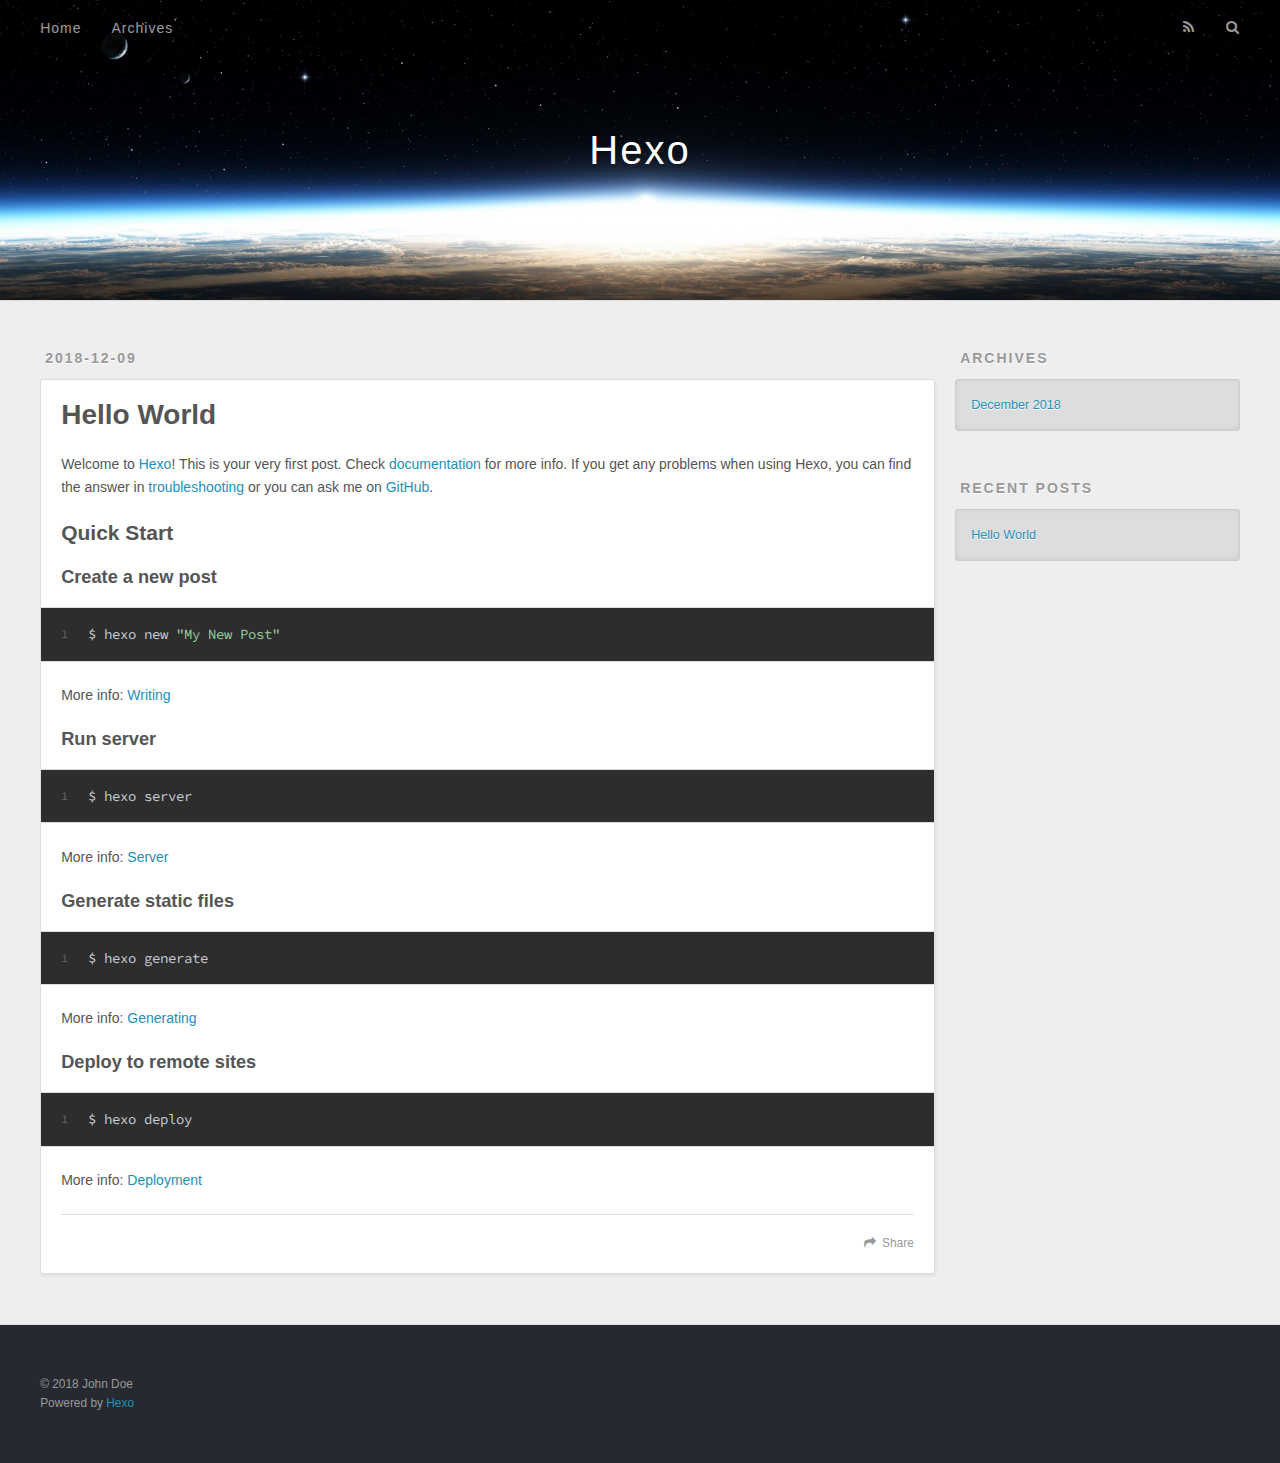
<file: index.html>
<!DOCTYPE html>
<html>
<head><meta name="generator" content="Hexo 3.8.0">
  <meta charset="utf-8">
  

  
  <title>Hexo</title>
  <meta name="viewport" content="width=device-width, initial-scale=1, maximum-scale=1">
  <meta property="og:type" content="website">
<meta property="og:title" content="Hexo">
<meta property="og:url" content="http://yoursite.com/index.html">
<meta property="og:site_name" content="Hexo">
<meta property="og:locale" content="default">
<meta name="twitter:card" content="summary">
<meta name="twitter:title" content="Hexo">
  
    <link rel="alternate" href="/atom.xml" title="Hexo" type="application/atom+xml">
  
  
    <link rel="icon" href="/favicon.png">
  
  
    <link href="//fonts.googleapis.com/css?family=Source+Code+Pro" rel="stylesheet" type="text/css">
  
  <link rel="stylesheet" href="/css/style.css">
</head>
</html>
<body>
  <div id="container">
    <div id="wrap">
      <header id="header">
  <div id="banner"></div>
  <div id="header-outer" class="outer">
    <div id="header-title" class="inner">
      <h1 id="logo-wrap">
        <a href="/" id="logo">Hexo</a>
      </h1>
      
    </div>
    <div id="header-inner" class="inner">
      <nav id="main-nav">
        <a id="main-nav-toggle" class="nav-icon"></a>
        
          <a class="main-nav-link" href="/">Home</a>
        
          <a class="main-nav-link" href="/archives">Archives</a>
        
      </nav>
      <nav id="sub-nav">
        
          <a id="nav-rss-link" class="nav-icon" href="/atom.xml" title="RSS Feed"></a>
        
        <a id="nav-search-btn" class="nav-icon" title="Search"></a>
      </nav>
      <div id="search-form-wrap">
        <form action="//google.com/search" method="get" accept-charset="UTF-8" class="search-form"><input type="search" name="q" class="search-form-input" placeholder="Search"><button type="submit" class="search-form-submit">&#xF002;</button><input type="hidden" name="sitesearch" value="http://yoursite.com"></form>
      </div>
    </div>
  </div>
</header>
      <div class="outer">
        <section id="main">
  
    <article id="post-hello-world" class="article article-type-post" itemscope="" itemprop="blogPost">
  <div class="article-meta">
    <a href="/2018/12/09/hello-world/" class="article-date">
  <time datetime="2018-12-09T13:39:58.000Z" itemprop="datePublished">2018-12-09</time>
</a>
    
  </div>
  <div class="article-inner">
    
    
      <header class="article-header">
        
  
    <h1 itemprop="name">
      <a class="article-title" href="/2018/12/09/hello-world/">Hello World</a>
    </h1>
  

      </header>
    
    <div class="article-entry" itemprop="articleBody">
      
        <p>Welcome to <a href="https://hexo.io/" target="_blank" rel="noopener">Hexo</a>! This is your very first post. Check <a href="https://hexo.io/docs/" target="_blank" rel="noopener">documentation</a> for more info. If you get any problems when using Hexo, you can find the answer in <a href="https://hexo.io/docs/troubleshooting.html" target="_blank" rel="noopener">troubleshooting</a> or you can ask me on <a href="https://github.com/hexojs/hexo/issues" target="_blank" rel="noopener">GitHub</a>.</p>
<h2 id="Quick-Start"><a href="#Quick-Start" class="headerlink" title="Quick Start"></a>Quick Start</h2><h3 id="Create-a-new-post"><a href="#Create-a-new-post" class="headerlink" title="Create a new post"></a>Create a new post</h3><figure class="highlight bash"><table><tr><td class="gutter"><pre><span class="line">1</span><br></pre></td><td class="code"><pre><span class="line">$ hexo new <span class="string">"My New Post"</span></span><br></pre></td></tr></table></figure>
<p>More info: <a href="https://hexo.io/docs/writing.html" target="_blank" rel="noopener">Writing</a></p>
<h3 id="Run-server"><a href="#Run-server" class="headerlink" title="Run server"></a>Run server</h3><figure class="highlight bash"><table><tr><td class="gutter"><pre><span class="line">1</span><br></pre></td><td class="code"><pre><span class="line">$ hexo server</span><br></pre></td></tr></table></figure>
<p>More info: <a href="https://hexo.io/docs/server.html" target="_blank" rel="noopener">Server</a></p>
<h3 id="Generate-static-files"><a href="#Generate-static-files" class="headerlink" title="Generate static files"></a>Generate static files</h3><figure class="highlight bash"><table><tr><td class="gutter"><pre><span class="line">1</span><br></pre></td><td class="code"><pre><span class="line">$ hexo generate</span><br></pre></td></tr></table></figure>
<p>More info: <a href="https://hexo.io/docs/generating.html" target="_blank" rel="noopener">Generating</a></p>
<h3 id="Deploy-to-remote-sites"><a href="#Deploy-to-remote-sites" class="headerlink" title="Deploy to remote sites"></a>Deploy to remote sites</h3><figure class="highlight bash"><table><tr><td class="gutter"><pre><span class="line">1</span><br></pre></td><td class="code"><pre><span class="line">$ hexo deploy</span><br></pre></td></tr></table></figure>
<p>More info: <a href="https://hexo.io/docs/deployment.html" target="_blank" rel="noopener">Deployment</a></p>

      
    </div>
    <footer class="article-footer">
      <a data-url="http://yoursite.com/2018/12/09/hello-world/" data-id="cjpgyeg9k0000259ks8e3qeiy" class="article-share-link">Share</a>
      
      
    </footer>
  </div>
  
</article>


  


</section>
        
          <aside id="sidebar">
  
    

  
    

  
    
  
    
  <div class="widget-wrap">
    <h3 class="widget-title">Archives</h3>
    <div class="widget">
      <ul class="archive-list"><li class="archive-list-item"><a class="archive-list-link" href="/archives/2018/12/">December 2018</a></li></ul>
    </div>
  </div>


  
    
  <div class="widget-wrap">
    <h3 class="widget-title">Recent Posts</h3>
    <div class="widget">
      <ul>
        
          <li>
            <a href="/2018/12/09/hello-world/">Hello World</a>
          </li>
        
      </ul>
    </div>
  </div>

  
</aside>
        
      </div>
      <footer id="footer">
  
  <div class="outer">
    <div id="footer-info" class="inner">
      &copy; 2018 John Doe<br>
      Powered by <a href="http://hexo.io/" target="_blank">Hexo</a>
    </div>
  </div>
</footer>
    </div>
    <nav id="mobile-nav">
  
    <a href="/" class="mobile-nav-link">Home</a>
  
    <a href="/archives" class="mobile-nav-link">Archives</a>
  
</nav>
    

<script src="//ajax.googleapis.com/ajax/libs/jquery/2.0.3/jquery.min.js"></script>


  <link rel="stylesheet" href="/fancybox/jquery.fancybox.css">
  <script src="/fancybox/jquery.fancybox.pack.js"></script>


<script src="/js/script.js"></script>



  </div>
</body>
</html>
</file>
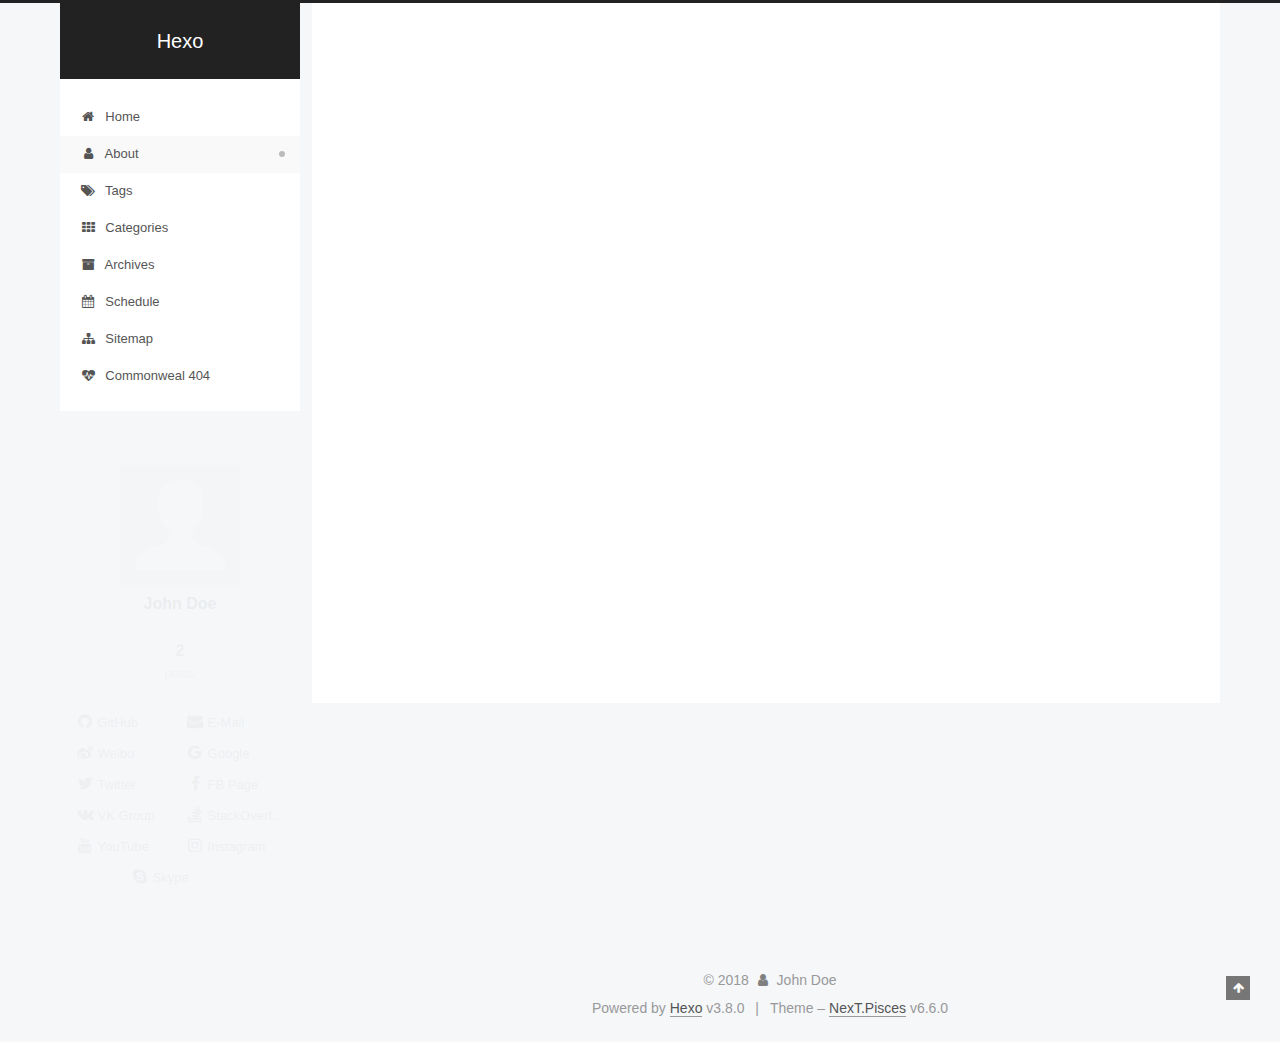
<file: about/index.html>
<!DOCTYPE html>












  


<html class="theme-next pisces use-motion" lang="">
<head><meta name="generator" content="Hexo 3.8.0">
  <meta charset="UTF-8">
<meta http-equiv="X-UA-Compatible" content="IE=edge">
<meta name="viewport" content="width=device-width, initial-scale=1, maximum-scale=2">
<meta name="theme-color" content="#222">












<meta http-equiv="Cache-Control" content="no-transform">
<meta http-equiv="Cache-Control" content="no-siteapp">






















<link href="/lib/font-awesome/css/font-awesome.min.css?v=4.6.2" rel="stylesheet" type="text/css">

<link href="/css/main.css?v=6.6.0" rel="stylesheet" type="text/css">


  <link rel="apple-touch-icon" sizes="180x180" href="/images/apple-touch-icon-next.png?v=6.6.0">


  <link rel="icon" type="image/png" sizes="32x32" href="/images/favicon-32x32-next.png?v=6.6.0">


  <link rel="icon" type="image/png" sizes="16x16" href="/images/favicon-16x16-next.png?v=6.6.0">


  <link rel="mask-icon" href="/images/logo.svg?v=6.6.0" color="#222">









<script type="text/javascript" id="hexo.configurations">
  var NexT = window.NexT || {};
  var CONFIG = {
    root: '/',
    scheme: 'Pisces',
    version: '6.6.0',
    sidebar: {"position":"left","display":"post","offset":12,"b2t":false,"scrollpercent":false,"onmobile":false},
    fancybox: false,
    fastclick: false,
    lazyload: false,
    tabs: true,
    motion: {"enable":true,"async":false,"transition":{"post_block":"fadeIn","post_header":"slideDownIn","post_body":"slideDownIn","coll_header":"slideLeftIn","sidebar":"slideUpIn"}},
    algolia: {
      applicationID: '',
      apiKey: '',
      indexName: '',
      hits: {"per_page":10},
      labels: {"input_placeholder":"Search for Posts","hits_empty":"We didn't find any results for the search: ${query}","hits_stats":"${hits} results found in ${time} ms"}
    }
  };
</script>


  




  <meta property="og:type" content="website">
<meta property="og:title" content="about">
<meta property="og:url" content="http://yoursite.com/about/index.html">
<meta property="og:site_name" content="Hexo">
<meta property="og:locale" content="default">
<meta property="og:updated_time" content="2018-12-09T14:28:44.000Z">
<meta name="twitter:card" content="summary">
<meta name="twitter:title" content="about">






  <link rel="canonical" href="http://yoursite.com/about/">



<script type="text/javascript" id="page.configurations">
  CONFIG.page = {
    sidebar: "",
  };
</script>

  <title>about | Hexo</title>
  











  <noscript>
  <style type="text/css">
    .use-motion .motion-element,
    .use-motion .brand,
    .use-motion .menu-item,
    .sidebar-inner,
    .use-motion .post-block,
    .use-motion .pagination,
    .use-motion .comments,
    .use-motion .post-header,
    .use-motion .post-body,
    .use-motion .collection-title { opacity: initial; }

    .use-motion .logo,
    .use-motion .site-title,
    .use-motion .site-subtitle {
      opacity: initial;
      top: initial;
    }

    .use-motion {
      .logo-line-before i { left: initial; }
      .logo-line-after i { right: initial; }
    }
  </style>
</noscript>

</head>

<body itemscope="" itemtype="http://schema.org/WebPage" lang="default">

  
  
    
  

  <div class="container sidebar-position-left page-post-detail">
    <div class="headband"></div>

    <header id="header" class="header" itemscope="" itemtype="http://schema.org/WPHeader">
      <div class="header-inner"><div class="site-brand-wrapper">
  <div class="site-meta ">
    

    <div class="custom-logo-site-title">
      <a href="/" class="brand" rel="start">
        <span class="logo-line-before"><i></i></span>
        <span class="site-title">Hexo</span>
        <span class="logo-line-after"><i></i></span>
      </a>
    </div>
    
  </div>

  <div class="site-nav-toggle">
    <button aria-label="Toggle navigation bar">
      <span class="btn-bar"></span>
      <span class="btn-bar"></span>
      <span class="btn-bar"></span>
    </button>
  </div>
</div>



<nav class="site-nav">
  
    <ul id="menu" class="menu">
      
        
        
        
          
          <li class="menu-item menu-item-home">

    
    
    
      
    

    

    <a href="/" rel="section"><i class="menu-item-icon fa fa-fw fa-home"></i> <br>Home</a>

  </li>
        
        
        
          
          <li class="menu-item menu-item-about menu-item-active">

    
    
    
      
    

    

    <a href="/about/" rel="section"><i class="menu-item-icon fa fa-fw fa-user"></i> <br>About</a>

  </li>
        
        
        
          
          <li class="menu-item menu-item-tags">

    
    
    
      
    

    

    <a href="/tags/" rel="section"><i class="menu-item-icon fa fa-fw fa-tags"></i> <br>Tags</a>

  </li>
        
        
        
          
          <li class="menu-item menu-item-categories">

    
    
    
      
    

    

    <a href="/categories/" rel="section"><i class="menu-item-icon fa fa-fw fa-th"></i> <br>Categories</a>

  </li>
        
        
        
          
          <li class="menu-item menu-item-archives">

    
    
    
      
    

    

    <a href="/archives/" rel="section"><i class="menu-item-icon fa fa-fw fa-archive"></i> <br>Archives</a>

  </li>
        
        
        
          
          <li class="menu-item menu-item-schedule">

    
    
    
      
    

    

    <a href="/schedule/" rel="section"><i class="menu-item-icon fa fa-fw fa-calendar"></i> <br>Schedule</a>

  </li>
        
        
        
          
          <li class="menu-item menu-item-sitemap">

    
    
    
      
    

    

    <a href="/sitemap.xml" rel="section"><i class="menu-item-icon fa fa-fw fa-sitemap"></i> <br>Sitemap</a>

  </li>
        
        
        
          
          <li class="menu-item menu-item-commonweal">

    
    
    
      
    

    

    <a href="/404/" rel="section"><i class="menu-item-icon fa fa-fw fa-heartbeat"></i> <br>Commonweal 404</a>

  </li>

      
      
    </ul>
  

  

  
</nav>



  



</div>
    </header>

    


    <main id="main" class="main">
      <div class="main-inner">
        <div class="content-wrap">
          
            

    
    
      
      
    
      
      
    
      
      
    
      
      
    
      
      
    
      
      
    
      
      
    
      
      
    
    

  


          
          <div id="content" class="content">
            

  <div id="posts" class="posts-expand">
    
    
    
    <div class="post-block page">
      <header class="post-header">

<h1 class="post-title" itemprop="name headline">about</h1>

<div class="post-meta">
  
  



</div>

</header>

      
      
      
      <div class="post-body">
        
        
          
        
      </div>
      
      
      
    </div>
    



    
    
    
  </div>


          </div>
          

  



        </div>
        
          
  
  <div class="sidebar-toggle">
    <div class="sidebar-toggle-line-wrap">
      <span class="sidebar-toggle-line sidebar-toggle-line-first"></span>
      <span class="sidebar-toggle-line sidebar-toggle-line-middle"></span>
      <span class="sidebar-toggle-line sidebar-toggle-line-last"></span>
    </div>
  </div>

  <aside id="sidebar" class="sidebar">
    
    <div class="sidebar-inner">

      

      

      <section class="site-overview-wrap sidebar-panel sidebar-panel-active">
        <div class="site-overview">
          <div class="site-author motion-element" itemprop="author" itemscope="" itemtype="http://schema.org/Person">
            
              <img class="site-author-image" itemprop="image" src="/images/avatar.gif" alt="John Doe">
            
              <p class="site-author-name" itemprop="name">John Doe</p>
              <p class="site-description motion-element" itemprop="description"></p>
          </div>

          
            <nav class="site-state motion-element">
              
                <div class="site-state-item site-state-posts">
                
                  <a href="/archives/">
                
                    <span class="site-state-item-count">2</span>
                    <span class="site-state-item-name">posts</span>
                  </a>
                </div>
              

              

              
            </nav>
          

          

          
            <div class="links-of-author motion-element">
              
                <span class="links-of-author-item">
                  
                  
                    
                  
                  
                    
                  
                  <a href="https://github.com/yourname" title="GitHub &rarr; https://github.com/yourname" rel="noopener" target="_blank"><i class="fa fa-fw fa-github"></i>GitHub</a>
                </span>
              
                <span class="links-of-author-item">
                  
                  
                    
                  
                  
                    
                  
                  <a href="mailto:yourname@gmail.com" title="E-Mail &rarr; mailto:yourname@gmail.com" rel="noopener" target="_blank"><i class="fa fa-fw fa-envelope"></i>E-Mail</a>
                </span>
              
                <span class="links-of-author-item">
                  
                  
                    
                  
                  
                    
                  
                  <a href="https://weibo.com/yourname" title="Weibo &rarr; https://weibo.com/yourname" rel="noopener" target="_blank"><i class="fa fa-fw fa-weibo"></i>Weibo</a>
                </span>
              
                <span class="links-of-author-item">
                  
                  
                    
                  
                  
                    
                  
                  <a href="https://plus.google.com/yourname" title="Google &rarr; https://plus.google.com/yourname" rel="noopener" target="_blank"><i class="fa fa-fw fa-google"></i>Google</a>
                </span>
              
                <span class="links-of-author-item">
                  
                  
                    
                  
                  
                    
                  
                  <a href="https://twitter.com/yourname" title="Twitter &rarr; https://twitter.com/yourname" rel="noopener" target="_blank"><i class="fa fa-fw fa-twitter"></i>Twitter</a>
                </span>
              
                <span class="links-of-author-item">
                  
                  
                    
                  
                  
                    
                  
                  <a href="https://www.facebook.com/yourname" title="FB Page &rarr; https://www.facebook.com/yourname" rel="noopener" target="_blank"><i class="fa fa-fw fa-facebook"></i>FB Page</a>
                </span>
              
                <span class="links-of-author-item">
                  
                  
                    
                  
                  
                    
                  
                  <a href="https://vk.com/yourname" title="VK Group &rarr; https://vk.com/yourname" rel="noopener" target="_blank"><i class="fa fa-fw fa-vk"></i>VK Group</a>
                </span>
              
                <span class="links-of-author-item">
                  
                  
                    
                  
                  
                    
                  
                  <a href="https://stackoverflow.com/yourname" title="StackOverflow &rarr; https://stackoverflow.com/yourname" rel="noopener" target="_blank"><i class="fa fa-fw fa-stack-overflow"></i>StackOverflow</a>
                </span>
              
                <span class="links-of-author-item">
                  
                  
                    
                  
                  
                    
                  
                  <a href="https://youtube.com/yourname" title="YouTube &rarr; https://youtube.com/yourname" rel="noopener" target="_blank"><i class="fa fa-fw fa-youtube"></i>YouTube</a>
                </span>
              
                <span class="links-of-author-item">
                  
                  
                    
                  
                  
                    
                  
                  <a href="https://instagram.com/yourname" title="Instagram &rarr; https://instagram.com/yourname" rel="noopener" target="_blank"><i class="fa fa-fw fa-instagram"></i>Instagram</a>
                </span>
              
                <span class="links-of-author-item">
                  
                  
                    
                  
                  
                    
                  
                  <a href="skype:yourname?call|chat" title="Skype &rarr; skype:yourname?call|chat" rel="noopener" target="_blank"><i class="fa fa-fw fa-skype"></i>Skype</a>
                </span>
              
            </div>
          

          

          
          

          
            
          
          

        </div>
      </section>

      

      

    </div>
  </aside>


        
      </div>
    </main>

    <footer id="footer" class="footer">
      <div class="footer-inner">
        <div class="copyright">&copy; <span itemprop="copyrightYear">2018</span>
  <span class="with-love" id="animate">
    <i class="fa fa-user"></i>
  </span>
  <span class="author" itemprop="copyrightHolder">John Doe</span>

  

  
</div>


  <div class="powered-by">Powered by <a href="https://hexo.io" class="theme-link" rel="noopener" target="_blank">Hexo</a> v3.8.0</div>



  <span class="post-meta-divider">|</span>



  <div class="theme-info">Theme – <a href="https://theme-next.org" class="theme-link" rel="noopener" target="_blank">NexT.Pisces</a> v6.6.0</div>




        








        
      </div>
    </footer>

    
      <div class="back-to-top">
        <i class="fa fa-arrow-up"></i>
        
      </div>
    

    
	
    

    
  </div>

  

<script type="text/javascript">
  if (Object.prototype.toString.call(window.Promise) !== '[object Function]') {
    window.Promise = null;
  }
</script>


























  
  
    <script type="text/javascript" src="/lib/jquery/index.js?v=2.1.3"></script>
  

  
  
    <script type="text/javascript" src="/lib/velocity/velocity.min.js?v=1.2.1"></script>
  

  
  
    <script type="text/javascript" src="/lib/velocity/velocity.ui.min.js?v=1.2.1"></script>
  


  


  <script type="text/javascript" src="/js/src/utils.js?v=6.6.0"></script>

  <script type="text/javascript" src="/js/src/motion.js?v=6.6.0"></script>



  
  


  <script type="text/javascript" src="/js/src/affix.js?v=6.6.0"></script>

  <script type="text/javascript" src="/js/src/schemes/pisces.js?v=6.6.0"></script>



  
  <script type="text/javascript" src="/js/src/scrollspy.js?v=6.6.0"></script>
<script type="text/javascript" src="/js/src/post-details.js?v=6.6.0"></script>



  


  <script type="text/javascript" src="/js/src/bootstrap.js?v=6.6.0"></script>



  



  










  





  

  

  

  

  

  
  

  

  

  

  

  

  

</body>
</html>
</file>
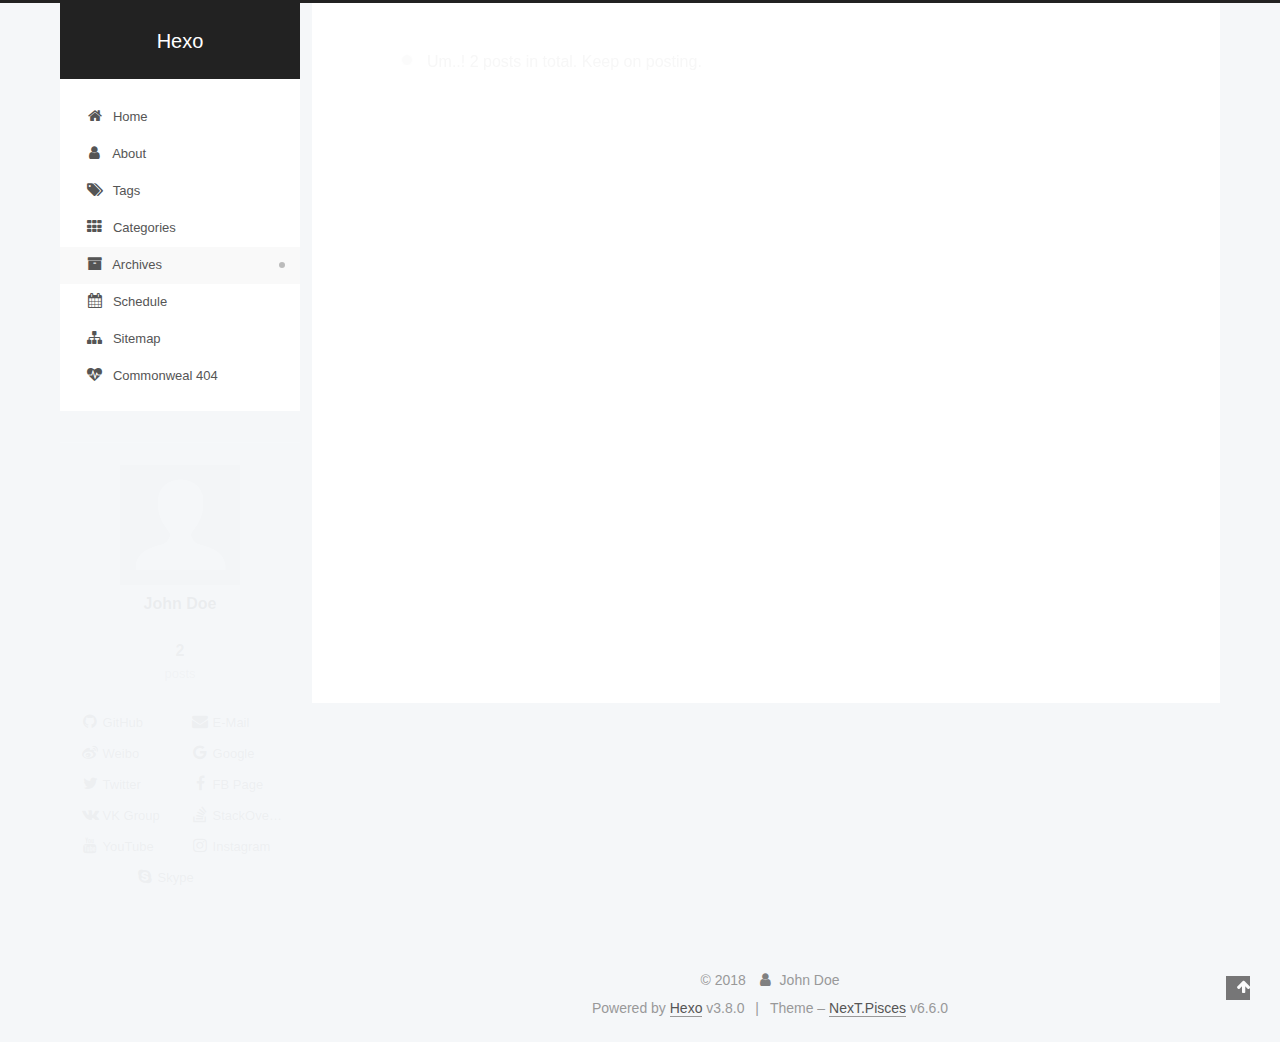
<file: archives/index.html>
<!DOCTYPE html>












  


<html class="theme-next pisces use-motion" lang="">
<head><meta name="generator" content="Hexo 3.8.0">
  <meta charset="UTF-8">
<meta http-equiv="X-UA-Compatible" content="IE=edge">
<meta name="viewport" content="width=device-width, initial-scale=1, maximum-scale=2">
<meta name="theme-color" content="#222">












<meta http-equiv="Cache-Control" content="no-transform">
<meta http-equiv="Cache-Control" content="no-siteapp">






















<link href="/lib/font-awesome/css/font-awesome.min.css?v=4.6.2" rel="stylesheet" type="text/css">

<link href="/css/main.css?v=6.6.0" rel="stylesheet" type="text/css">


  <link rel="apple-touch-icon" sizes="180x180" href="/images/apple-touch-icon-next.png?v=6.6.0">


  <link rel="icon" type="image/png" sizes="32x32" href="/images/favicon-32x32-next.png?v=6.6.0">


  <link rel="icon" type="image/png" sizes="16x16" href="/images/favicon-16x16-next.png?v=6.6.0">


  <link rel="mask-icon" href="/images/logo.svg?v=6.6.0" color="#222">









<script type="text/javascript" id="hexo.configurations">
  var NexT = window.NexT || {};
  var CONFIG = {
    root: '/',
    scheme: 'Pisces',
    version: '6.6.0',
    sidebar: {"position":"left","display":"post","offset":12,"b2t":false,"scrollpercent":false,"onmobile":false},
    fancybox: false,
    fastclick: false,
    lazyload: false,
    tabs: true,
    motion: {"enable":true,"async":false,"transition":{"post_block":"fadeIn","post_header":"slideDownIn","post_body":"slideDownIn","coll_header":"slideLeftIn","sidebar":"slideUpIn"}},
    algolia: {
      applicationID: '',
      apiKey: '',
      indexName: '',
      hits: {"per_page":10},
      labels: {"input_placeholder":"Search for Posts","hits_empty":"We didn't find any results for the search: ${query}","hits_stats":"${hits} results found in ${time} ms"}
    }
  };
</script>


  




  <meta property="og:type" content="website">
<meta property="og:title" content="Hexo">
<meta property="og:url" content="http://yoursite.com/archives/index.html">
<meta property="og:site_name" content="Hexo">
<meta property="og:locale" content="default">
<meta name="twitter:card" content="summary">
<meta name="twitter:title" content="Hexo">






  <link rel="canonical" href="http://yoursite.com/archives/">



<script type="text/javascript" id="page.configurations">
  CONFIG.page = {
    sidebar: "",
  };
</script>

  <title>Archive | Hexo</title>
  











  <noscript>
  <style type="text/css">
    .use-motion .motion-element,
    .use-motion .brand,
    .use-motion .menu-item,
    .sidebar-inner,
    .use-motion .post-block,
    .use-motion .pagination,
    .use-motion .comments,
    .use-motion .post-header,
    .use-motion .post-body,
    .use-motion .collection-title { opacity: initial; }

    .use-motion .logo,
    .use-motion .site-title,
    .use-motion .site-subtitle {
      opacity: initial;
      top: initial;
    }

    .use-motion {
      .logo-line-before i { left: initial; }
      .logo-line-after i { right: initial; }
    }
  </style>
</noscript>

</head>

<body itemscope="" itemtype="http://schema.org/WebPage" lang="default">

  
  
    
  

  <div class="container sidebar-position-left page-archive">
    <div class="headband"></div>

    <header id="header" class="header" itemscope="" itemtype="http://schema.org/WPHeader">
      <div class="header-inner"><div class="site-brand-wrapper">
  <div class="site-meta ">
    

    <div class="custom-logo-site-title">
      <a href="/" class="brand" rel="start">
        <span class="logo-line-before"><i></i></span>
        <span class="site-title">Hexo</span>
        <span class="logo-line-after"><i></i></span>
      </a>
    </div>
    
  </div>

  <div class="site-nav-toggle">
    <button aria-label="Toggle navigation bar">
      <span class="btn-bar"></span>
      <span class="btn-bar"></span>
      <span class="btn-bar"></span>
    </button>
  </div>
</div>



<nav class="site-nav">
  
    <ul id="menu" class="menu">
      
        
        
        
          
          <li class="menu-item menu-item-home">

    
    
    
      
    

    

    <a href="/" rel="section"><i class="menu-item-icon fa fa-fw fa-home"></i> <br>Home</a>

  </li>
        
        
        
          
          <li class="menu-item menu-item-about">

    
    
    
      
    

    

    <a href="/about/" rel="section"><i class="menu-item-icon fa fa-fw fa-user"></i> <br>About</a>

  </li>
        
        
        
          
          <li class="menu-item menu-item-tags">

    
    
    
      
    

    

    <a href="/tags/" rel="section"><i class="menu-item-icon fa fa-fw fa-tags"></i> <br>Tags</a>

  </li>
        
        
        
          
          <li class="menu-item menu-item-categories">

    
    
    
      
    

    

    <a href="/categories/" rel="section"><i class="menu-item-icon fa fa-fw fa-th"></i> <br>Categories</a>

  </li>
        
        
        
          
          <li class="menu-item menu-item-archives menu-item-active">

    
    
    
      
    

    

    <a href="/archives/" rel="section"><i class="menu-item-icon fa fa-fw fa-archive"></i> <br>Archives</a>

  </li>
        
        
        
          
          <li class="menu-item menu-item-schedule">

    
    
    
      
    

    

    <a href="/schedule/" rel="section"><i class="menu-item-icon fa fa-fw fa-calendar"></i> <br>Schedule</a>

  </li>
        
        
        
          
          <li class="menu-item menu-item-sitemap">

    
    
    
      
    

    

    <a href="/sitemap.xml" rel="section"><i class="menu-item-icon fa fa-fw fa-sitemap"></i> <br>Sitemap</a>

  </li>
        
        
        
          
          <li class="menu-item menu-item-commonweal">

    
    
    
      
    

    

    <a href="/404/" rel="section"><i class="menu-item-icon fa fa-fw fa-heartbeat"></i> <br>Commonweal 404</a>

  </li>

      
      
    </ul>
  

  

  
</nav>



  



</div>
    </header>

    


    <main id="main" class="main">
      <div class="main-inner">
        <div class="content-wrap">
          
            

    
    
      
      
    
      
      
    
      
      
    
      
      
    
      
      
    
      
      
    
      
      
    
      
      
    
    

  


          
          <div id="content" class="content">
            

  
  
  
  <div class="post-block archive">
    <div id="posts" class="posts-collapse">
      <span class="archive-move-on"></span>

      
      <span class="archive-page-counter">
        
        
        
          
        
        Um..! 2 posts in total. Keep on posting.
      </span>
      

      

        
        
        

        
          
          <div class="collection-title">
            <h1 class="archive-year" id="archive-year-2018">2018</h1>
          </div>
        
        

        

  <article class="post post-type-normal" itemscope="" itemtype="http://schema.org/Article">
    <header class="post-header">

      <h2 class="post-title">
        
            <a class="post-title-link" href="/2018/12/09/firstpage/" itemprop="url">
              
                <span itemprop="name">firstpage</span>
              
            </a>
        
      </h2>

      <div class="post-meta">
        <time class="post-time" itemprop="dateCreated" datetime="2018-12-09T22:34:16+08:00" content="2018-12-09">
          12-09
        </time>
      </div>

    </header>
  </article>



      

        
        
        

        
        

        

  <article class="post post-type-normal" itemscope="" itemtype="http://schema.org/Article">
    <header class="post-header">

      <h2 class="post-title">
        
            <a class="post-title-link" href="/2018/12/09/hello-world/" itemprop="url">
              
                <span itemprop="name">Hello World</span>
              
            </a>
        
      </h2>

      <div class="post-meta">
        <time class="post-time" itemprop="dateCreated" datetime="2018-12-09T21:39:58+08:00" content="2018-12-09">
          12-09
        </time>
      </div>

    </header>
  </article>



      

    </div>
  </div>
  
  
  

  



          </div>
          

        </div>
        
          
  
  <div class="sidebar-toggle">
    <div class="sidebar-toggle-line-wrap">
      <span class="sidebar-toggle-line sidebar-toggle-line-first"></span>
      <span class="sidebar-toggle-line sidebar-toggle-line-middle"></span>
      <span class="sidebar-toggle-line sidebar-toggle-line-last"></span>
    </div>
  </div>

  <aside id="sidebar" class="sidebar">
    
    <div class="sidebar-inner">

      

      

      <section class="site-overview-wrap sidebar-panel sidebar-panel-active">
        <div class="site-overview">
          <div class="site-author motion-element" itemprop="author" itemscope="" itemtype="http://schema.org/Person">
            
              <img class="site-author-image" itemprop="image" src="/images/avatar.gif" alt="John Doe">
            
              <p class="site-author-name" itemprop="name">John Doe</p>
              <p class="site-description motion-element" itemprop="description"></p>
          </div>

          
            <nav class="site-state motion-element">
              
                <div class="site-state-item site-state-posts">
                
                  <a href="/archives/">
                
                    <span class="site-state-item-count">2</span>
                    <span class="site-state-item-name">posts</span>
                  </a>
                </div>
              

              

              
            </nav>
          

          

          
            <div class="links-of-author motion-element">
              
                <span class="links-of-author-item">
                  
                  
                    
                  
                  
                    
                  
                  <a href="https://github.com/yourname" title="GitHub &rarr; https://github.com/yourname" rel="noopener" target="_blank"><i class="fa fa-fw fa-github"></i>GitHub</a>
                </span>
              
                <span class="links-of-author-item">
                  
                  
                    
                  
                  
                    
                  
                  <a href="mailto:yourname@gmail.com" title="E-Mail &rarr; mailto:yourname@gmail.com" rel="noopener" target="_blank"><i class="fa fa-fw fa-envelope"></i>E-Mail</a>
                </span>
              
                <span class="links-of-author-item">
                  
                  
                    
                  
                  
                    
                  
                  <a href="https://weibo.com/yourname" title="Weibo &rarr; https://weibo.com/yourname" rel="noopener" target="_blank"><i class="fa fa-fw fa-weibo"></i>Weibo</a>
                </span>
              
                <span class="links-of-author-item">
                  
                  
                    
                  
                  
                    
                  
                  <a href="https://plus.google.com/yourname" title="Google &rarr; https://plus.google.com/yourname" rel="noopener" target="_blank"><i class="fa fa-fw fa-google"></i>Google</a>
                </span>
              
                <span class="links-of-author-item">
                  
                  
                    
                  
                  
                    
                  
                  <a href="https://twitter.com/yourname" title="Twitter &rarr; https://twitter.com/yourname" rel="noopener" target="_blank"><i class="fa fa-fw fa-twitter"></i>Twitter</a>
                </span>
              
                <span class="links-of-author-item">
                  
                  
                    
                  
                  
                    
                  
                  <a href="https://www.facebook.com/yourname" title="FB Page &rarr; https://www.facebook.com/yourname" rel="noopener" target="_blank"><i class="fa fa-fw fa-facebook"></i>FB Page</a>
                </span>
              
                <span class="links-of-author-item">
                  
                  
                    
                  
                  
                    
                  
                  <a href="https://vk.com/yourname" title="VK Group &rarr; https://vk.com/yourname" rel="noopener" target="_blank"><i class="fa fa-fw fa-vk"></i>VK Group</a>
                </span>
              
                <span class="links-of-author-item">
                  
                  
                    
                  
                  
                    
                  
                  <a href="https://stackoverflow.com/yourname" title="StackOverflow &rarr; https://stackoverflow.com/yourname" rel="noopener" target="_blank"><i class="fa fa-fw fa-stack-overflow"></i>StackOverflow</a>
                </span>
              
                <span class="links-of-author-item">
                  
                  
                    
                  
                  
                    
                  
                  <a href="https://youtube.com/yourname" title="YouTube &rarr; https://youtube.com/yourname" rel="noopener" target="_blank"><i class="fa fa-fw fa-youtube"></i>YouTube</a>
                </span>
              
                <span class="links-of-author-item">
                  
                  
                    
                  
                  
                    
                  
                  <a href="https://instagram.com/yourname" title="Instagram &rarr; https://instagram.com/yourname" rel="noopener" target="_blank"><i class="fa fa-fw fa-instagram"></i>Instagram</a>
                </span>
              
                <span class="links-of-author-item">
                  
                  
                    
                  
                  
                    
                  
                  <a href="skype:yourname?call|chat" title="Skype &rarr; skype:yourname?call|chat" rel="noopener" target="_blank"><i class="fa fa-fw fa-skype"></i>Skype</a>
                </span>
              
            </div>
          

          

          
          

          
            
          
          

        </div>
      </section>

      

      

    </div>
  </aside>


        
      </div>
    </main>

    <footer id="footer" class="footer">
      <div class="footer-inner">
        <div class="copyright">&copy; <span itemprop="copyrightYear">2018</span>
  <span class="with-love" id="animate">
    <i class="fa fa-user"></i>
  </span>
  <span class="author" itemprop="copyrightHolder">John Doe</span>

  

  
</div>


  <div class="powered-by">Powered by <a href="https://hexo.io" class="theme-link" rel="noopener" target="_blank">Hexo</a> v3.8.0</div>



  <span class="post-meta-divider">|</span>



  <div class="theme-info">Theme – <a href="https://theme-next.org" class="theme-link" rel="noopener" target="_blank">NexT.Pisces</a> v6.6.0</div>




        








        
      </div>
    </footer>

    
      <div class="back-to-top">
        <i class="fa fa-arrow-up"></i>
        
      </div>
    

    
	
    

    
  </div>

  

<script type="text/javascript">
  if (Object.prototype.toString.call(window.Promise) !== '[object Function]') {
    window.Promise = null;
  }
</script>


























  
  
    <script type="text/javascript" src="/lib/jquery/index.js?v=2.1.3"></script>
  

  
  
    <script type="text/javascript" src="/lib/velocity/velocity.min.js?v=1.2.1"></script>
  

  
  
    <script type="text/javascript" src="/lib/velocity/velocity.ui.min.js?v=1.2.1"></script>
  


  


  <script type="text/javascript" src="/js/src/utils.js?v=6.6.0"></script>

  <script type="text/javascript" src="/js/src/motion.js?v=6.6.0"></script>



  
  


  <script type="text/javascript" src="/js/src/affix.js?v=6.6.0"></script>

  <script type="text/javascript" src="/js/src/schemes/pisces.js?v=6.6.0"></script>



  

  


  <script type="text/javascript" src="/js/src/bootstrap.js?v=6.6.0"></script>



  



  










  





  

  

  

  

  

  
  

  

  

  

  

  

  

</body>
</html>
</file>
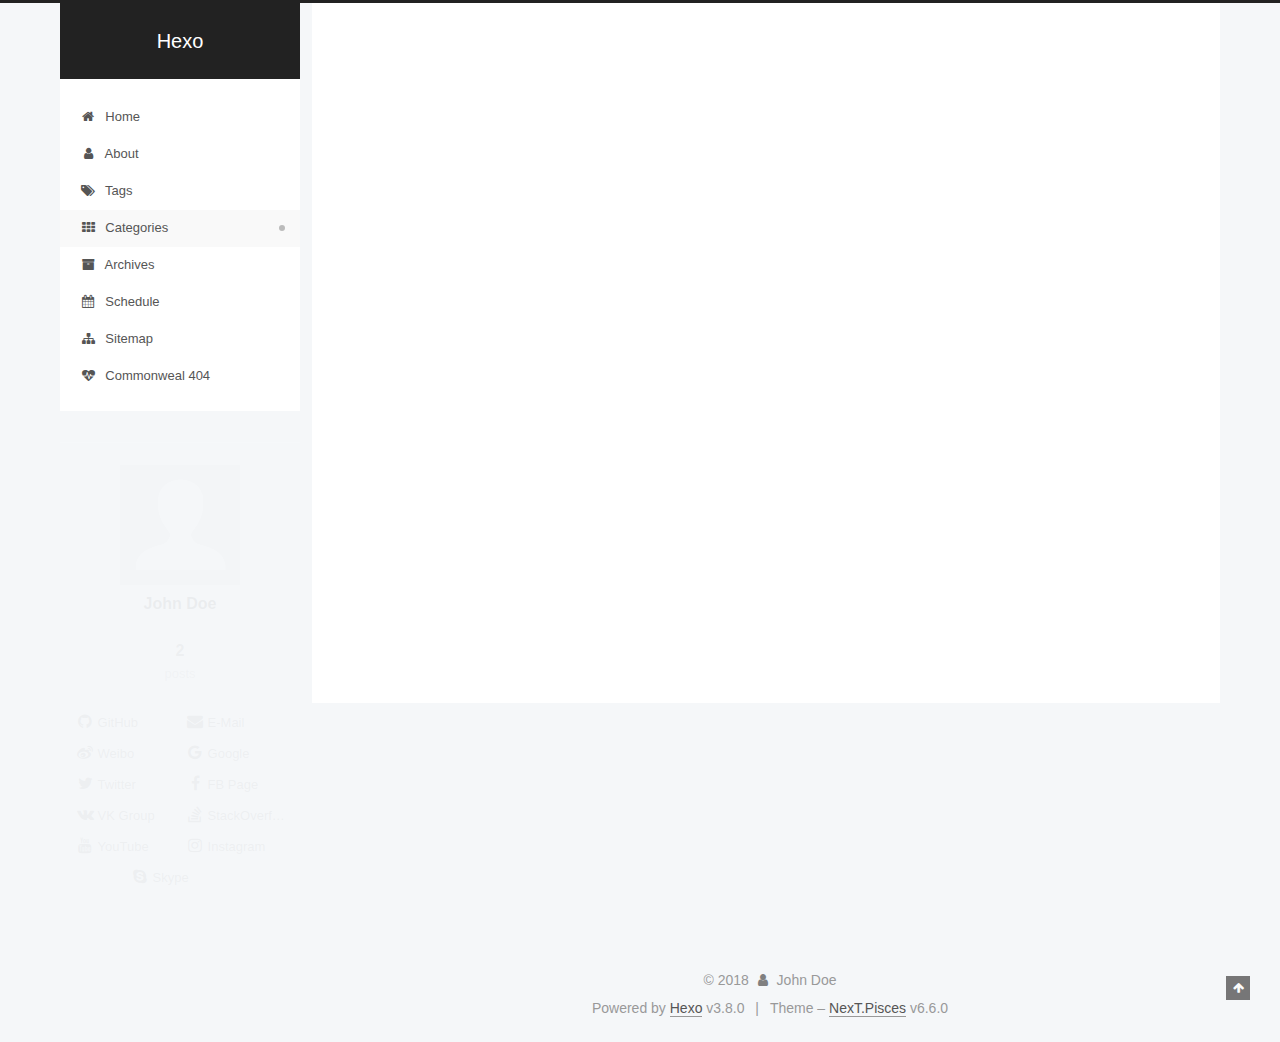
<file: categories/index.html>
<!DOCTYPE html>












  


<html class="theme-next pisces use-motion" lang="">
<head><meta name="generator" content="Hexo 3.8.0">
  <meta charset="UTF-8">
<meta http-equiv="X-UA-Compatible" content="IE=edge">
<meta name="viewport" content="width=device-width, initial-scale=1, maximum-scale=2">
<meta name="theme-color" content="#222">












<meta http-equiv="Cache-Control" content="no-transform">
<meta http-equiv="Cache-Control" content="no-siteapp">






















<link href="/lib/font-awesome/css/font-awesome.min.css?v=4.6.2" rel="stylesheet" type="text/css">

<link href="/css/main.css?v=6.6.0" rel="stylesheet" type="text/css">


  <link rel="apple-touch-icon" sizes="180x180" href="/images/apple-touch-icon-next.png?v=6.6.0">


  <link rel="icon" type="image/png" sizes="32x32" href="/images/favicon-32x32-next.png?v=6.6.0">


  <link rel="icon" type="image/png" sizes="16x16" href="/images/favicon-16x16-next.png?v=6.6.0">


  <link rel="mask-icon" href="/images/logo.svg?v=6.6.0" color="#222">









<script type="text/javascript" id="hexo.configurations">
  var NexT = window.NexT || {};
  var CONFIG = {
    root: '/',
    scheme: 'Pisces',
    version: '6.6.0',
    sidebar: {"position":"left","display":"post","offset":12,"b2t":false,"scrollpercent":false,"onmobile":false},
    fancybox: false,
    fastclick: false,
    lazyload: false,
    tabs: true,
    motion: {"enable":true,"async":false,"transition":{"post_block":"fadeIn","post_header":"slideDownIn","post_body":"slideDownIn","coll_header":"slideLeftIn","sidebar":"slideUpIn"}},
    algolia: {
      applicationID: '',
      apiKey: '',
      indexName: '',
      hits: {"per_page":10},
      labels: {"input_placeholder":"Search for Posts","hits_empty":"We didn't find any results for the search: ${query}","hits_stats":"${hits} results found in ${time} ms"}
    }
  };
</script>


  




  <meta property="og:type" content="website">
<meta property="og:title" content="categories">
<meta property="og:url" content="http://yoursite.com/categories/index.html">
<meta property="og:site_name" content="Hexo">
<meta property="og:locale" content="default">
<meta property="og:updated_time" content="2018-12-09T14:29:13.000Z">
<meta name="twitter:card" content="summary">
<meta name="twitter:title" content="categories">






  <link rel="canonical" href="http://yoursite.com/categories/">



<script type="text/javascript" id="page.configurations">
  CONFIG.page = {
    sidebar: "",
  };
</script>

  <title>categories | Hexo</title>
  











  <noscript>
  <style type="text/css">
    .use-motion .motion-element,
    .use-motion .brand,
    .use-motion .menu-item,
    .sidebar-inner,
    .use-motion .post-block,
    .use-motion .pagination,
    .use-motion .comments,
    .use-motion .post-header,
    .use-motion .post-body,
    .use-motion .collection-title { opacity: initial; }

    .use-motion .logo,
    .use-motion .site-title,
    .use-motion .site-subtitle {
      opacity: initial;
      top: initial;
    }

    .use-motion {
      .logo-line-before i { left: initial; }
      .logo-line-after i { right: initial; }
    }
  </style>
</noscript>

</head>

<body itemscope="" itemtype="http://schema.org/WebPage" lang="default">

  
  
    
  

  <div class="container sidebar-position-left page-post-detail">
    <div class="headband"></div>

    <header id="header" class="header" itemscope="" itemtype="http://schema.org/WPHeader">
      <div class="header-inner"><div class="site-brand-wrapper">
  <div class="site-meta ">
    

    <div class="custom-logo-site-title">
      <a href="/" class="brand" rel="start">
        <span class="logo-line-before"><i></i></span>
        <span class="site-title">Hexo</span>
        <span class="logo-line-after"><i></i></span>
      </a>
    </div>
    
  </div>

  <div class="site-nav-toggle">
    <button aria-label="Toggle navigation bar">
      <span class="btn-bar"></span>
      <span class="btn-bar"></span>
      <span class="btn-bar"></span>
    </button>
  </div>
</div>



<nav class="site-nav">
  
    <ul id="menu" class="menu">
      
        
        
        
          
          <li class="menu-item menu-item-home">

    
    
    
      
    

    

    <a href="/" rel="section"><i class="menu-item-icon fa fa-fw fa-home"></i> <br>Home</a>

  </li>
        
        
        
          
          <li class="menu-item menu-item-about">

    
    
    
      
    

    

    <a href="/about/" rel="section"><i class="menu-item-icon fa fa-fw fa-user"></i> <br>About</a>

  </li>
        
        
        
          
          <li class="menu-item menu-item-tags">

    
    
    
      
    

    

    <a href="/tags/" rel="section"><i class="menu-item-icon fa fa-fw fa-tags"></i> <br>Tags</a>

  </li>
        
        
        
          
          <li class="menu-item menu-item-categories menu-item-active">

    
    
    
      
    

    

    <a href="/categories/" rel="section"><i class="menu-item-icon fa fa-fw fa-th"></i> <br>Categories</a>

  </li>
        
        
        
          
          <li class="menu-item menu-item-archives">

    
    
    
      
    

    

    <a href="/archives/" rel="section"><i class="menu-item-icon fa fa-fw fa-archive"></i> <br>Archives</a>

  </li>
        
        
        
          
          <li class="menu-item menu-item-schedule">

    
    
    
      
    

    

    <a href="/schedule/" rel="section"><i class="menu-item-icon fa fa-fw fa-calendar"></i> <br>Schedule</a>

  </li>
        
        
        
          
          <li class="menu-item menu-item-sitemap">

    
    
    
      
    

    

    <a href="/sitemap.xml" rel="section"><i class="menu-item-icon fa fa-fw fa-sitemap"></i> <br>Sitemap</a>

  </li>
        
        
        
          
          <li class="menu-item menu-item-commonweal">

    
    
    
      
    

    

    <a href="/404/" rel="section"><i class="menu-item-icon fa fa-fw fa-heartbeat"></i> <br>Commonweal 404</a>

  </li>

      
      
    </ul>
  

  

  
</nav>



  



</div>
    </header>

    


    <main id="main" class="main">
      <div class="main-inner">
        <div class="content-wrap">
          
            

    
    
      
      
    
      
      
    
      
      
    
      
      
    
      
      
    
      
      
    
      
      
    
      
      
    
    

  


          
          <div id="content" class="content">
            

  <div id="posts" class="posts-expand">
    
    
    
    <div class="post-block page">
      <header class="post-header">

<h1 class="post-title" itemprop="name headline">categories</h1>

<div class="post-meta">
  
  



</div>

</header>

      
      
      
      <div class="post-body">
        
        
          
        
      </div>
      
      
      
    </div>
    



    
    
    
  </div>


          </div>
          

  



        </div>
        
          
  
  <div class="sidebar-toggle">
    <div class="sidebar-toggle-line-wrap">
      <span class="sidebar-toggle-line sidebar-toggle-line-first"></span>
      <span class="sidebar-toggle-line sidebar-toggle-line-middle"></span>
      <span class="sidebar-toggle-line sidebar-toggle-line-last"></span>
    </div>
  </div>

  <aside id="sidebar" class="sidebar">
    
    <div class="sidebar-inner">

      

      

      <section class="site-overview-wrap sidebar-panel sidebar-panel-active">
        <div class="site-overview">
          <div class="site-author motion-element" itemprop="author" itemscope="" itemtype="http://schema.org/Person">
            
              <img class="site-author-image" itemprop="image" src="/images/avatar.gif" alt="John Doe">
            
              <p class="site-author-name" itemprop="name">John Doe</p>
              <p class="site-description motion-element" itemprop="description"></p>
          </div>

          
            <nav class="site-state motion-element">
              
                <div class="site-state-item site-state-posts">
                
                  <a href="/archives/">
                
                    <span class="site-state-item-count">2</span>
                    <span class="site-state-item-name">posts</span>
                  </a>
                </div>
              

              

              
            </nav>
          

          

          
            <div class="links-of-author motion-element">
              
                <span class="links-of-author-item">
                  
                  
                    
                  
                  
                    
                  
                  <a href="https://github.com/yourname" title="GitHub &rarr; https://github.com/yourname" rel="noopener" target="_blank"><i class="fa fa-fw fa-github"></i>GitHub</a>
                </span>
              
                <span class="links-of-author-item">
                  
                  
                    
                  
                  
                    
                  
                  <a href="mailto:yourname@gmail.com" title="E-Mail &rarr; mailto:yourname@gmail.com" rel="noopener" target="_blank"><i class="fa fa-fw fa-envelope"></i>E-Mail</a>
                </span>
              
                <span class="links-of-author-item">
                  
                  
                    
                  
                  
                    
                  
                  <a href="https://weibo.com/yourname" title="Weibo &rarr; https://weibo.com/yourname" rel="noopener" target="_blank"><i class="fa fa-fw fa-weibo"></i>Weibo</a>
                </span>
              
                <span class="links-of-author-item">
                  
                  
                    
                  
                  
                    
                  
                  <a href="https://plus.google.com/yourname" title="Google &rarr; https://plus.google.com/yourname" rel="noopener" target="_blank"><i class="fa fa-fw fa-google"></i>Google</a>
                </span>
              
                <span class="links-of-author-item">
                  
                  
                    
                  
                  
                    
                  
                  <a href="https://twitter.com/yourname" title="Twitter &rarr; https://twitter.com/yourname" rel="noopener" target="_blank"><i class="fa fa-fw fa-twitter"></i>Twitter</a>
                </span>
              
                <span class="links-of-author-item">
                  
                  
                    
                  
                  
                    
                  
                  <a href="https://www.facebook.com/yourname" title="FB Page &rarr; https://www.facebook.com/yourname" rel="noopener" target="_blank"><i class="fa fa-fw fa-facebook"></i>FB Page</a>
                </span>
              
                <span class="links-of-author-item">
                  
                  
                    
                  
                  
                    
                  
                  <a href="https://vk.com/yourname" title="VK Group &rarr; https://vk.com/yourname" rel="noopener" target="_blank"><i class="fa fa-fw fa-vk"></i>VK Group</a>
                </span>
              
                <span class="links-of-author-item">
                  
                  
                    
                  
                  
                    
                  
                  <a href="https://stackoverflow.com/yourname" title="StackOverflow &rarr; https://stackoverflow.com/yourname" rel="noopener" target="_blank"><i class="fa fa-fw fa-stack-overflow"></i>StackOverflow</a>
                </span>
              
                <span class="links-of-author-item">
                  
                  
                    
                  
                  
                    
                  
                  <a href="https://youtube.com/yourname" title="YouTube &rarr; https://youtube.com/yourname" rel="noopener" target="_blank"><i class="fa fa-fw fa-youtube"></i>YouTube</a>
                </span>
              
                <span class="links-of-author-item">
                  
                  
                    
                  
                  
                    
                  
                  <a href="https://instagram.com/yourname" title="Instagram &rarr; https://instagram.com/yourname" rel="noopener" target="_blank"><i class="fa fa-fw fa-instagram"></i>Instagram</a>
                </span>
              
                <span class="links-of-author-item">
                  
                  
                    
                  
                  
                    
                  
                  <a href="skype:yourname?call|chat" title="Skype &rarr; skype:yourname?call|chat" rel="noopener" target="_blank"><i class="fa fa-fw fa-skype"></i>Skype</a>
                </span>
              
            </div>
          

          

          
          

          
            
          
          

        </div>
      </section>

      

      

    </div>
  </aside>


        
      </div>
    </main>

    <footer id="footer" class="footer">
      <div class="footer-inner">
        <div class="copyright">&copy; <span itemprop="copyrightYear">2018</span>
  <span class="with-love" id="animate">
    <i class="fa fa-user"></i>
  </span>
  <span class="author" itemprop="copyrightHolder">John Doe</span>

  

  
</div>


  <div class="powered-by">Powered by <a href="https://hexo.io" class="theme-link" rel="noopener" target="_blank">Hexo</a> v3.8.0</div>



  <span class="post-meta-divider">|</span>



  <div class="theme-info">Theme – <a href="https://theme-next.org" class="theme-link" rel="noopener" target="_blank">NexT.Pisces</a> v6.6.0</div>




        








        
      </div>
    </footer>

    
      <div class="back-to-top">
        <i class="fa fa-arrow-up"></i>
        
      </div>
    

    
	
    

    
  </div>

  

<script type="text/javascript">
  if (Object.prototype.toString.call(window.Promise) !== '[object Function]') {
    window.Promise = null;
  }
</script>


























  
  
    <script type="text/javascript" src="/lib/jquery/index.js?v=2.1.3"></script>
  

  
  
    <script type="text/javascript" src="/lib/velocity/velocity.min.js?v=1.2.1"></script>
  

  
  
    <script type="text/javascript" src="/lib/velocity/velocity.ui.min.js?v=1.2.1"></script>
  


  


  <script type="text/javascript" src="/js/src/utils.js?v=6.6.0"></script>

  <script type="text/javascript" src="/js/src/motion.js?v=6.6.0"></script>



  
  


  <script type="text/javascript" src="/js/src/affix.js?v=6.6.0"></script>

  <script type="text/javascript" src="/js/src/schemes/pisces.js?v=6.6.0"></script>



  
  <script type="text/javascript" src="/js/src/scrollspy.js?v=6.6.0"></script>
<script type="text/javascript" src="/js/src/post-details.js?v=6.6.0"></script>



  


  <script type="text/javascript" src="/js/src/bootstrap.js?v=6.6.0"></script>



  



  










  





  

  

  

  

  

  
  

  

  

  

  

  

  

</body>
</html>
</file>
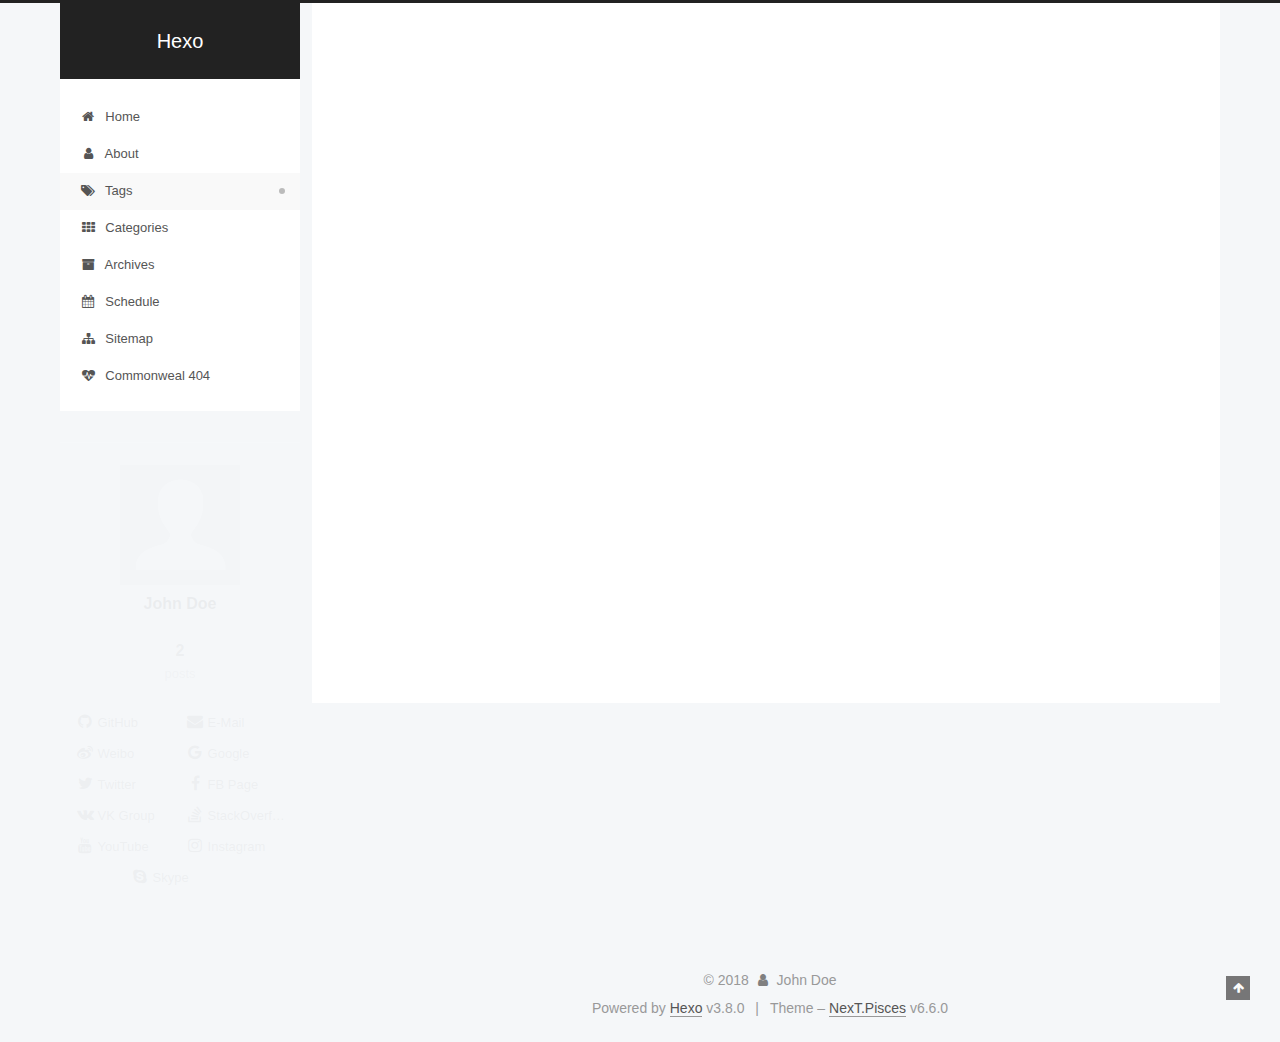
<file: tags/index.html>
<!DOCTYPE html>












  


<html class="theme-next pisces use-motion" lang="">
<head><meta name="generator" content="Hexo 3.8.0">
  <meta charset="UTF-8">
<meta http-equiv="X-UA-Compatible" content="IE=edge">
<meta name="viewport" content="width=device-width, initial-scale=1, maximum-scale=2">
<meta name="theme-color" content="#222">












<meta http-equiv="Cache-Control" content="no-transform">
<meta http-equiv="Cache-Control" content="no-siteapp">






















<link href="/lib/font-awesome/css/font-awesome.min.css?v=4.6.2" rel="stylesheet" type="text/css">

<link href="/css/main.css?v=6.6.0" rel="stylesheet" type="text/css">


  <link rel="apple-touch-icon" sizes="180x180" href="/images/apple-touch-icon-next.png?v=6.6.0">


  <link rel="icon" type="image/png" sizes="32x32" href="/images/favicon-32x32-next.png?v=6.6.0">


  <link rel="icon" type="image/png" sizes="16x16" href="/images/favicon-16x16-next.png?v=6.6.0">


  <link rel="mask-icon" href="/images/logo.svg?v=6.6.0" color="#222">









<script type="text/javascript" id="hexo.configurations">
  var NexT = window.NexT || {};
  var CONFIG = {
    root: '/',
    scheme: 'Pisces',
    version: '6.6.0',
    sidebar: {"position":"left","display":"post","offset":12,"b2t":false,"scrollpercent":false,"onmobile":false},
    fancybox: false,
    fastclick: false,
    lazyload: false,
    tabs: true,
    motion: {"enable":true,"async":false,"transition":{"post_block":"fadeIn","post_header":"slideDownIn","post_body":"slideDownIn","coll_header":"slideLeftIn","sidebar":"slideUpIn"}},
    algolia: {
      applicationID: '',
      apiKey: '',
      indexName: '',
      hits: {"per_page":10},
      labels: {"input_placeholder":"Search for Posts","hits_empty":"We didn't find any results for the search: ${query}","hits_stats":"${hits} results found in ${time} ms"}
    }
  };
</script>


  




  <meta property="og:type" content="website">
<meta property="og:title" content="tags">
<meta property="og:url" content="http://yoursite.com/tags/index.html">
<meta property="og:site_name" content="Hexo">
<meta property="og:locale" content="default">
<meta property="og:updated_time" content="2018-12-09T14:28:06.000Z">
<meta name="twitter:card" content="summary">
<meta name="twitter:title" content="tags">






  <link rel="canonical" href="http://yoursite.com/tags/">



<script type="text/javascript" id="page.configurations">
  CONFIG.page = {
    sidebar: "",
  };
</script>

  <title>tags | Hexo</title>
  











  <noscript>
  <style type="text/css">
    .use-motion .motion-element,
    .use-motion .brand,
    .use-motion .menu-item,
    .sidebar-inner,
    .use-motion .post-block,
    .use-motion .pagination,
    .use-motion .comments,
    .use-motion .post-header,
    .use-motion .post-body,
    .use-motion .collection-title { opacity: initial; }

    .use-motion .logo,
    .use-motion .site-title,
    .use-motion .site-subtitle {
      opacity: initial;
      top: initial;
    }

    .use-motion {
      .logo-line-before i { left: initial; }
      .logo-line-after i { right: initial; }
    }
  </style>
</noscript>

</head>

<body itemscope="" itemtype="http://schema.org/WebPage" lang="default">

  
  
    
  

  <div class="container sidebar-position-left page-post-detail">
    <div class="headband"></div>

    <header id="header" class="header" itemscope="" itemtype="http://schema.org/WPHeader">
      <div class="header-inner"><div class="site-brand-wrapper">
  <div class="site-meta ">
    

    <div class="custom-logo-site-title">
      <a href="/" class="brand" rel="start">
        <span class="logo-line-before"><i></i></span>
        <span class="site-title">Hexo</span>
        <span class="logo-line-after"><i></i></span>
      </a>
    </div>
    
  </div>

  <div class="site-nav-toggle">
    <button aria-label="Toggle navigation bar">
      <span class="btn-bar"></span>
      <span class="btn-bar"></span>
      <span class="btn-bar"></span>
    </button>
  </div>
</div>



<nav class="site-nav">
  
    <ul id="menu" class="menu">
      
        
        
        
          
          <li class="menu-item menu-item-home">

    
    
    
      
    

    

    <a href="/" rel="section"><i class="menu-item-icon fa fa-fw fa-home"></i> <br>Home</a>

  </li>
        
        
        
          
          <li class="menu-item menu-item-about">

    
    
    
      
    

    

    <a href="/about/" rel="section"><i class="menu-item-icon fa fa-fw fa-user"></i> <br>About</a>

  </li>
        
        
        
          
          <li class="menu-item menu-item-tags menu-item-active">

    
    
    
      
    

    

    <a href="/tags/" rel="section"><i class="menu-item-icon fa fa-fw fa-tags"></i> <br>Tags</a>

  </li>
        
        
        
          
          <li class="menu-item menu-item-categories">

    
    
    
      
    

    

    <a href="/categories/" rel="section"><i class="menu-item-icon fa fa-fw fa-th"></i> <br>Categories</a>

  </li>
        
        
        
          
          <li class="menu-item menu-item-archives">

    
    
    
      
    

    

    <a href="/archives/" rel="section"><i class="menu-item-icon fa fa-fw fa-archive"></i> <br>Archives</a>

  </li>
        
        
        
          
          <li class="menu-item menu-item-schedule">

    
    
    
      
    

    

    <a href="/schedule/" rel="section"><i class="menu-item-icon fa fa-fw fa-calendar"></i> <br>Schedule</a>

  </li>
        
        
        
          
          <li class="menu-item menu-item-sitemap">

    
    
    
      
    

    

    <a href="/sitemap.xml" rel="section"><i class="menu-item-icon fa fa-fw fa-sitemap"></i> <br>Sitemap</a>

  </li>
        
        
        
          
          <li class="menu-item menu-item-commonweal">

    
    
    
      
    

    

    <a href="/404/" rel="section"><i class="menu-item-icon fa fa-fw fa-heartbeat"></i> <br>Commonweal 404</a>

  </li>

      
      
    </ul>
  

  

  
</nav>



  



</div>
    </header>

    


    <main id="main" class="main">
      <div class="main-inner">
        <div class="content-wrap">
          
            

    
    
      
      
    
      
      
    
      
      
    
      
      
    
      
      
    
      
      
    
      
      
    
      
      
    
    

  


          
          <div id="content" class="content">
            

  <div id="posts" class="posts-expand">
    
    
    
    <div class="post-block page">
      <header class="post-header">

<h1 class="post-title" itemprop="name headline">tags</h1>

<div class="post-meta">
  
  



</div>

</header>

      
      
      
      <div class="post-body">
        
        
          
        
      </div>
      
      
      
    </div>
    



    
    
    
  </div>


          </div>
          

  



        </div>
        
          
  
  <div class="sidebar-toggle">
    <div class="sidebar-toggle-line-wrap">
      <span class="sidebar-toggle-line sidebar-toggle-line-first"></span>
      <span class="sidebar-toggle-line sidebar-toggle-line-middle"></span>
      <span class="sidebar-toggle-line sidebar-toggle-line-last"></span>
    </div>
  </div>

  <aside id="sidebar" class="sidebar">
    
    <div class="sidebar-inner">

      

      

      <section class="site-overview-wrap sidebar-panel sidebar-panel-active">
        <div class="site-overview">
          <div class="site-author motion-element" itemprop="author" itemscope="" itemtype="http://schema.org/Person">
            
              <img class="site-author-image" itemprop="image" src="/images/avatar.gif" alt="John Doe">
            
              <p class="site-author-name" itemprop="name">John Doe</p>
              <p class="site-description motion-element" itemprop="description"></p>
          </div>

          
            <nav class="site-state motion-element">
              
                <div class="site-state-item site-state-posts">
                
                  <a href="/archives/">
                
                    <span class="site-state-item-count">2</span>
                    <span class="site-state-item-name">posts</span>
                  </a>
                </div>
              

              

              
            </nav>
          

          

          
            <div class="links-of-author motion-element">
              
                <span class="links-of-author-item">
                  
                  
                    
                  
                  
                    
                  
                  <a href="https://github.com/yourname" title="GitHub &rarr; https://github.com/yourname" rel="noopener" target="_blank"><i class="fa fa-fw fa-github"></i>GitHub</a>
                </span>
              
                <span class="links-of-author-item">
                  
                  
                    
                  
                  
                    
                  
                  <a href="mailto:yourname@gmail.com" title="E-Mail &rarr; mailto:yourname@gmail.com" rel="noopener" target="_blank"><i class="fa fa-fw fa-envelope"></i>E-Mail</a>
                </span>
              
                <span class="links-of-author-item">
                  
                  
                    
                  
                  
                    
                  
                  <a href="https://weibo.com/yourname" title="Weibo &rarr; https://weibo.com/yourname" rel="noopener" target="_blank"><i class="fa fa-fw fa-weibo"></i>Weibo</a>
                </span>
              
                <span class="links-of-author-item">
                  
                  
                    
                  
                  
                    
                  
                  <a href="https://plus.google.com/yourname" title="Google &rarr; https://plus.google.com/yourname" rel="noopener" target="_blank"><i class="fa fa-fw fa-google"></i>Google</a>
                </span>
              
                <span class="links-of-author-item">
                  
                  
                    
                  
                  
                    
                  
                  <a href="https://twitter.com/yourname" title="Twitter &rarr; https://twitter.com/yourname" rel="noopener" target="_blank"><i class="fa fa-fw fa-twitter"></i>Twitter</a>
                </span>
              
                <span class="links-of-author-item">
                  
                  
                    
                  
                  
                    
                  
                  <a href="https://www.facebook.com/yourname" title="FB Page &rarr; https://www.facebook.com/yourname" rel="noopener" target="_blank"><i class="fa fa-fw fa-facebook"></i>FB Page</a>
                </span>
              
                <span class="links-of-author-item">
                  
                  
                    
                  
                  
                    
                  
                  <a href="https://vk.com/yourname" title="VK Group &rarr; https://vk.com/yourname" rel="noopener" target="_blank"><i class="fa fa-fw fa-vk"></i>VK Group</a>
                </span>
              
                <span class="links-of-author-item">
                  
                  
                    
                  
                  
                    
                  
                  <a href="https://stackoverflow.com/yourname" title="StackOverflow &rarr; https://stackoverflow.com/yourname" rel="noopener" target="_blank"><i class="fa fa-fw fa-stack-overflow"></i>StackOverflow</a>
                </span>
              
                <span class="links-of-author-item">
                  
                  
                    
                  
                  
                    
                  
                  <a href="https://youtube.com/yourname" title="YouTube &rarr; https://youtube.com/yourname" rel="noopener" target="_blank"><i class="fa fa-fw fa-youtube"></i>YouTube</a>
                </span>
              
                <span class="links-of-author-item">
                  
                  
                    
                  
                  
                    
                  
                  <a href="https://instagram.com/yourname" title="Instagram &rarr; https://instagram.com/yourname" rel="noopener" target="_blank"><i class="fa fa-fw fa-instagram"></i>Instagram</a>
                </span>
              
                <span class="links-of-author-item">
                  
                  
                    
                  
                  
                    
                  
                  <a href="skype:yourname?call|chat" title="Skype &rarr; skype:yourname?call|chat" rel="noopener" target="_blank"><i class="fa fa-fw fa-skype"></i>Skype</a>
                </span>
              
            </div>
          

          

          
          

          
            
          
          

        </div>
      </section>

      

      

    </div>
  </aside>


        
      </div>
    </main>

    <footer id="footer" class="footer">
      <div class="footer-inner">
        <div class="copyright">&copy; <span itemprop="copyrightYear">2018</span>
  <span class="with-love" id="animate">
    <i class="fa fa-user"></i>
  </span>
  <span class="author" itemprop="copyrightHolder">John Doe</span>

  

  
</div>


  <div class="powered-by">Powered by <a href="https://hexo.io" class="theme-link" rel="noopener" target="_blank">Hexo</a> v3.8.0</div>



  <span class="post-meta-divider">|</span>



  <div class="theme-info">Theme – <a href="https://theme-next.org" class="theme-link" rel="noopener" target="_blank">NexT.Pisces</a> v6.6.0</div>




        








        
      </div>
    </footer>

    
      <div class="back-to-top">
        <i class="fa fa-arrow-up"></i>
        
      </div>
    

    
	
    

    
  </div>

  

<script type="text/javascript">
  if (Object.prototype.toString.call(window.Promise) !== '[object Function]') {
    window.Promise = null;
  }
</script>


























  
  
    <script type="text/javascript" src="/lib/jquery/index.js?v=2.1.3"></script>
  

  
  
    <script type="text/javascript" src="/lib/velocity/velocity.min.js?v=1.2.1"></script>
  

  
  
    <script type="text/javascript" src="/lib/velocity/velocity.ui.min.js?v=1.2.1"></script>
  


  


  <script type="text/javascript" src="/js/src/utils.js?v=6.6.0"></script>

  <script type="text/javascript" src="/js/src/motion.js?v=6.6.0"></script>



  
  


  <script type="text/javascript" src="/js/src/affix.js?v=6.6.0"></script>

  <script type="text/javascript" src="/js/src/schemes/pisces.js?v=6.6.0"></script>



  
  <script type="text/javascript" src="/js/src/scrollspy.js?v=6.6.0"></script>
<script type="text/javascript" src="/js/src/post-details.js?v=6.6.0"></script>



  


  <script type="text/javascript" src="/js/src/bootstrap.js?v=6.6.0"></script>



  



  










  





  

  

  

  

  

  
  

  

  

  

  

  

  

</body>
</html>
</file>
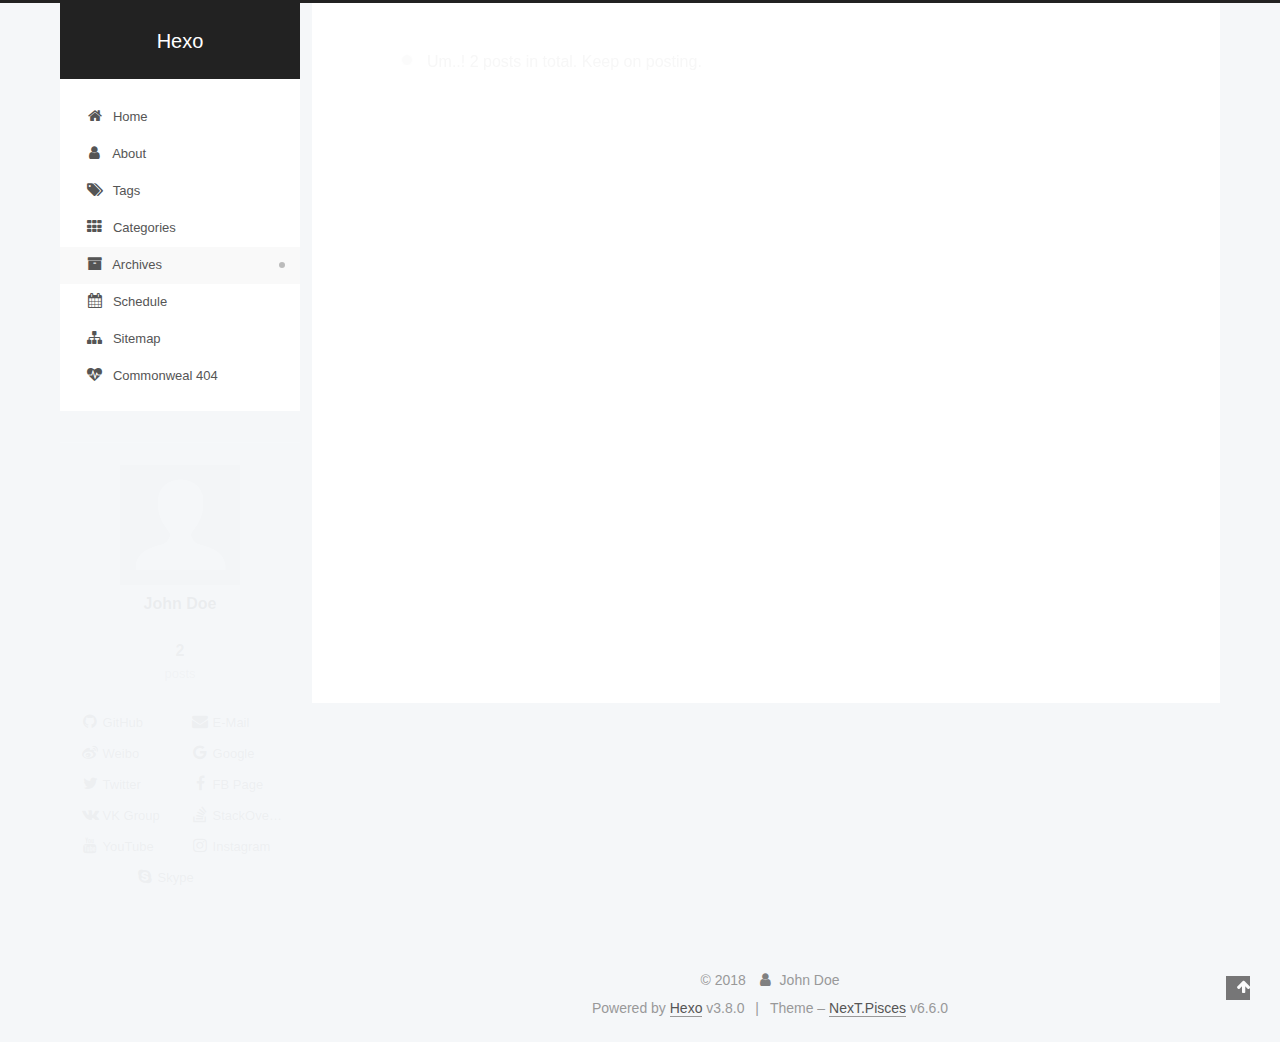
<file: archives/2018/index.html>
<!DOCTYPE html>












  


<html class="theme-next pisces use-motion" lang="">
<head><meta name="generator" content="Hexo 3.8.0">
  <meta charset="UTF-8">
<meta http-equiv="X-UA-Compatible" content="IE=edge">
<meta name="viewport" content="width=device-width, initial-scale=1, maximum-scale=2">
<meta name="theme-color" content="#222">












<meta http-equiv="Cache-Control" content="no-transform">
<meta http-equiv="Cache-Control" content="no-siteapp">






















<link href="/lib/font-awesome/css/font-awesome.min.css?v=4.6.2" rel="stylesheet" type="text/css">

<link href="/css/main.css?v=6.6.0" rel="stylesheet" type="text/css">


  <link rel="apple-touch-icon" sizes="180x180" href="/images/apple-touch-icon-next.png?v=6.6.0">


  <link rel="icon" type="image/png" sizes="32x32" href="/images/favicon-32x32-next.png?v=6.6.0">


  <link rel="icon" type="image/png" sizes="16x16" href="/images/favicon-16x16-next.png?v=6.6.0">


  <link rel="mask-icon" href="/images/logo.svg?v=6.6.0" color="#222">









<script type="text/javascript" id="hexo.configurations">
  var NexT = window.NexT || {};
  var CONFIG = {
    root: '/',
    scheme: 'Pisces',
    version: '6.6.0',
    sidebar: {"position":"left","display":"post","offset":12,"b2t":false,"scrollpercent":false,"onmobile":false},
    fancybox: false,
    fastclick: false,
    lazyload: false,
    tabs: true,
    motion: {"enable":true,"async":false,"transition":{"post_block":"fadeIn","post_header":"slideDownIn","post_body":"slideDownIn","coll_header":"slideLeftIn","sidebar":"slideUpIn"}},
    algolia: {
      applicationID: '',
      apiKey: '',
      indexName: '',
      hits: {"per_page":10},
      labels: {"input_placeholder":"Search for Posts","hits_empty":"We didn't find any results for the search: ${query}","hits_stats":"${hits} results found in ${time} ms"}
    }
  };
</script>


  




  <meta property="og:type" content="website">
<meta property="og:title" content="Hexo">
<meta property="og:url" content="http://yoursite.com/archives/2018/index.html">
<meta property="og:site_name" content="Hexo">
<meta property="og:locale" content="default">
<meta name="twitter:card" content="summary">
<meta name="twitter:title" content="Hexo">






  <link rel="canonical" href="http://yoursite.com/archives/2018/">



<script type="text/javascript" id="page.configurations">
  CONFIG.page = {
    sidebar: "",
  };
</script>

  <title>Archive | Hexo</title>
  











  <noscript>
  <style type="text/css">
    .use-motion .motion-element,
    .use-motion .brand,
    .use-motion .menu-item,
    .sidebar-inner,
    .use-motion .post-block,
    .use-motion .pagination,
    .use-motion .comments,
    .use-motion .post-header,
    .use-motion .post-body,
    .use-motion .collection-title { opacity: initial; }

    .use-motion .logo,
    .use-motion .site-title,
    .use-motion .site-subtitle {
      opacity: initial;
      top: initial;
    }

    .use-motion {
      .logo-line-before i { left: initial; }
      .logo-line-after i { right: initial; }
    }
  </style>
</noscript>

</head>

<body itemscope="" itemtype="http://schema.org/WebPage" lang="default">

  
  
    
  

  <div class="container sidebar-position-left page-archive">
    <div class="headband"></div>

    <header id="header" class="header" itemscope="" itemtype="http://schema.org/WPHeader">
      <div class="header-inner"><div class="site-brand-wrapper">
  <div class="site-meta ">
    

    <div class="custom-logo-site-title">
      <a href="/" class="brand" rel="start">
        <span class="logo-line-before"><i></i></span>
        <span class="site-title">Hexo</span>
        <span class="logo-line-after"><i></i></span>
      </a>
    </div>
    
  </div>

  <div class="site-nav-toggle">
    <button aria-label="Toggle navigation bar">
      <span class="btn-bar"></span>
      <span class="btn-bar"></span>
      <span class="btn-bar"></span>
    </button>
  </div>
</div>



<nav class="site-nav">
  
    <ul id="menu" class="menu">
      
        
        
        
          
          <li class="menu-item menu-item-home">

    
    
    
      
    

    

    <a href="/" rel="section"><i class="menu-item-icon fa fa-fw fa-home"></i> <br>Home</a>

  </li>
        
        
        
          
          <li class="menu-item menu-item-about">

    
    
    
      
    

    

    <a href="/about/" rel="section"><i class="menu-item-icon fa fa-fw fa-user"></i> <br>About</a>

  </li>
        
        
        
          
          <li class="menu-item menu-item-tags">

    
    
    
      
    

    

    <a href="/tags/" rel="section"><i class="menu-item-icon fa fa-fw fa-tags"></i> <br>Tags</a>

  </li>
        
        
        
          
          <li class="menu-item menu-item-categories">

    
    
    
      
    

    

    <a href="/categories/" rel="section"><i class="menu-item-icon fa fa-fw fa-th"></i> <br>Categories</a>

  </li>
        
        
        
          
          <li class="menu-item menu-item-archives menu-item-active">

    
    
    
      
    

    

    <a href="/archives/" rel="section"><i class="menu-item-icon fa fa-fw fa-archive"></i> <br>Archives</a>

  </li>
        
        
        
          
          <li class="menu-item menu-item-schedule">

    
    
    
      
    

    

    <a href="/schedule/" rel="section"><i class="menu-item-icon fa fa-fw fa-calendar"></i> <br>Schedule</a>

  </li>
        
        
        
          
          <li class="menu-item menu-item-sitemap">

    
    
    
      
    

    

    <a href="/sitemap.xml" rel="section"><i class="menu-item-icon fa fa-fw fa-sitemap"></i> <br>Sitemap</a>

  </li>
        
        
        
          
          <li class="menu-item menu-item-commonweal">

    
    
    
      
    

    

    <a href="/404/" rel="section"><i class="menu-item-icon fa fa-fw fa-heartbeat"></i> <br>Commonweal 404</a>

  </li>

      
      
    </ul>
  

  

  
</nav>



  



</div>
    </header>

    


    <main id="main" class="main">
      <div class="main-inner">
        <div class="content-wrap">
          
            

    
    
      
      
    
      
      
    
      
      
    
      
      
    
      
      
    
      
      
    
      
      
    
      
      
    
    

  


          
          <div id="content" class="content">
            

  
  
  
  <div class="post-block archive">
    <div id="posts" class="posts-collapse">
      <span class="archive-move-on"></span>

      
      <span class="archive-page-counter">
        
        
        
          
        
        Um..! 2 posts in total. Keep on posting.
      </span>
      

      

        
        
        

        
          
          <div class="collection-title">
            <h1 class="archive-year" id="archive-year-2018">2018</h1>
          </div>
        
        

        

  <article class="post post-type-normal" itemscope="" itemtype="http://schema.org/Article">
    <header class="post-header">

      <h2 class="post-title">
        
            <a class="post-title-link" href="/2018/12/09/firstpage/" itemprop="url">
              
                <span itemprop="name">firstpage</span>
              
            </a>
        
      </h2>

      <div class="post-meta">
        <time class="post-time" itemprop="dateCreated" datetime="2018-12-09T22:34:16+08:00" content="2018-12-09">
          12-09
        </time>
      </div>

    </header>
  </article>



      

        
        
        

        
        

        

  <article class="post post-type-normal" itemscope="" itemtype="http://schema.org/Article">
    <header class="post-header">

      <h2 class="post-title">
        
            <a class="post-title-link" href="/2018/12/09/hello-world/" itemprop="url">
              
                <span itemprop="name">Hello World</span>
              
            </a>
        
      </h2>

      <div class="post-meta">
        <time class="post-time" itemprop="dateCreated" datetime="2018-12-09T21:39:58+08:00" content="2018-12-09">
          12-09
        </time>
      </div>

    </header>
  </article>



      

    </div>
  </div>
  
  
  

  



          </div>
          

        </div>
        
          
  
  <div class="sidebar-toggle">
    <div class="sidebar-toggle-line-wrap">
      <span class="sidebar-toggle-line sidebar-toggle-line-first"></span>
      <span class="sidebar-toggle-line sidebar-toggle-line-middle"></span>
      <span class="sidebar-toggle-line sidebar-toggle-line-last"></span>
    </div>
  </div>

  <aside id="sidebar" class="sidebar">
    
    <div class="sidebar-inner">

      

      

      <section class="site-overview-wrap sidebar-panel sidebar-panel-active">
        <div class="site-overview">
          <div class="site-author motion-element" itemprop="author" itemscope="" itemtype="http://schema.org/Person">
            
              <img class="site-author-image" itemprop="image" src="/images/avatar.gif" alt="John Doe">
            
              <p class="site-author-name" itemprop="name">John Doe</p>
              <p class="site-description motion-element" itemprop="description"></p>
          </div>

          
            <nav class="site-state motion-element">
              
                <div class="site-state-item site-state-posts">
                
                  <a href="/archives/">
                
                    <span class="site-state-item-count">2</span>
                    <span class="site-state-item-name">posts</span>
                  </a>
                </div>
              

              

              
            </nav>
          

          

          
            <div class="links-of-author motion-element">
              
                <span class="links-of-author-item">
                  
                  
                    
                  
                  
                    
                  
                  <a href="https://github.com/yourname" title="GitHub &rarr; https://github.com/yourname" rel="noopener" target="_blank"><i class="fa fa-fw fa-github"></i>GitHub</a>
                </span>
              
                <span class="links-of-author-item">
                  
                  
                    
                  
                  
                    
                  
                  <a href="mailto:yourname@gmail.com" title="E-Mail &rarr; mailto:yourname@gmail.com" rel="noopener" target="_blank"><i class="fa fa-fw fa-envelope"></i>E-Mail</a>
                </span>
              
                <span class="links-of-author-item">
                  
                  
                    
                  
                  
                    
                  
                  <a href="https://weibo.com/yourname" title="Weibo &rarr; https://weibo.com/yourname" rel="noopener" target="_blank"><i class="fa fa-fw fa-weibo"></i>Weibo</a>
                </span>
              
                <span class="links-of-author-item">
                  
                  
                    
                  
                  
                    
                  
                  <a href="https://plus.google.com/yourname" title="Google &rarr; https://plus.google.com/yourname" rel="noopener" target="_blank"><i class="fa fa-fw fa-google"></i>Google</a>
                </span>
              
                <span class="links-of-author-item">
                  
                  
                    
                  
                  
                    
                  
                  <a href="https://twitter.com/yourname" title="Twitter &rarr; https://twitter.com/yourname" rel="noopener" target="_blank"><i class="fa fa-fw fa-twitter"></i>Twitter</a>
                </span>
              
                <span class="links-of-author-item">
                  
                  
                    
                  
                  
                    
                  
                  <a href="https://www.facebook.com/yourname" title="FB Page &rarr; https://www.facebook.com/yourname" rel="noopener" target="_blank"><i class="fa fa-fw fa-facebook"></i>FB Page</a>
                </span>
              
                <span class="links-of-author-item">
                  
                  
                    
                  
                  
                    
                  
                  <a href="https://vk.com/yourname" title="VK Group &rarr; https://vk.com/yourname" rel="noopener" target="_blank"><i class="fa fa-fw fa-vk"></i>VK Group</a>
                </span>
              
                <span class="links-of-author-item">
                  
                  
                    
                  
                  
                    
                  
                  <a href="https://stackoverflow.com/yourname" title="StackOverflow &rarr; https://stackoverflow.com/yourname" rel="noopener" target="_blank"><i class="fa fa-fw fa-stack-overflow"></i>StackOverflow</a>
                </span>
              
                <span class="links-of-author-item">
                  
                  
                    
                  
                  
                    
                  
                  <a href="https://youtube.com/yourname" title="YouTube &rarr; https://youtube.com/yourname" rel="noopener" target="_blank"><i class="fa fa-fw fa-youtube"></i>YouTube</a>
                </span>
              
                <span class="links-of-author-item">
                  
                  
                    
                  
                  
                    
                  
                  <a href="https://instagram.com/yourname" title="Instagram &rarr; https://instagram.com/yourname" rel="noopener" target="_blank"><i class="fa fa-fw fa-instagram"></i>Instagram</a>
                </span>
              
                <span class="links-of-author-item">
                  
                  
                    
                  
                  
                    
                  
                  <a href="skype:yourname?call|chat" title="Skype &rarr; skype:yourname?call|chat" rel="noopener" target="_blank"><i class="fa fa-fw fa-skype"></i>Skype</a>
                </span>
              
            </div>
          

          

          
          

          
            
          
          

        </div>
      </section>

      

      

    </div>
  </aside>


        
      </div>
    </main>

    <footer id="footer" class="footer">
      <div class="footer-inner">
        <div class="copyright">&copy; <span itemprop="copyrightYear">2018</span>
  <span class="with-love" id="animate">
    <i class="fa fa-user"></i>
  </span>
  <span class="author" itemprop="copyrightHolder">John Doe</span>

  

  
</div>


  <div class="powered-by">Powered by <a href="https://hexo.io" class="theme-link" rel="noopener" target="_blank">Hexo</a> v3.8.0</div>



  <span class="post-meta-divider">|</span>



  <div class="theme-info">Theme – <a href="https://theme-next.org" class="theme-link" rel="noopener" target="_blank">NexT.Pisces</a> v6.6.0</div>




        








        
      </div>
    </footer>

    
      <div class="back-to-top">
        <i class="fa fa-arrow-up"></i>
        
      </div>
    

    
	
    

    
  </div>

  

<script type="text/javascript">
  if (Object.prototype.toString.call(window.Promise) !== '[object Function]') {
    window.Promise = null;
  }
</script>


























  
  
    <script type="text/javascript" src="/lib/jquery/index.js?v=2.1.3"></script>
  

  
  
    <script type="text/javascript" src="/lib/velocity/velocity.min.js?v=1.2.1"></script>
  

  
  
    <script type="text/javascript" src="/lib/velocity/velocity.ui.min.js?v=1.2.1"></script>
  


  


  <script type="text/javascript" src="/js/src/utils.js?v=6.6.0"></script>

  <script type="text/javascript" src="/js/src/motion.js?v=6.6.0"></script>



  
  


  <script type="text/javascript" src="/js/src/affix.js?v=6.6.0"></script>

  <script type="text/javascript" src="/js/src/schemes/pisces.js?v=6.6.0"></script>



  

  


  <script type="text/javascript" src="/js/src/bootstrap.js?v=6.6.0"></script>



  



  










  





  

  

  

  

  

  
  

  

  

  

  

  

  

</body>
</html>
</file>
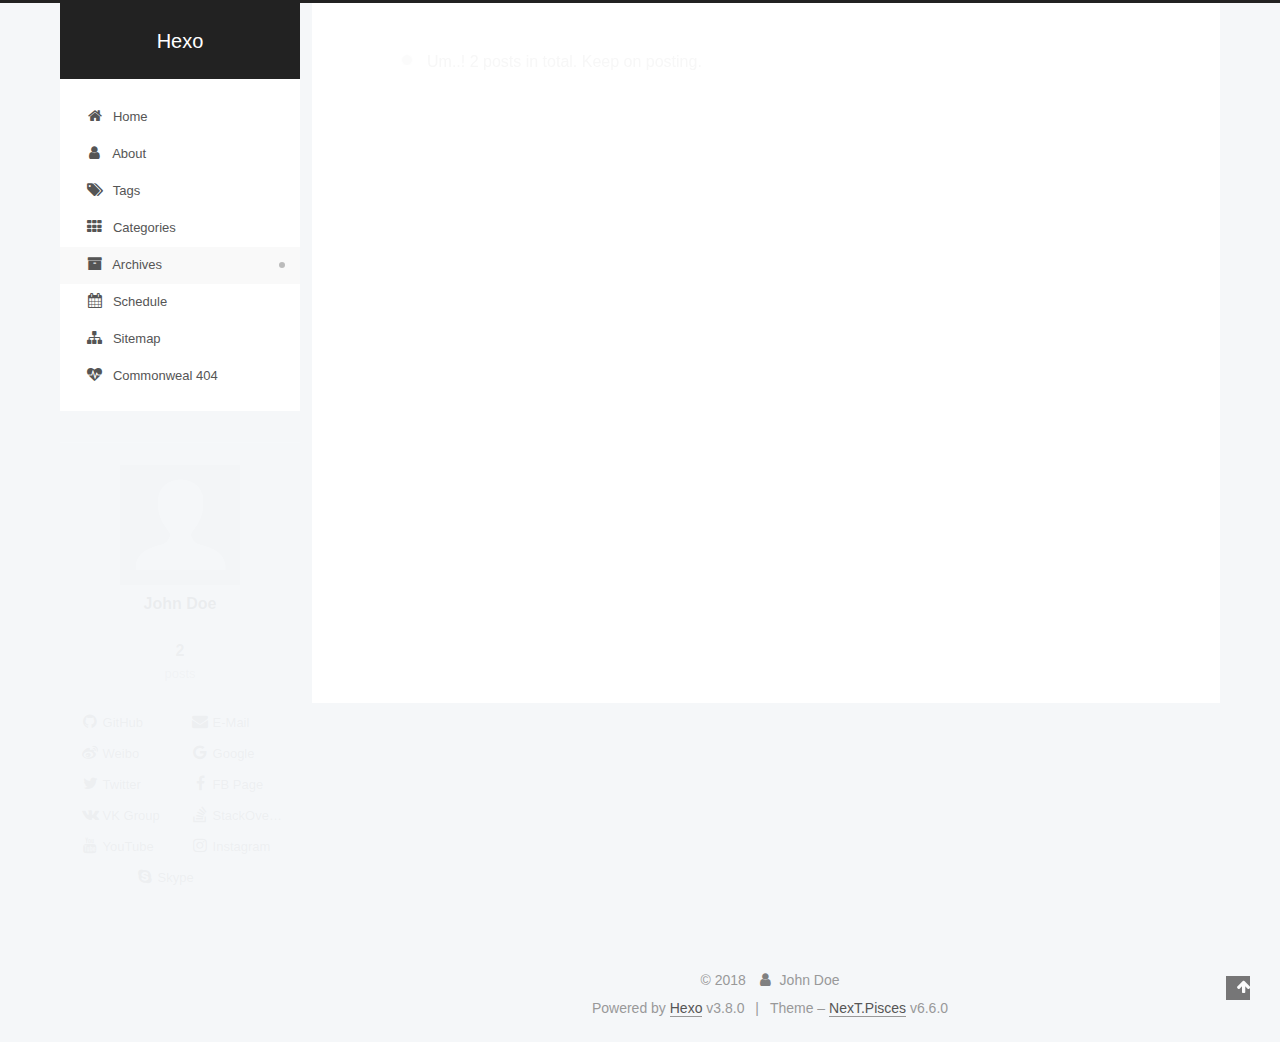
<file: archives/2018/12/index.html>
<!DOCTYPE html>












  


<html class="theme-next pisces use-motion" lang="">
<head><meta name="generator" content="Hexo 3.8.0">
  <meta charset="UTF-8">
<meta http-equiv="X-UA-Compatible" content="IE=edge">
<meta name="viewport" content="width=device-width, initial-scale=1, maximum-scale=2">
<meta name="theme-color" content="#222">












<meta http-equiv="Cache-Control" content="no-transform">
<meta http-equiv="Cache-Control" content="no-siteapp">






















<link href="/lib/font-awesome/css/font-awesome.min.css?v=4.6.2" rel="stylesheet" type="text/css">

<link href="/css/main.css?v=6.6.0" rel="stylesheet" type="text/css">


  <link rel="apple-touch-icon" sizes="180x180" href="/images/apple-touch-icon-next.png?v=6.6.0">


  <link rel="icon" type="image/png" sizes="32x32" href="/images/favicon-32x32-next.png?v=6.6.0">


  <link rel="icon" type="image/png" sizes="16x16" href="/images/favicon-16x16-next.png?v=6.6.0">


  <link rel="mask-icon" href="/images/logo.svg?v=6.6.0" color="#222">









<script type="text/javascript" id="hexo.configurations">
  var NexT = window.NexT || {};
  var CONFIG = {
    root: '/',
    scheme: 'Pisces',
    version: '6.6.0',
    sidebar: {"position":"left","display":"post","offset":12,"b2t":false,"scrollpercent":false,"onmobile":false},
    fancybox: false,
    fastclick: false,
    lazyload: false,
    tabs: true,
    motion: {"enable":true,"async":false,"transition":{"post_block":"fadeIn","post_header":"slideDownIn","post_body":"slideDownIn","coll_header":"slideLeftIn","sidebar":"slideUpIn"}},
    algolia: {
      applicationID: '',
      apiKey: '',
      indexName: '',
      hits: {"per_page":10},
      labels: {"input_placeholder":"Search for Posts","hits_empty":"We didn't find any results for the search: ${query}","hits_stats":"${hits} results found in ${time} ms"}
    }
  };
</script>


  




  <meta property="og:type" content="website">
<meta property="og:title" content="Hexo">
<meta property="og:url" content="http://yoursite.com/archives/2018/12/index.html">
<meta property="og:site_name" content="Hexo">
<meta property="og:locale" content="default">
<meta name="twitter:card" content="summary">
<meta name="twitter:title" content="Hexo">






  <link rel="canonical" href="http://yoursite.com/archives/2018/12/">



<script type="text/javascript" id="page.configurations">
  CONFIG.page = {
    sidebar: "",
  };
</script>

  <title>Archive | Hexo</title>
  











  <noscript>
  <style type="text/css">
    .use-motion .motion-element,
    .use-motion .brand,
    .use-motion .menu-item,
    .sidebar-inner,
    .use-motion .post-block,
    .use-motion .pagination,
    .use-motion .comments,
    .use-motion .post-header,
    .use-motion .post-body,
    .use-motion .collection-title { opacity: initial; }

    .use-motion .logo,
    .use-motion .site-title,
    .use-motion .site-subtitle {
      opacity: initial;
      top: initial;
    }

    .use-motion {
      .logo-line-before i { left: initial; }
      .logo-line-after i { right: initial; }
    }
  </style>
</noscript>

</head>

<body itemscope="" itemtype="http://schema.org/WebPage" lang="default">

  
  
    
  

  <div class="container sidebar-position-left page-archive">
    <div class="headband"></div>

    <header id="header" class="header" itemscope="" itemtype="http://schema.org/WPHeader">
      <div class="header-inner"><div class="site-brand-wrapper">
  <div class="site-meta ">
    

    <div class="custom-logo-site-title">
      <a href="/" class="brand" rel="start">
        <span class="logo-line-before"><i></i></span>
        <span class="site-title">Hexo</span>
        <span class="logo-line-after"><i></i></span>
      </a>
    </div>
    
  </div>

  <div class="site-nav-toggle">
    <button aria-label="Toggle navigation bar">
      <span class="btn-bar"></span>
      <span class="btn-bar"></span>
      <span class="btn-bar"></span>
    </button>
  </div>
</div>



<nav class="site-nav">
  
    <ul id="menu" class="menu">
      
        
        
        
          
          <li class="menu-item menu-item-home">

    
    
    
      
    

    

    <a href="/" rel="section"><i class="menu-item-icon fa fa-fw fa-home"></i> <br>Home</a>

  </li>
        
        
        
          
          <li class="menu-item menu-item-about">

    
    
    
      
    

    

    <a href="/about/" rel="section"><i class="menu-item-icon fa fa-fw fa-user"></i> <br>About</a>

  </li>
        
        
        
          
          <li class="menu-item menu-item-tags">

    
    
    
      
    

    

    <a href="/tags/" rel="section"><i class="menu-item-icon fa fa-fw fa-tags"></i> <br>Tags</a>

  </li>
        
        
        
          
          <li class="menu-item menu-item-categories">

    
    
    
      
    

    

    <a href="/categories/" rel="section"><i class="menu-item-icon fa fa-fw fa-th"></i> <br>Categories</a>

  </li>
        
        
        
          
          <li class="menu-item menu-item-archives menu-item-active">

    
    
    
      
    

    

    <a href="/archives/" rel="section"><i class="menu-item-icon fa fa-fw fa-archive"></i> <br>Archives</a>

  </li>
        
        
        
          
          <li class="menu-item menu-item-schedule">

    
    
    
      
    

    

    <a href="/schedule/" rel="section"><i class="menu-item-icon fa fa-fw fa-calendar"></i> <br>Schedule</a>

  </li>
        
        
        
          
          <li class="menu-item menu-item-sitemap">

    
    
    
      
    

    

    <a href="/sitemap.xml" rel="section"><i class="menu-item-icon fa fa-fw fa-sitemap"></i> <br>Sitemap</a>

  </li>
        
        
        
          
          <li class="menu-item menu-item-commonweal">

    
    
    
      
    

    

    <a href="/404/" rel="section"><i class="menu-item-icon fa fa-fw fa-heartbeat"></i> <br>Commonweal 404</a>

  </li>

      
      
    </ul>
  

  

  
</nav>



  



</div>
    </header>

    


    <main id="main" class="main">
      <div class="main-inner">
        <div class="content-wrap">
          
            

    
    
      
      
    
      
      
    
      
      
    
      
      
    
      
      
    
      
      
    
      
      
    
      
      
    
    

  


          
          <div id="content" class="content">
            

  
  
  
  <div class="post-block archive">
    <div id="posts" class="posts-collapse">
      <span class="archive-move-on"></span>

      
      <span class="archive-page-counter">
        
        
        
          
        
        Um..! 2 posts in total. Keep on posting.
      </span>
      

      

        
        
        

        
          
          <div class="collection-title">
            <h1 class="archive-year" id="archive-year-2018">2018</h1>
          </div>
        
        

        

  <article class="post post-type-normal" itemscope="" itemtype="http://schema.org/Article">
    <header class="post-header">

      <h2 class="post-title">
        
            <a class="post-title-link" href="/2018/12/09/firstpage/" itemprop="url">
              
                <span itemprop="name">firstpage</span>
              
            </a>
        
      </h2>

      <div class="post-meta">
        <time class="post-time" itemprop="dateCreated" datetime="2018-12-09T22:34:16+08:00" content="2018-12-09">
          12-09
        </time>
      </div>

    </header>
  </article>



      

        
        
        

        
        

        

  <article class="post post-type-normal" itemscope="" itemtype="http://schema.org/Article">
    <header class="post-header">

      <h2 class="post-title">
        
            <a class="post-title-link" href="/2018/12/09/hello-world/" itemprop="url">
              
                <span itemprop="name">Hello World</span>
              
            </a>
        
      </h2>

      <div class="post-meta">
        <time class="post-time" itemprop="dateCreated" datetime="2018-12-09T21:39:58+08:00" content="2018-12-09">
          12-09
        </time>
      </div>

    </header>
  </article>



      

    </div>
  </div>
  
  
  

  



          </div>
          

        </div>
        
          
  
  <div class="sidebar-toggle">
    <div class="sidebar-toggle-line-wrap">
      <span class="sidebar-toggle-line sidebar-toggle-line-first"></span>
      <span class="sidebar-toggle-line sidebar-toggle-line-middle"></span>
      <span class="sidebar-toggle-line sidebar-toggle-line-last"></span>
    </div>
  </div>

  <aside id="sidebar" class="sidebar">
    
    <div class="sidebar-inner">

      

      

      <section class="site-overview-wrap sidebar-panel sidebar-panel-active">
        <div class="site-overview">
          <div class="site-author motion-element" itemprop="author" itemscope="" itemtype="http://schema.org/Person">
            
              <img class="site-author-image" itemprop="image" src="/images/avatar.gif" alt="John Doe">
            
              <p class="site-author-name" itemprop="name">John Doe</p>
              <p class="site-description motion-element" itemprop="description"></p>
          </div>

          
            <nav class="site-state motion-element">
              
                <div class="site-state-item site-state-posts">
                
                  <a href="/archives/">
                
                    <span class="site-state-item-count">2</span>
                    <span class="site-state-item-name">posts</span>
                  </a>
                </div>
              

              

              
            </nav>
          

          

          
            <div class="links-of-author motion-element">
              
                <span class="links-of-author-item">
                  
                  
                    
                  
                  
                    
                  
                  <a href="https://github.com/yourname" title="GitHub &rarr; https://github.com/yourname" rel="noopener" target="_blank"><i class="fa fa-fw fa-github"></i>GitHub</a>
                </span>
              
                <span class="links-of-author-item">
                  
                  
                    
                  
                  
                    
                  
                  <a href="mailto:yourname@gmail.com" title="E-Mail &rarr; mailto:yourname@gmail.com" rel="noopener" target="_blank"><i class="fa fa-fw fa-envelope"></i>E-Mail</a>
                </span>
              
                <span class="links-of-author-item">
                  
                  
                    
                  
                  
                    
                  
                  <a href="https://weibo.com/yourname" title="Weibo &rarr; https://weibo.com/yourname" rel="noopener" target="_blank"><i class="fa fa-fw fa-weibo"></i>Weibo</a>
                </span>
              
                <span class="links-of-author-item">
                  
                  
                    
                  
                  
                    
                  
                  <a href="https://plus.google.com/yourname" title="Google &rarr; https://plus.google.com/yourname" rel="noopener" target="_blank"><i class="fa fa-fw fa-google"></i>Google</a>
                </span>
              
                <span class="links-of-author-item">
                  
                  
                    
                  
                  
                    
                  
                  <a href="https://twitter.com/yourname" title="Twitter &rarr; https://twitter.com/yourname" rel="noopener" target="_blank"><i class="fa fa-fw fa-twitter"></i>Twitter</a>
                </span>
              
                <span class="links-of-author-item">
                  
                  
                    
                  
                  
                    
                  
                  <a href="https://www.facebook.com/yourname" title="FB Page &rarr; https://www.facebook.com/yourname" rel="noopener" target="_blank"><i class="fa fa-fw fa-facebook"></i>FB Page</a>
                </span>
              
                <span class="links-of-author-item">
                  
                  
                    
                  
                  
                    
                  
                  <a href="https://vk.com/yourname" title="VK Group &rarr; https://vk.com/yourname" rel="noopener" target="_blank"><i class="fa fa-fw fa-vk"></i>VK Group</a>
                </span>
              
                <span class="links-of-author-item">
                  
                  
                    
                  
                  
                    
                  
                  <a href="https://stackoverflow.com/yourname" title="StackOverflow &rarr; https://stackoverflow.com/yourname" rel="noopener" target="_blank"><i class="fa fa-fw fa-stack-overflow"></i>StackOverflow</a>
                </span>
              
                <span class="links-of-author-item">
                  
                  
                    
                  
                  
                    
                  
                  <a href="https://youtube.com/yourname" title="YouTube &rarr; https://youtube.com/yourname" rel="noopener" target="_blank"><i class="fa fa-fw fa-youtube"></i>YouTube</a>
                </span>
              
                <span class="links-of-author-item">
                  
                  
                    
                  
                  
                    
                  
                  <a href="https://instagram.com/yourname" title="Instagram &rarr; https://instagram.com/yourname" rel="noopener" target="_blank"><i class="fa fa-fw fa-instagram"></i>Instagram</a>
                </span>
              
                <span class="links-of-author-item">
                  
                  
                    
                  
                  
                    
                  
                  <a href="skype:yourname?call|chat" title="Skype &rarr; skype:yourname?call|chat" rel="noopener" target="_blank"><i class="fa fa-fw fa-skype"></i>Skype</a>
                </span>
              
            </div>
          

          

          
          

          
            
          
          

        </div>
      </section>

      

      

    </div>
  </aside>


        
      </div>
    </main>

    <footer id="footer" class="footer">
      <div class="footer-inner">
        <div class="copyright">&copy; <span itemprop="copyrightYear">2018</span>
  <span class="with-love" id="animate">
    <i class="fa fa-user"></i>
  </span>
  <span class="author" itemprop="copyrightHolder">John Doe</span>

  

  
</div>


  <div class="powered-by">Powered by <a href="https://hexo.io" class="theme-link" rel="noopener" target="_blank">Hexo</a> v3.8.0</div>



  <span class="post-meta-divider">|</span>



  <div class="theme-info">Theme – <a href="https://theme-next.org" class="theme-link" rel="noopener" target="_blank">NexT.Pisces</a> v6.6.0</div>




        








        
      </div>
    </footer>

    
      <div class="back-to-top">
        <i class="fa fa-arrow-up"></i>
        
      </div>
    

    
	
    

    
  </div>

  

<script type="text/javascript">
  if (Object.prototype.toString.call(window.Promise) !== '[object Function]') {
    window.Promise = null;
  }
</script>


























  
  
    <script type="text/javascript" src="/lib/jquery/index.js?v=2.1.3"></script>
  

  
  
    <script type="text/javascript" src="/lib/velocity/velocity.min.js?v=1.2.1"></script>
  

  
  
    <script type="text/javascript" src="/lib/velocity/velocity.ui.min.js?v=1.2.1"></script>
  


  


  <script type="text/javascript" src="/js/src/utils.js?v=6.6.0"></script>

  <script type="text/javascript" src="/js/src/motion.js?v=6.6.0"></script>



  
  


  <script type="text/javascript" src="/js/src/affix.js?v=6.6.0"></script>

  <script type="text/javascript" src="/js/src/schemes/pisces.js?v=6.6.0"></script>



  

  


  <script type="text/javascript" src="/js/src/bootstrap.js?v=6.6.0"></script>



  



  










  





  

  

  

  

  

  
  

  

  

  

  

  

  

</body>
</html>
</file>
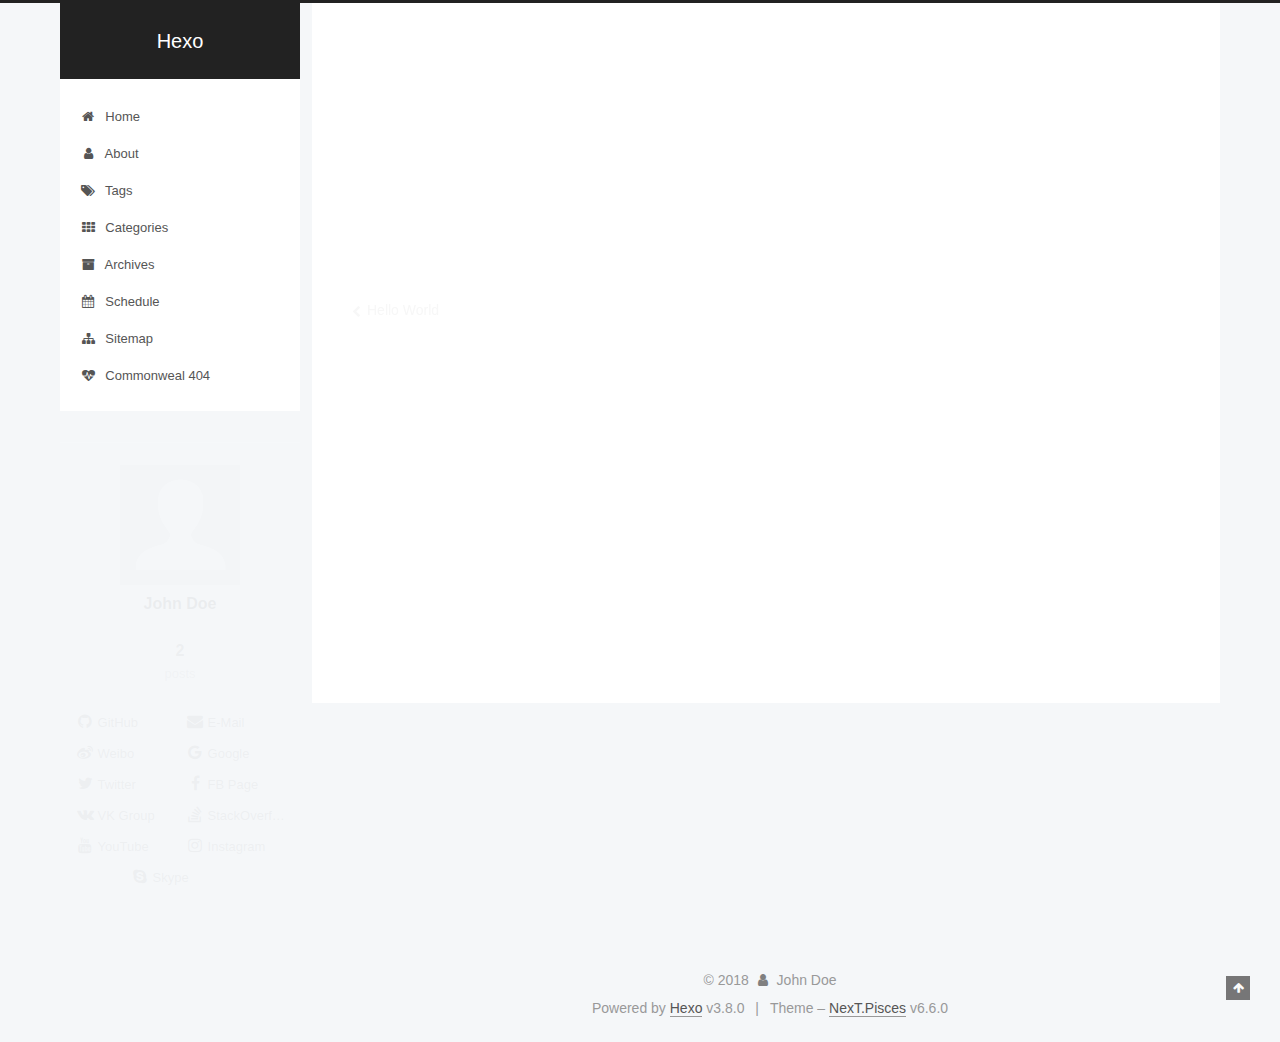
<file: 2018/12/09/firstpage/index.html>
<!DOCTYPE html>












  


<html class="theme-next pisces use-motion" lang="">
<head><meta name="generator" content="Hexo 3.8.0">
  <meta charset="UTF-8">
<meta http-equiv="X-UA-Compatible" content="IE=edge">
<meta name="viewport" content="width=device-width, initial-scale=1, maximum-scale=2">
<meta name="theme-color" content="#222">












<meta http-equiv="Cache-Control" content="no-transform">
<meta http-equiv="Cache-Control" content="no-siteapp">






















<link href="/lib/font-awesome/css/font-awesome.min.css?v=4.6.2" rel="stylesheet" type="text/css">

<link href="/css/main.css?v=6.6.0" rel="stylesheet" type="text/css">


  <link rel="apple-touch-icon" sizes="180x180" href="/images/apple-touch-icon-next.png?v=6.6.0">


  <link rel="icon" type="image/png" sizes="32x32" href="/images/favicon-32x32-next.png?v=6.6.0">


  <link rel="icon" type="image/png" sizes="16x16" href="/images/favicon-16x16-next.png?v=6.6.0">


  <link rel="mask-icon" href="/images/logo.svg?v=6.6.0" color="#222">









<script type="text/javascript" id="hexo.configurations">
  var NexT = window.NexT || {};
  var CONFIG = {
    root: '/',
    scheme: 'Pisces',
    version: '6.6.0',
    sidebar: {"position":"left","display":"post","offset":12,"b2t":false,"scrollpercent":false,"onmobile":false},
    fancybox: false,
    fastclick: false,
    lazyload: false,
    tabs: true,
    motion: {"enable":true,"async":false,"transition":{"post_block":"fadeIn","post_header":"slideDownIn","post_body":"slideDownIn","coll_header":"slideLeftIn","sidebar":"slideUpIn"}},
    algolia: {
      applicationID: '',
      apiKey: '',
      indexName: '',
      hits: {"per_page":10},
      labels: {"input_placeholder":"Search for Posts","hits_empty":"We didn't find any results for the search: ${query}","hits_stats":"${hits} results found in ${time} ms"}
    }
  };
</script>


  




  <meta name="description" content="hello">
<meta property="og:type" content="article">
<meta property="og:title" content="firstpage">
<meta property="og:url" content="http://yoursite.com/2018/12/09/firstpage/index.html">
<meta property="og:site_name" content="Hexo">
<meta property="og:description" content="hello">
<meta property="og:locale" content="default">
<meta property="og:updated_time" content="2018-12-09T14:34:44.000Z">
<meta name="twitter:card" content="summary">
<meta name="twitter:title" content="firstpage">
<meta name="twitter:description" content="hello">






  <link rel="canonical" href="http://yoursite.com/2018/12/09/firstpage/">



<script type="text/javascript" id="page.configurations">
  CONFIG.page = {
    sidebar: "",
  };
</script>

  <title>firstpage | Hexo</title>
  











  <noscript>
  <style type="text/css">
    .use-motion .motion-element,
    .use-motion .brand,
    .use-motion .menu-item,
    .sidebar-inner,
    .use-motion .post-block,
    .use-motion .pagination,
    .use-motion .comments,
    .use-motion .post-header,
    .use-motion .post-body,
    .use-motion .collection-title { opacity: initial; }

    .use-motion .logo,
    .use-motion .site-title,
    .use-motion .site-subtitle {
      opacity: initial;
      top: initial;
    }

    .use-motion {
      .logo-line-before i { left: initial; }
      .logo-line-after i { right: initial; }
    }
  </style>
</noscript>

</head>

<body itemscope="" itemtype="http://schema.org/WebPage" lang="default">

  
  
    
  

  <div class="container sidebar-position-left page-post-detail">
    <div class="headband"></div>

    <header id="header" class="header" itemscope="" itemtype="http://schema.org/WPHeader">
      <div class="header-inner"><div class="site-brand-wrapper">
  <div class="site-meta ">
    

    <div class="custom-logo-site-title">
      <a href="/" class="brand" rel="start">
        <span class="logo-line-before"><i></i></span>
        <span class="site-title">Hexo</span>
        <span class="logo-line-after"><i></i></span>
      </a>
    </div>
    
  </div>

  <div class="site-nav-toggle">
    <button aria-label="Toggle navigation bar">
      <span class="btn-bar"></span>
      <span class="btn-bar"></span>
      <span class="btn-bar"></span>
    </button>
  </div>
</div>



<nav class="site-nav">
  
    <ul id="menu" class="menu">
      
        
        
        
          
          <li class="menu-item menu-item-home">

    
    
    
      
    

    

    <a href="/" rel="section"><i class="menu-item-icon fa fa-fw fa-home"></i> <br>Home</a>

  </li>
        
        
        
          
          <li class="menu-item menu-item-about">

    
    
    
      
    

    

    <a href="/about/" rel="section"><i class="menu-item-icon fa fa-fw fa-user"></i> <br>About</a>

  </li>
        
        
        
          
          <li class="menu-item menu-item-tags">

    
    
    
      
    

    

    <a href="/tags/" rel="section"><i class="menu-item-icon fa fa-fw fa-tags"></i> <br>Tags</a>

  </li>
        
        
        
          
          <li class="menu-item menu-item-categories">

    
    
    
      
    

    

    <a href="/categories/" rel="section"><i class="menu-item-icon fa fa-fw fa-th"></i> <br>Categories</a>

  </li>
        
        
        
          
          <li class="menu-item menu-item-archives">

    
    
    
      
    

    

    <a href="/archives/" rel="section"><i class="menu-item-icon fa fa-fw fa-archive"></i> <br>Archives</a>

  </li>
        
        
        
          
          <li class="menu-item menu-item-schedule">

    
    
    
      
    

    

    <a href="/schedule/" rel="section"><i class="menu-item-icon fa fa-fw fa-calendar"></i> <br>Schedule</a>

  </li>
        
        
        
          
          <li class="menu-item menu-item-sitemap">

    
    
    
      
    

    

    <a href="/sitemap.xml" rel="section"><i class="menu-item-icon fa fa-fw fa-sitemap"></i> <br>Sitemap</a>

  </li>
        
        
        
          
          <li class="menu-item menu-item-commonweal">

    
    
    
      
    

    

    <a href="/404/" rel="section"><i class="menu-item-icon fa fa-fw fa-heartbeat"></i> <br>Commonweal 404</a>

  </li>

      
      
    </ul>
  

  

  
</nav>



  



</div>
    </header>

    


    <main id="main" class="main">
      <div class="main-inner">
        <div class="content-wrap">
          
            

          
          <div id="content" class="content">
            

  <div id="posts" class="posts-expand">
    

  

  
  
  

  

  <article class="post post-type-normal" itemscope="" itemtype="http://schema.org/Article">
  
  
  
  <div class="post-block">
    <link itemprop="mainEntityOfPage" href="http://yoursite.com/2018/12/09/firstpage/">

    <span hidden itemprop="author" itemscope="" itemtype="http://schema.org/Person">
      <meta itemprop="name" content="John Doe">
      <meta itemprop="description" content="">
      <meta itemprop="image" content="/images/avatar.gif">
    </span>

    <span hidden itemprop="publisher" itemscope="" itemtype="http://schema.org/Organization">
      <meta itemprop="name" content="Hexo">
    </span>

    
      <header class="post-header">

        
        
          <h1 class="post-title" itemprop="name headline">firstpage
              
            
          </h1>
        

        <div class="post-meta">
          <span class="post-time">

            
            
            

            
              <span class="post-meta-item-icon">
                <i class="fa fa-calendar-o"></i>
              </span>
              
                <span class="post-meta-item-text">Posted on</span>
              

              
                
              

              <time title="Created: 2018-12-09 22:34:16 / Modified: 22:34:44" itemprop="dateCreated datePublished" datetime="2018-12-09T22:34:16+08:00">2018-12-09</time>
            

            
              

              
            
          </span>

          

          
            
          

          
          

          

          

          

        </div>
      </header>
    

    
    
    
    <div class="post-body" itemprop="articleBody">

      
      

      
        <p>hello</p>

      
    </div>

    

    
    
    

    

    
       
    
    

    

    <footer class="post-footer">
      

      
      
      

      
        <div class="post-nav">
          <div class="post-nav-next post-nav-item">
            
              <a href="/2018/12/09/hello-world/" rel="next" title="Hello World">
                <i class="fa fa-chevron-left"></i> Hello World
              </a>
            
          </div>

          <span class="post-nav-divider"></span>

          <div class="post-nav-prev post-nav-item">
            
          </div>
        </div>
      

      
      
    </footer>
  </div>
  
  
  
  </article>


  </div>


          </div>
          

  



        </div>
        
          
  
  <div class="sidebar-toggle">
    <div class="sidebar-toggle-line-wrap">
      <span class="sidebar-toggle-line sidebar-toggle-line-first"></span>
      <span class="sidebar-toggle-line sidebar-toggle-line-middle"></span>
      <span class="sidebar-toggle-line sidebar-toggle-line-last"></span>
    </div>
  </div>

  <aside id="sidebar" class="sidebar">
    
    <div class="sidebar-inner">

      

      

      <section class="site-overview-wrap sidebar-panel sidebar-panel-active">
        <div class="site-overview">
          <div class="site-author motion-element" itemprop="author" itemscope="" itemtype="http://schema.org/Person">
            
              <img class="site-author-image" itemprop="image" src="/images/avatar.gif" alt="John Doe">
            
              <p class="site-author-name" itemprop="name">John Doe</p>
              <p class="site-description motion-element" itemprop="description"></p>
          </div>

          
            <nav class="site-state motion-element">
              
                <div class="site-state-item site-state-posts">
                
                  <a href="/archives/">
                
                    <span class="site-state-item-count">2</span>
                    <span class="site-state-item-name">posts</span>
                  </a>
                </div>
              

              

              
            </nav>
          

          

          
            <div class="links-of-author motion-element">
              
                <span class="links-of-author-item">
                  
                  
                    
                  
                  
                    
                  
                  <a href="https://github.com/yourname" title="GitHub &rarr; https://github.com/yourname" rel="noopener" target="_blank"><i class="fa fa-fw fa-github"></i>GitHub</a>
                </span>
              
                <span class="links-of-author-item">
                  
                  
                    
                  
                  
                    
                  
                  <a href="mailto:yourname@gmail.com" title="E-Mail &rarr; mailto:yourname@gmail.com" rel="noopener" target="_blank"><i class="fa fa-fw fa-envelope"></i>E-Mail</a>
                </span>
              
                <span class="links-of-author-item">
                  
                  
                    
                  
                  
                    
                  
                  <a href="https://weibo.com/yourname" title="Weibo &rarr; https://weibo.com/yourname" rel="noopener" target="_blank"><i class="fa fa-fw fa-weibo"></i>Weibo</a>
                </span>
              
                <span class="links-of-author-item">
                  
                  
                    
                  
                  
                    
                  
                  <a href="https://plus.google.com/yourname" title="Google &rarr; https://plus.google.com/yourname" rel="noopener" target="_blank"><i class="fa fa-fw fa-google"></i>Google</a>
                </span>
              
                <span class="links-of-author-item">
                  
                  
                    
                  
                  
                    
                  
                  <a href="https://twitter.com/yourname" title="Twitter &rarr; https://twitter.com/yourname" rel="noopener" target="_blank"><i class="fa fa-fw fa-twitter"></i>Twitter</a>
                </span>
              
                <span class="links-of-author-item">
                  
                  
                    
                  
                  
                    
                  
                  <a href="https://www.facebook.com/yourname" title="FB Page &rarr; https://www.facebook.com/yourname" rel="noopener" target="_blank"><i class="fa fa-fw fa-facebook"></i>FB Page</a>
                </span>
              
                <span class="links-of-author-item">
                  
                  
                    
                  
                  
                    
                  
                  <a href="https://vk.com/yourname" title="VK Group &rarr; https://vk.com/yourname" rel="noopener" target="_blank"><i class="fa fa-fw fa-vk"></i>VK Group</a>
                </span>
              
                <span class="links-of-author-item">
                  
                  
                    
                  
                  
                    
                  
                  <a href="https://stackoverflow.com/yourname" title="StackOverflow &rarr; https://stackoverflow.com/yourname" rel="noopener" target="_blank"><i class="fa fa-fw fa-stack-overflow"></i>StackOverflow</a>
                </span>
              
                <span class="links-of-author-item">
                  
                  
                    
                  
                  
                    
                  
                  <a href="https://youtube.com/yourname" title="YouTube &rarr; https://youtube.com/yourname" rel="noopener" target="_blank"><i class="fa fa-fw fa-youtube"></i>YouTube</a>
                </span>
              
                <span class="links-of-author-item">
                  
                  
                    
                  
                  
                    
                  
                  <a href="https://instagram.com/yourname" title="Instagram &rarr; https://instagram.com/yourname" rel="noopener" target="_blank"><i class="fa fa-fw fa-instagram"></i>Instagram</a>
                </span>
              
                <span class="links-of-author-item">
                  
                  
                    
                  
                  
                    
                  
                  <a href="skype:yourname?call|chat" title="Skype &rarr; skype:yourname?call|chat" rel="noopener" target="_blank"><i class="fa fa-fw fa-skype"></i>Skype</a>
                </span>
              
            </div>
          

          

          
          

          
            
          
          

        </div>
      </section>

      

      

    </div>
  </aside>


        
      </div>
    </main>

    <footer id="footer" class="footer">
      <div class="footer-inner">
        <div class="copyright">&copy; <span itemprop="copyrightYear">2018</span>
  <span class="with-love" id="animate">
    <i class="fa fa-user"></i>
  </span>
  <span class="author" itemprop="copyrightHolder">John Doe</span>

  

  
</div>


  <div class="powered-by">Powered by <a href="https://hexo.io" class="theme-link" rel="noopener" target="_blank">Hexo</a> v3.8.0</div>



  <span class="post-meta-divider">|</span>



  <div class="theme-info">Theme – <a href="https://theme-next.org" class="theme-link" rel="noopener" target="_blank">NexT.Pisces</a> v6.6.0</div>




        








        
      </div>
    </footer>

    
      <div class="back-to-top">
        <i class="fa fa-arrow-up"></i>
        
      </div>
    

    
	
    

    
  </div>

  

<script type="text/javascript">
  if (Object.prototype.toString.call(window.Promise) !== '[object Function]') {
    window.Promise = null;
  }
</script>


























  
  
    <script type="text/javascript" src="/lib/jquery/index.js?v=2.1.3"></script>
  

  
  
    <script type="text/javascript" src="/lib/velocity/velocity.min.js?v=1.2.1"></script>
  

  
  
    <script type="text/javascript" src="/lib/velocity/velocity.ui.min.js?v=1.2.1"></script>
  


  


  <script type="text/javascript" src="/js/src/utils.js?v=6.6.0"></script>

  <script type="text/javascript" src="/js/src/motion.js?v=6.6.0"></script>



  
  


  <script type="text/javascript" src="/js/src/affix.js?v=6.6.0"></script>

  <script type="text/javascript" src="/js/src/schemes/pisces.js?v=6.6.0"></script>



  
  <script type="text/javascript" src="/js/src/scrollspy.js?v=6.6.0"></script>
<script type="text/javascript" src="/js/src/post-details.js?v=6.6.0"></script>



  


  <script type="text/javascript" src="/js/src/bootstrap.js?v=6.6.0"></script>



  



  










  





  

  

  

  

  

  
  

  

  

  

  

  

  

</body>
</html>
</file>
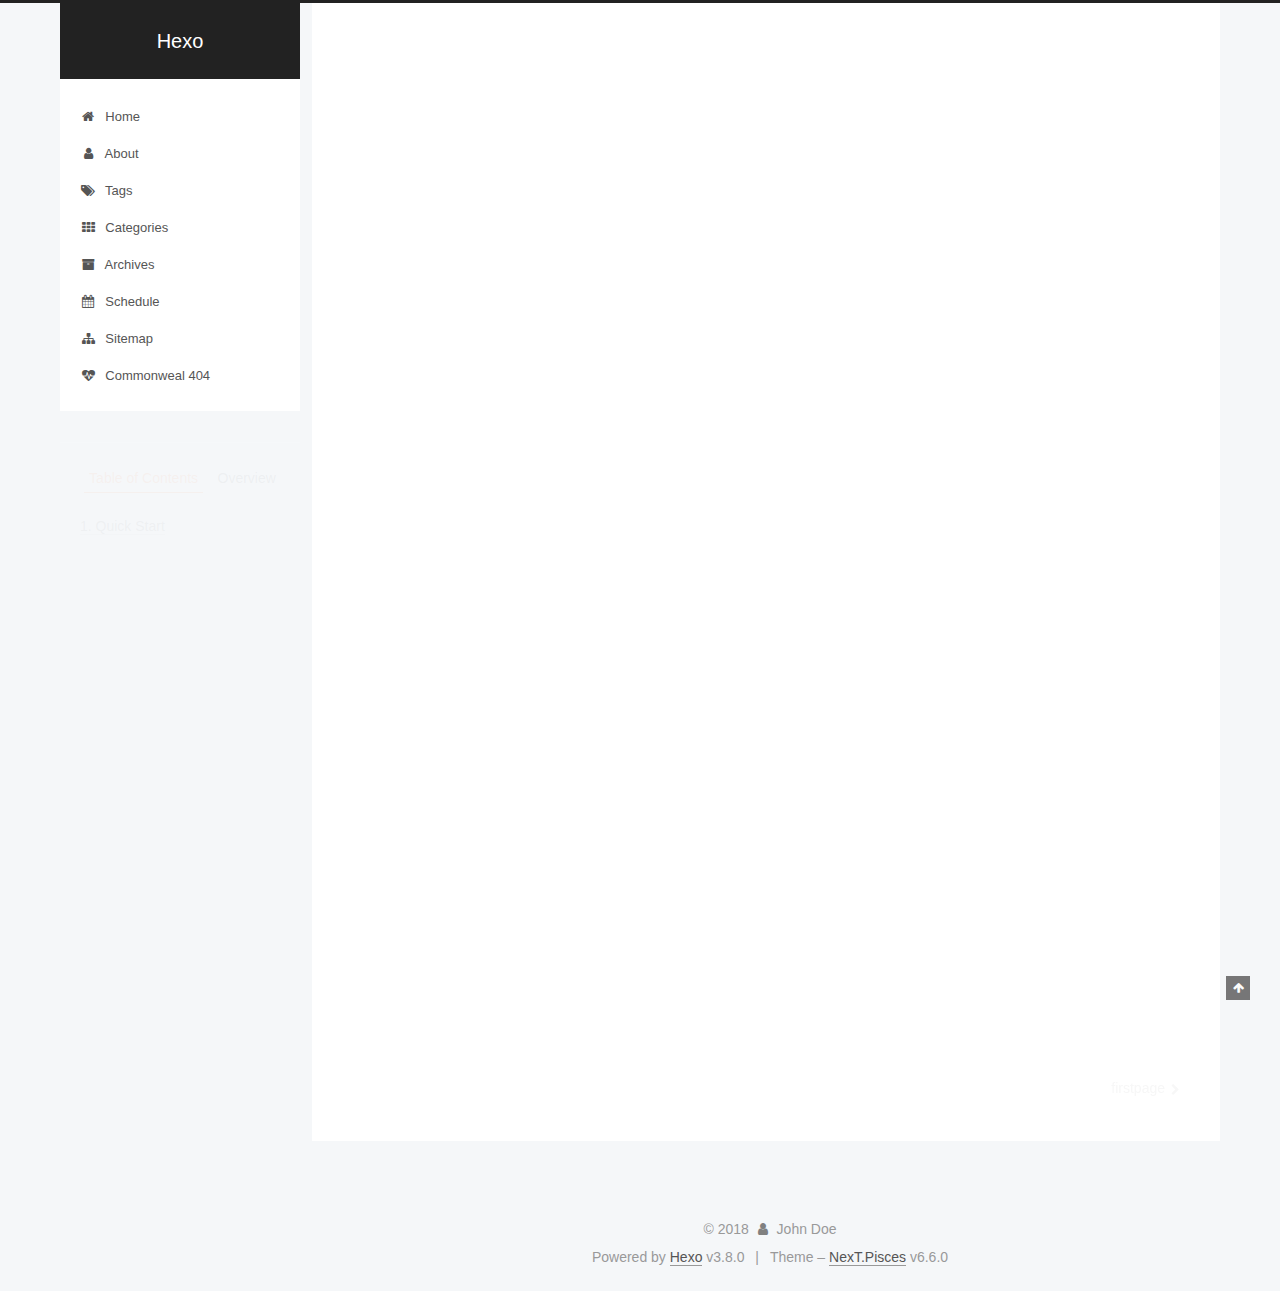
<file: 2018/12/09/hello-world/index.html>
<!DOCTYPE html>












  


<html class="theme-next pisces use-motion" lang="">
<head><meta name="generator" content="Hexo 3.8.0">
  <meta charset="UTF-8">
<meta http-equiv="X-UA-Compatible" content="IE=edge">
<meta name="viewport" content="width=device-width, initial-scale=1, maximum-scale=2">
<meta name="theme-color" content="#222">












<meta http-equiv="Cache-Control" content="no-transform">
<meta http-equiv="Cache-Control" content="no-siteapp">






















<link href="/lib/font-awesome/css/font-awesome.min.css?v=4.6.2" rel="stylesheet" type="text/css">

<link href="/css/main.css?v=6.6.0" rel="stylesheet" type="text/css">


  <link rel="apple-touch-icon" sizes="180x180" href="/images/apple-touch-icon-next.png?v=6.6.0">


  <link rel="icon" type="image/png" sizes="32x32" href="/images/favicon-32x32-next.png?v=6.6.0">


  <link rel="icon" type="image/png" sizes="16x16" href="/images/favicon-16x16-next.png?v=6.6.0">


  <link rel="mask-icon" href="/images/logo.svg?v=6.6.0" color="#222">









<script type="text/javascript" id="hexo.configurations">
  var NexT = window.NexT || {};
  var CONFIG = {
    root: '/',
    scheme: 'Pisces',
    version: '6.6.0',
    sidebar: {"position":"left","display":"post","offset":12,"b2t":false,"scrollpercent":false,"onmobile":false},
    fancybox: false,
    fastclick: false,
    lazyload: false,
    tabs: true,
    motion: {"enable":true,"async":false,"transition":{"post_block":"fadeIn","post_header":"slideDownIn","post_body":"slideDownIn","coll_header":"slideLeftIn","sidebar":"slideUpIn"}},
    algolia: {
      applicationID: '',
      apiKey: '',
      indexName: '',
      hits: {"per_page":10},
      labels: {"input_placeholder":"Search for Posts","hits_empty":"We didn't find any results for the search: ${query}","hits_stats":"${hits} results found in ${time} ms"}
    }
  };
</script>


  




  <meta name="description" content="Welcome to Hexo! This is your very first post. Check documentation for more info. If you get any problems when using Hexo, you can find the answer in troubleshooting or you can ask me on GitHub. Quick">
<meta property="og:type" content="article">
<meta property="og:title" content="Hello World">
<meta property="og:url" content="http://yoursite.com/2018/12/09/hello-world/index.html">
<meta property="og:site_name" content="Hexo">
<meta property="og:description" content="Welcome to Hexo! This is your very first post. Check documentation for more info. If you get any problems when using Hexo, you can find the answer in troubleshooting or you can ask me on GitHub. Quick">
<meta property="og:locale" content="default">
<meta property="og:updated_time" content="2018-12-09T13:39:58.000Z">
<meta name="twitter:card" content="summary">
<meta name="twitter:title" content="Hello World">
<meta name="twitter:description" content="Welcome to Hexo! This is your very first post. Check documentation for more info. If you get any problems when using Hexo, you can find the answer in troubleshooting or you can ask me on GitHub. Quick">






  <link rel="canonical" href="http://yoursite.com/2018/12/09/hello-world/">



<script type="text/javascript" id="page.configurations">
  CONFIG.page = {
    sidebar: "",
  };
</script>

  <title>Hello World | Hexo</title>
  











  <noscript>
  <style type="text/css">
    .use-motion .motion-element,
    .use-motion .brand,
    .use-motion .menu-item,
    .sidebar-inner,
    .use-motion .post-block,
    .use-motion .pagination,
    .use-motion .comments,
    .use-motion .post-header,
    .use-motion .post-body,
    .use-motion .collection-title { opacity: initial; }

    .use-motion .logo,
    .use-motion .site-title,
    .use-motion .site-subtitle {
      opacity: initial;
      top: initial;
    }

    .use-motion {
      .logo-line-before i { left: initial; }
      .logo-line-after i { right: initial; }
    }
  </style>
</noscript>

</head>

<body itemscope="" itemtype="http://schema.org/WebPage" lang="default">

  
  
    
  

  <div class="container sidebar-position-left page-post-detail">
    <div class="headband"></div>

    <header id="header" class="header" itemscope="" itemtype="http://schema.org/WPHeader">
      <div class="header-inner"><div class="site-brand-wrapper">
  <div class="site-meta ">
    

    <div class="custom-logo-site-title">
      <a href="/" class="brand" rel="start">
        <span class="logo-line-before"><i></i></span>
        <span class="site-title">Hexo</span>
        <span class="logo-line-after"><i></i></span>
      </a>
    </div>
    
  </div>

  <div class="site-nav-toggle">
    <button aria-label="Toggle navigation bar">
      <span class="btn-bar"></span>
      <span class="btn-bar"></span>
      <span class="btn-bar"></span>
    </button>
  </div>
</div>



<nav class="site-nav">
  
    <ul id="menu" class="menu">
      
        
        
        
          
          <li class="menu-item menu-item-home">

    
    
    
      
    

    

    <a href="/" rel="section"><i class="menu-item-icon fa fa-fw fa-home"></i> <br>Home</a>

  </li>
        
        
        
          
          <li class="menu-item menu-item-about">

    
    
    
      
    

    

    <a href="/about/" rel="section"><i class="menu-item-icon fa fa-fw fa-user"></i> <br>About</a>

  </li>
        
        
        
          
          <li class="menu-item menu-item-tags">

    
    
    
      
    

    

    <a href="/tags/" rel="section"><i class="menu-item-icon fa fa-fw fa-tags"></i> <br>Tags</a>

  </li>
        
        
        
          
          <li class="menu-item menu-item-categories">

    
    
    
      
    

    

    <a href="/categories/" rel="section"><i class="menu-item-icon fa fa-fw fa-th"></i> <br>Categories</a>

  </li>
        
        
        
          
          <li class="menu-item menu-item-archives">

    
    
    
      
    

    

    <a href="/archives/" rel="section"><i class="menu-item-icon fa fa-fw fa-archive"></i> <br>Archives</a>

  </li>
        
        
        
          
          <li class="menu-item menu-item-schedule">

    
    
    
      
    

    

    <a href="/schedule/" rel="section"><i class="menu-item-icon fa fa-fw fa-calendar"></i> <br>Schedule</a>

  </li>
        
        
        
          
          <li class="menu-item menu-item-sitemap">

    
    
    
      
    

    

    <a href="/sitemap.xml" rel="section"><i class="menu-item-icon fa fa-fw fa-sitemap"></i> <br>Sitemap</a>

  </li>
        
        
        
          
          <li class="menu-item menu-item-commonweal">

    
    
    
      
    

    

    <a href="/404/" rel="section"><i class="menu-item-icon fa fa-fw fa-heartbeat"></i> <br>Commonweal 404</a>

  </li>

      
      
    </ul>
  

  

  
</nav>



  



</div>
    </header>

    


    <main id="main" class="main">
      <div class="main-inner">
        <div class="content-wrap">
          
            

          
          <div id="content" class="content">
            

  <div id="posts" class="posts-expand">
    

  

  
  
  

  

  <article class="post post-type-normal" itemscope="" itemtype="http://schema.org/Article">
  
  
  
  <div class="post-block">
    <link itemprop="mainEntityOfPage" href="http://yoursite.com/2018/12/09/hello-world/">

    <span hidden itemprop="author" itemscope="" itemtype="http://schema.org/Person">
      <meta itemprop="name" content="John Doe">
      <meta itemprop="description" content="">
      <meta itemprop="image" content="/images/avatar.gif">
    </span>

    <span hidden itemprop="publisher" itemscope="" itemtype="http://schema.org/Organization">
      <meta itemprop="name" content="Hexo">
    </span>

    
      <header class="post-header">

        
        
          <h1 class="post-title" itemprop="name headline">Hello World
              
            
          </h1>
        

        <div class="post-meta">
          <span class="post-time">

            
            
            

            
              <span class="post-meta-item-icon">
                <i class="fa fa-calendar-o"></i>
              </span>
              
                <span class="post-meta-item-text">Posted on</span>
              

              
                
              

              <time title="Created: 2018-12-09 21:39:58" itemprop="dateCreated datePublished" datetime="2018-12-09T21:39:58+08:00">2018-12-09</time>
            

            
          </span>

          

          
            
          

          
          

          

          

          

        </div>
      </header>
    

    
    
    
    <div class="post-body" itemprop="articleBody">

      
      

      
        <p>Welcome to <a href="https://hexo.io/" target="_blank" rel="noopener">Hexo</a>! This is your very first post. Check <a href="https://hexo.io/docs/" target="_blank" rel="noopener">documentation</a> for more info. If you get any problems when using Hexo, you can find the answer in <a href="https://hexo.io/docs/troubleshooting.html" target="_blank" rel="noopener">troubleshooting</a> or you can ask me on <a href="https://github.com/hexojs/hexo/issues" target="_blank" rel="noopener">GitHub</a>.</p>
<h2 id="Quick-Start"><a href="#Quick-Start" class="headerlink" title="Quick Start"></a>Quick Start</h2><h3 id="Create-a-new-post"><a href="#Create-a-new-post" class="headerlink" title="Create a new post"></a>Create a new post</h3><figure class="highlight bash"><table><tr><td class="gutter"><pre><span class="line">1</span><br></pre></td><td class="code"><pre><span class="line">$ hexo new <span class="string">"My New Post"</span></span><br></pre></td></tr></table></figure>
<p>More info: <a href="https://hexo.io/docs/writing.html" target="_blank" rel="noopener">Writing</a></p>
<h3 id="Run-server"><a href="#Run-server" class="headerlink" title="Run server"></a>Run server</h3><figure class="highlight bash"><table><tr><td class="gutter"><pre><span class="line">1</span><br></pre></td><td class="code"><pre><span class="line">$ hexo server</span><br></pre></td></tr></table></figure>
<p>More info: <a href="https://hexo.io/docs/server.html" target="_blank" rel="noopener">Server</a></p>
<h3 id="Generate-static-files"><a href="#Generate-static-files" class="headerlink" title="Generate static files"></a>Generate static files</h3><figure class="highlight bash"><table><tr><td class="gutter"><pre><span class="line">1</span><br></pre></td><td class="code"><pre><span class="line">$ hexo generate</span><br></pre></td></tr></table></figure>
<p>More info: <a href="https://hexo.io/docs/generating.html" target="_blank" rel="noopener">Generating</a></p>
<h3 id="Deploy-to-remote-sites"><a href="#Deploy-to-remote-sites" class="headerlink" title="Deploy to remote sites"></a>Deploy to remote sites</h3><figure class="highlight bash"><table><tr><td class="gutter"><pre><span class="line">1</span><br></pre></td><td class="code"><pre><span class="line">$ hexo deploy</span><br></pre></td></tr></table></figure>
<p>More info: <a href="https://hexo.io/docs/deployment.html" target="_blank" rel="noopener">Deployment</a></p>

      
    </div>

    

    
    
    

    

    
       
    
    

    

    <footer class="post-footer">
      

      
      
      

      
        <div class="post-nav">
          <div class="post-nav-next post-nav-item">
            
          </div>

          <span class="post-nav-divider"></span>

          <div class="post-nav-prev post-nav-item">
            
              <a href="/2018/12/09/firstpage/" rel="prev" title="firstpage">
                firstpage <i class="fa fa-chevron-right"></i>
              </a>
            
          </div>
        </div>
      

      
      
    </footer>
  </div>
  
  
  
  </article>


  </div>


          </div>
          

  



        </div>
        
          
  
  <div class="sidebar-toggle">
    <div class="sidebar-toggle-line-wrap">
      <span class="sidebar-toggle-line sidebar-toggle-line-first"></span>
      <span class="sidebar-toggle-line sidebar-toggle-line-middle"></span>
      <span class="sidebar-toggle-line sidebar-toggle-line-last"></span>
    </div>
  </div>

  <aside id="sidebar" class="sidebar">
    
    <div class="sidebar-inner">

      

      
        <ul class="sidebar-nav motion-element">
          <li class="sidebar-nav-toc sidebar-nav-active" data-target="post-toc-wrap">
            Table of Contents
          </li>
          <li class="sidebar-nav-overview" data-target="site-overview-wrap">
            Overview
          </li>
        </ul>
      

      <section class="site-overview-wrap sidebar-panel">
        <div class="site-overview">
          <div class="site-author motion-element" itemprop="author" itemscope="" itemtype="http://schema.org/Person">
            
              <img class="site-author-image" itemprop="image" src="/images/avatar.gif" alt="John Doe">
            
              <p class="site-author-name" itemprop="name">John Doe</p>
              <p class="site-description motion-element" itemprop="description"></p>
          </div>

          
            <nav class="site-state motion-element">
              
                <div class="site-state-item site-state-posts">
                
                  <a href="/archives/">
                
                    <span class="site-state-item-count">2</span>
                    <span class="site-state-item-name">posts</span>
                  </a>
                </div>
              

              

              
            </nav>
          

          

          
            <div class="links-of-author motion-element">
              
                <span class="links-of-author-item">
                  
                  
                    
                  
                  
                    
                  
                  <a href="https://github.com/yourname" title="GitHub &rarr; https://github.com/yourname" rel="noopener" target="_blank"><i class="fa fa-fw fa-github"></i>GitHub</a>
                </span>
              
                <span class="links-of-author-item">
                  
                  
                    
                  
                  
                    
                  
                  <a href="mailto:yourname@gmail.com" title="E-Mail &rarr; mailto:yourname@gmail.com" rel="noopener" target="_blank"><i class="fa fa-fw fa-envelope"></i>E-Mail</a>
                </span>
              
                <span class="links-of-author-item">
                  
                  
                    
                  
                  
                    
                  
                  <a href="https://weibo.com/yourname" title="Weibo &rarr; https://weibo.com/yourname" rel="noopener" target="_blank"><i class="fa fa-fw fa-weibo"></i>Weibo</a>
                </span>
              
                <span class="links-of-author-item">
                  
                  
                    
                  
                  
                    
                  
                  <a href="https://plus.google.com/yourname" title="Google &rarr; https://plus.google.com/yourname" rel="noopener" target="_blank"><i class="fa fa-fw fa-google"></i>Google</a>
                </span>
              
                <span class="links-of-author-item">
                  
                  
                    
                  
                  
                    
                  
                  <a href="https://twitter.com/yourname" title="Twitter &rarr; https://twitter.com/yourname" rel="noopener" target="_blank"><i class="fa fa-fw fa-twitter"></i>Twitter</a>
                </span>
              
                <span class="links-of-author-item">
                  
                  
                    
                  
                  
                    
                  
                  <a href="https://www.facebook.com/yourname" title="FB Page &rarr; https://www.facebook.com/yourname" rel="noopener" target="_blank"><i class="fa fa-fw fa-facebook"></i>FB Page</a>
                </span>
              
                <span class="links-of-author-item">
                  
                  
                    
                  
                  
                    
                  
                  <a href="https://vk.com/yourname" title="VK Group &rarr; https://vk.com/yourname" rel="noopener" target="_blank"><i class="fa fa-fw fa-vk"></i>VK Group</a>
                </span>
              
                <span class="links-of-author-item">
                  
                  
                    
                  
                  
                    
                  
                  <a href="https://stackoverflow.com/yourname" title="StackOverflow &rarr; https://stackoverflow.com/yourname" rel="noopener" target="_blank"><i class="fa fa-fw fa-stack-overflow"></i>StackOverflow</a>
                </span>
              
                <span class="links-of-author-item">
                  
                  
                    
                  
                  
                    
                  
                  <a href="https://youtube.com/yourname" title="YouTube &rarr; https://youtube.com/yourname" rel="noopener" target="_blank"><i class="fa fa-fw fa-youtube"></i>YouTube</a>
                </span>
              
                <span class="links-of-author-item">
                  
                  
                    
                  
                  
                    
                  
                  <a href="https://instagram.com/yourname" title="Instagram &rarr; https://instagram.com/yourname" rel="noopener" target="_blank"><i class="fa fa-fw fa-instagram"></i>Instagram</a>
                </span>
              
                <span class="links-of-author-item">
                  
                  
                    
                  
                  
                    
                  
                  <a href="skype:yourname?call|chat" title="Skype &rarr; skype:yourname?call|chat" rel="noopener" target="_blank"><i class="fa fa-fw fa-skype"></i>Skype</a>
                </span>
              
            </div>
          

          

          
          

          
            
          
          

        </div>
      </section>

      
      <!--noindex-->
        <section class="post-toc-wrap motion-element sidebar-panel sidebar-panel-active">
          <div class="post-toc">

            
              
            

            
              <div class="post-toc-content"><ol class="nav"><li class="nav-item nav-level-2"><a class="nav-link" href="#Quick-Start"><span class="nav-number">1.</span> <span class="nav-text">Quick Start</span></a><ol class="nav-child"><li class="nav-item nav-level-3"><a class="nav-link" href="#Create-a-new-post"><span class="nav-number">1.1.</span> <span class="nav-text">Create a new post</span></a></li><li class="nav-item nav-level-3"><a class="nav-link" href="#Run-server"><span class="nav-number">1.2.</span> <span class="nav-text">Run server</span></a></li><li class="nav-item nav-level-3"><a class="nav-link" href="#Generate-static-files"><span class="nav-number">1.3.</span> <span class="nav-text">Generate static files</span></a></li><li class="nav-item nav-level-3"><a class="nav-link" href="#Deploy-to-remote-sites"><span class="nav-number">1.4.</span> <span class="nav-text">Deploy to remote sites</span></a></li></ol></li></ol></div>
            

          </div>
        </section>
      <!--/noindex-->
      

      

    </div>
  </aside>


        
      </div>
    </main>

    <footer id="footer" class="footer">
      <div class="footer-inner">
        <div class="copyright">&copy; <span itemprop="copyrightYear">2018</span>
  <span class="with-love" id="animate">
    <i class="fa fa-user"></i>
  </span>
  <span class="author" itemprop="copyrightHolder">John Doe</span>

  

  
</div>


  <div class="powered-by">Powered by <a href="https://hexo.io" class="theme-link" rel="noopener" target="_blank">Hexo</a> v3.8.0</div>



  <span class="post-meta-divider">|</span>



  <div class="theme-info">Theme – <a href="https://theme-next.org" class="theme-link" rel="noopener" target="_blank">NexT.Pisces</a> v6.6.0</div>




        








        
      </div>
    </footer>

    
      <div class="back-to-top">
        <i class="fa fa-arrow-up"></i>
        
      </div>
    

    
	
    

    
  </div>

  

<script type="text/javascript">
  if (Object.prototype.toString.call(window.Promise) !== '[object Function]') {
    window.Promise = null;
  }
</script>


























  
  
    <script type="text/javascript" src="/lib/jquery/index.js?v=2.1.3"></script>
  

  
  
    <script type="text/javascript" src="/lib/velocity/velocity.min.js?v=1.2.1"></script>
  

  
  
    <script type="text/javascript" src="/lib/velocity/velocity.ui.min.js?v=1.2.1"></script>
  


  


  <script type="text/javascript" src="/js/src/utils.js?v=6.6.0"></script>

  <script type="text/javascript" src="/js/src/motion.js?v=6.6.0"></script>



  
  


  <script type="text/javascript" src="/js/src/affix.js?v=6.6.0"></script>

  <script type="text/javascript" src="/js/src/schemes/pisces.js?v=6.6.0"></script>



  
  <script type="text/javascript" src="/js/src/scrollspy.js?v=6.6.0"></script>
<script type="text/javascript" src="/js/src/post-details.js?v=6.6.0"></script>



  


  <script type="text/javascript" src="/js/src/bootstrap.js?v=6.6.0"></script>



  



  










  





  

  

  

  

  

  
  

  

  

  

  

  

  

</body>
</html>
</file>
<file: css/style.css>
body {
  width: 100%;
}
body:before,
body:after {
  content: "";
  display: table;
}
body:after {
  clear: both;
}
html,
body,
div,
span,
applet,
object,
iframe,
h1,
h2,
h3,
h4,
h5,
h6,
p,
blockquote,
pre,
a,
abbr,
acronym,
address,
big,
cite,
code,
del,
dfn,
em,
img,
ins,
kbd,
q,
s,
samp,
small,
strike,
strong,
sub,
sup,
tt,
var,
dl,
dt,
dd,
ol,
ul,
li,
fieldset,
form,
label,
legend,
table,
caption,
tbody,
tfoot,
thead,
tr,
th,
td {
  margin: 0;
  padding: 0;
  border: 0;
  outline: 0;
  font-weight: inherit;
  font-style: inherit;
  font-family: inherit;
  font-size: 100%;
  vertical-align: baseline;
}
body {
  line-height: 1;
  color: #000;
  background: #fff;
}
ol,
ul {
  list-style: none;
}
table {
  border-collapse: separate;
  border-spacing: 0;
  vertical-align: middle;
}
caption,
th,
td {
  text-align: left;
  font-weight: normal;
  vertical-align: middle;
}
a img {
  border: none;
}
input,
button {
  margin: 0;
  padding: 0;
}
input::-moz-focus-inner,
button::-moz-focus-inner {
  border: 0;
  padding: 0;
}
@font-face {
  font-family: FontAwesome;
  font-style: normal;
  font-weight: normal;
  src: url("fonts/fontawesome-webfont.eot?v=#4.0.3");
  src: url("fonts/fontawesome-webfont.eot?#iefix&v=#4.0.3") format("embedded-opentype"), url("fonts/fontawesome-webfont.woff?v=#4.0.3") format("woff"), url("fonts/fontawesome-webfont.ttf?v=#4.0.3") format("truetype"), url("fonts/fontawesome-webfont.svg#fontawesomeregular?v=#4.0.3") format("svg");
}
html,
body,
#container {
  height: 100%;
}
body {
  background: #eee;
  font: 14px -apple-system, BlinkMacSystemFont, "Segoe UI", "Roboto", "Oxygen", "Ubuntu", "Cantarell", "Fira Sans", "Droid Sans", "Helvetica Neue", sans-serif;
  -webkit-text-size-adjust: 100%;
}
.outer {
  max-width: 1220px;
  margin: 0 auto;
  padding: 0 20px;
}
.outer:before,
.outer:after {
  content: "";
  display: table;
}
.outer:after {
  clear: both;
}
.inner {
  display: inline;
  float: left;
  width: 98.33333333333333%;
  margin: 0 0.833333333333333%;
}
.left,
.alignleft {
  float: left;
}
.right,
.alignright {
  float: right;
}
.clear {
  clear: both;
}
#container {
  position: relative;
}
.mobile-nav-on {
  overflow: hidden;
}
#wrap {
  height: 100%;
  width: 100%;
  position: absolute;
  top: 0;
  left: 0;
  -webkit-transition: 0.2s ease-out;
  -moz-transition: 0.2s ease-out;
  -ms-transition: 0.2s ease-out;
  transition: 0.2s ease-out;
  z-index: 1;
  background: #eee;
}
.mobile-nav-on #wrap {
  left: 280px;
}
@media screen and (min-width: 768px) {
  #main {
    display: inline;
    float: left;
    width: 73.33333333333333%;
    margin: 0 0.833333333333333%;
  }
}
.article-date,
.article-category-link,
.archive-year,
.widget-title {
  text-decoration: none;
  text-transform: uppercase;
  letter-spacing: 2px;
  color: #999;
  margin-bottom: 1em;
  margin-left: 5px;
  line-height: 1em;
  text-shadow: 0 1px #fff;
  font-weight: bold;
}
.article-inner,
.archive-article-inner {
  background: #fff;
  -webkit-box-shadow: 1px 2px 3px #ddd;
  box-shadow: 1px 2px 3px #ddd;
  border: 1px solid #ddd;
  border-radius: 3px;
}
.article-entry h1,
.widget h1 {
  font-size: 2em;
}
.article-entry h2,
.widget h2 {
  font-size: 1.5em;
}
.article-entry h3,
.widget h3 {
  font-size: 1.3em;
}
.article-entry h4,
.widget h4 {
  font-size: 1.2em;
}
.article-entry h5,
.widget h5 {
  font-size: 1em;
}
.article-entry h6,
.widget h6 {
  font-size: 1em;
  color: #999;
}
.article-entry hr,
.widget hr {
  border: 1px dashed #ddd;
}
.article-entry strong,
.widget strong {
  font-weight: bold;
}
.article-entry em,
.widget em,
.article-entry cite,
.widget cite {
  font-style: italic;
}
.article-entry sup,
.widget sup,
.article-entry sub,
.widget sub {
  font-size: 0.75em;
  line-height: 0;
  position: relative;
  vertical-align: baseline;
}
.article-entry sup,
.widget sup {
  top: -0.5em;
}
.article-entry sub,
.widget sub {
  bottom: -0.2em;
}
.article-entry small,
.widget small {
  font-size: 0.85em;
}
.article-entry acronym,
.widget acronym,
.article-entry abbr,
.widget abbr {
  border-bottom: 1px dotted;
}
.article-entry ul,
.widget ul,
.article-entry ol,
.widget ol,
.article-entry dl,
.widget dl {
  margin: 0 20px;
  line-height: 1.6em;
}
.article-entry ul ul,
.widget ul ul,
.article-entry ol ul,
.widget ol ul,
.article-entry ul ol,
.widget ul ol,
.article-entry ol ol,
.widget ol ol {
  margin-top: 0;
  margin-bottom: 0;
}
.article-entry ul,
.widget ul {
  list-style: disc;
}
.article-entry ol,
.widget ol {
  list-style: decimal;
}
.article-entry dt,
.widget dt {
  font-weight: bold;
}
#header {
  height: 300px;
  position: relative;
  border-bottom: 1px solid #ddd;
}
#header:before,
#header:after {
  content: "";
  position: absolute;
  left: 0;
  right: 0;
  height: 40px;
}
#header:before {
  top: 0;
  background: -webkit-linear-gradient(rgba(0,0,0,0.2), transparent);
  background: -moz-linear-gradient(rgba(0,0,0,0.2), transparent);
  background: -ms-linear-gradient(rgba(0,0,0,0.2), transparent);
  background: linear-gradient(rgba(0,0,0,0.2), transparent);
}
#header:after {
  bottom: 0;
  background: -webkit-linear-gradient(transparent, rgba(0,0,0,0.2));
  background: -moz-linear-gradient(transparent, rgba(0,0,0,0.2));
  background: -ms-linear-gradient(transparent, rgba(0,0,0,0.2));
  background: linear-gradient(transparent, rgba(0,0,0,0.2));
}
#header-outer {
  height: 100%;
  position: relative;
}
#header-inner {
  position: relative;
  overflow: hidden;
}
#banner {
  position: absolute;
  top: 0;
  left: 0;
  width: 100%;
  height: 100%;
  background: url("images/banner.jpg") center #000;
  -webkit-background-size: cover;
  -moz-background-size: cover;
  background-size: cover;
  z-index: -1;
}
#header-title {
  text-align: center;
  height: 40px;
  position: absolute;
  top: 50%;
  left: 0;
  margin-top: -20px;
}
#logo,
#subtitle {
  text-decoration: none;
  color: #fff;
  font-weight: 300;
  text-shadow: 0 1px 4px rgba(0,0,0,0.3);
}
#logo {
  font-size: 40px;
  line-height: 40px;
  letter-spacing: 2px;
}
#subtitle {
  font-size: 16px;
  line-height: 16px;
  letter-spacing: 1px;
}
#subtitle-wrap {
  margin-top: 16px;
}
#main-nav {
  float: left;
  margin-left: -15px;
}
.nav-icon,
.main-nav-link {
  float: left;
  color: #fff;
  opacity: 0.6;
  text-decoration: none;
  text-shadow: 0 1px rgba(0,0,0,0.2);
  -webkit-transition: opacity 0.2s;
  -moz-transition: opacity 0.2s;
  -ms-transition: opacity 0.2s;
  transition: opacity 0.2s;
  display: block;
  padding: 20px 15px;
}
.nav-icon:hover,
.main-nav-link:hover {
  opacity: 1;
}
.nav-icon {
  font-family: FontAwesome;
  text-align: center;
  font-size: 14px;
  width: 14px;
  height: 14px;
  padding: 20px 15px;
  position: relative;
  cursor: pointer;
}
.main-nav-link {
  font-weight: 300;
  letter-spacing: 1px;
}
@media screen and (max-width: 479px) {
  .main-nav-link {
    display: none;
  }
}
#main-nav-toggle {
  display: none;
}
#main-nav-toggle:before {
  content: "\f0c9";
}
@media screen and (max-width: 479px) {
  #main-nav-toggle {
    display: block;
  }
}
#sub-nav {
  float: right;
  margin-right: -15px;
}
#nav-rss-link:before {
  content: "\f09e";
}
#nav-search-btn:before {
  content: "\f002";
}
#search-form-wrap {
  position: absolute;
  top: 15px;
  width: 150px;
  height: 30px;
  right: -150px;
  opacity: 0;
  -webkit-transition: 0.2s ease-out;
  -moz-transition: 0.2s ease-out;
  -ms-transition: 0.2s ease-out;
  transition: 0.2s ease-out;
}
#search-form-wrap.on {
  opacity: 1;
  right: 0;
}
@media screen and (max-width: 479px) {
  #search-form-wrap {
    width: 100%;
    right: -100%;
  }
}
.search-form {
  position: absolute;
  top: 0;
  left: 0;
  right: 0;
  background: #fff;
  padding: 5px 15px;
  border-radius: 15px;
  -webkit-box-shadow: 0 0 10px rgba(0,0,0,0.3);
  box-shadow: 0 0 10px rgba(0,0,0,0.3);
}
.search-form-input {
  border: none;
  background: none;
  color: #555;
  width: 100%;
  font: 13px -apple-system, BlinkMacSystemFont, "Segoe UI", "Roboto", "Oxygen", "Ubuntu", "Cantarell", "Fira Sans", "Droid Sans", "Helvetica Neue", sans-serif;
  outline: none;
}
.search-form-input::-webkit-search-results-decoration,
.search-form-input::-webkit-search-cancel-button {
  -webkit-appearance: none;
}
.search-form-submit {
  position: absolute;
  top: 50%;
  right: 10px;
  margin-top: -7px;
  font: 13px FontAwesome;
  border: none;
  background: none;
  color: #bbb;
  cursor: pointer;
}
.search-form-submit:hover,
.search-form-submit:focus {
  color: #777;
}
.article {
  margin: 50px 0;
}
.article-inner {
  overflow: hidden;
}
.article-meta:before,
.article-meta:after {
  content: "";
  display: table;
}
.article-meta:after {
  clear: both;
}
.article-date {
  float: left;
}
.article-category {
  float: left;
  line-height: 1em;
  color: #ccc;
  text-shadow: 0 1px #fff;
  margin-left: 8px;
}
.article-category:before {
  content: "\2022";
}
.article-category-link {
  margin: 0 12px 1em;
}
.article-header {
  padding: 20px 20px 0;
}
.article-title {
  text-decoration: none;
  font-size: 2em;
  font-weight: bold;
  color: #555;
  line-height: 1.1em;
  -webkit-transition: color 0.2s;
  -moz-transition: color 0.2s;
  -ms-transition: color 0.2s;
  transition: color 0.2s;
}
a.article-title:hover {
  color: #258fb8;
}
.article-entry {
  color: #555;
  padding: 0 20px;
}
.article-entry:before,
.article-entry:after {
  content: "";
  display: table;
}
.article-entry:after {
  clear: both;
}
.article-entry p,
.article-entry table {
  line-height: 1.6em;
  margin: 1.6em 0;
}
.article-entry h1,
.article-entry h2,
.article-entry h3,
.article-entry h4,
.article-entry h5,
.article-entry h6 {
  font-weight: bold;
}
.article-entry h1,
.article-entry h2,
.article-entry h3,
.article-entry h4,
.article-entry h5,
.article-entry h6 {
  line-height: 1.1em;
  margin: 1.1em 0;
}
.article-entry a {
  color: #258fb8;
  text-decoration: none;
}
.article-entry a:hover {
  text-decoration: underline;
}
.article-entry ul,
.article-entry ol,
.article-entry dl {
  margin-top: 1.6em;
  margin-bottom: 1.6em;
}
.article-entry img,
.article-entry video {
  max-width: 100%;
  height: auto;
  display: block;
  margin: auto;
}
.article-entry iframe {
  border: none;
}
.article-entry table {
  width: 100%;
  border-collapse: collapse;
  border-spacing: 0;
}
.article-entry th {
  font-weight: bold;
  border-bottom: 3px solid #ddd;
  padding-bottom: 0.5em;
}
.article-entry td {
  border-bottom: 1px solid #ddd;
  padding: 10px 0;
}
.article-entry blockquote {
  font-family: Georgia, "Times New Roman", serif;
  font-size: 1.4em;
  margin: 1.6em 20px;
  text-align: center;
}
.article-entry blockquote footer {
  font-size: 14px;
  margin: 1.6em 0;
  font-family: -apple-system, BlinkMacSystemFont, "Segoe UI", "Roboto", "Oxygen", "Ubuntu", "Cantarell", "Fira Sans", "Droid Sans", "Helvetica Neue", sans-serif;
}
.article-entry blockquote footer cite:before {
  content: "—";
  padding: 0 0.5em;
}
.article-entry .pullquote {
  text-align: left;
  width: 45%;
  margin: 0;
}
.article-entry .pullquote.left {
  margin-left: 0.5em;
  margin-right: 1em;
}
.article-entry .pullquote.right {
  margin-right: 0.5em;
  margin-left: 1em;
}
.article-entry .caption {
  color: #999;
  display: block;
  font-size: 0.9em;
  margin-top: 0.5em;
  position: relative;
  text-align: center;
}
.article-entry .video-container {
  position: relative;
  padding-top: 56.25%;
  height: 0;
  overflow: hidden;
}
.article-entry .video-container iframe,
.article-entry .video-container object,
.article-entry .video-container embed {
  position: absolute;
  top: 0;
  left: 0;
  width: 100%;
  height: 100%;
  margin-top: 0;
}
.article-more-link a {
  display: inline-block;
  line-height: 1em;
  padding: 6px 15px;
  border-radius: 15px;
  background: #eee;
  color: #999;
  text-shadow: 0 1px #fff;
  text-decoration: none;
}
.article-more-link a:hover {
  background: #258fb8;
  color: #fff;
  text-decoration: none;
  text-shadow: 0 1px #1e7293;
}
.article-footer {
  font-size: 0.85em;
  line-height: 1.6em;
  border-top: 1px solid #ddd;
  padding-top: 1.6em;
  margin: 0 20px 20px;
}
.article-footer:before,
.article-footer:after {
  content: "";
  display: table;
}
.article-footer:after {
  clear: both;
}
.article-footer a {
  color: #999;
  text-decoration: none;
}
.article-footer a:hover {
  color: #555;
}
.article-tag-list-item {
  float: left;
  margin-right: 10px;
}
.article-tag-list-link:before {
  content: "#";
}
.article-comment-link {
  float: right;
}
.article-comment-link:before {
  content: "\f075";
  font-family: FontAwesome;
  padding-right: 8px;
}
.article-share-link {
  cursor: pointer;
  float: right;
  margin-left: 20px;
}
.article-share-link:before {
  content: "\f064";
  font-family: FontAwesome;
  padding-right: 6px;
}
#article-nav {
  position: relative;
}
#article-nav:before,
#article-nav:after {
  content: "";
  display: table;
}
#article-nav:after {
  clear: both;
}
@media screen and (min-width: 768px) {
  #article-nav {
    margin: 50px 0;
  }
  #article-nav:before {
    width: 8px;
    height: 8px;
    position: absolute;
    top: 50%;
    left: 50%;
    margin-top: -4px;
    margin-left: -4px;
    content: "";
    border-radius: 50%;
    background: #ddd;
    -webkit-box-shadow: 0 1px 2px #fff;
    box-shadow: 0 1px 2px #fff;
  }
}
.article-nav-link-wrap {
  text-decoration: none;
  text-shadow: 0 1px #fff;
  color: #999;
  -webkit-box-sizing: border-box;
  -moz-box-sizing: border-box;
  box-sizing: border-box;
  margin-top: 50px;
  text-align: center;
  display: block;
}
.article-nav-link-wrap:hover {
  color: #555;
}
@media screen and (min-width: 768px) {
  .article-nav-link-wrap {
    width: 50%;
    margin-top: 0;
  }
}
@media screen and (min-width: 768px) {
  #article-nav-newer {
    float: left;
    text-align: right;
    padding-right: 20px;
  }
}
@media screen and (min-width: 768px) {
  #article-nav-older {
    float: right;
    text-align: left;
    padding-left: 20px;
  }
}
.article-nav-caption {
  text-transform: uppercase;
  letter-spacing: 2px;
  color: #ddd;
  line-height: 1em;
  font-weight: bold;
}
#article-nav-newer .article-nav-caption {
  margin-right: -2px;
}
.article-nav-title {
  font-size: 0.85em;
  line-height: 1.6em;
  margin-top: 0.5em;
}
.article-share-box {
  position: absolute;
  display: none;
  background: #fff;
  -webkit-box-shadow: 1px 2px 10px rgba(0,0,0,0.2);
  box-shadow: 1px 2px 10px rgba(0,0,0,0.2);
  border-radius: 3px;
  margin-left: -145px;
  overflow: hidden;
  z-index: 1;
}
.article-share-box.on {
  display: block;
}
.article-share-input {
  width: 100%;
  background: none;
  -webkit-box-sizing: border-box;
  -moz-box-sizing: border-box;
  box-sizing: border-box;
  font: 14px -apple-system, BlinkMacSystemFont, "Segoe UI", "Roboto", "Oxygen", "Ubuntu", "Cantarell", "Fira Sans", "Droid Sans", "Helvetica Neue", sans-serif;
  padding: 0 15px;
  color: #555;
  outline: none;
  border: 1px solid #ddd;
  border-radius: 3px 3px 0 0;
  height: 36px;
  line-height: 36px;
}
.article-share-links {
  background: #eee;
}
.article-share-links:before,
.article-share-links:after {
  content: "";
  display: table;
}
.article-share-links:after {
  clear: both;
}
.article-share-twitter,
.article-share-facebook,
.article-share-pinterest,
.article-share-google {
  width: 50px;
  height: 36px;
  display: block;
  float: left;
  position: relative;
  color: #999;
  text-shadow: 0 1px #fff;
}
.article-share-twitter:before,
.article-share-facebook:before,
.article-share-pinterest:before,
.article-share-google:before {
  font-size: 20px;
  font-family: FontAwesome;
  width: 20px;
  height: 20px;
  position: absolute;
  top: 50%;
  left: 50%;
  margin-top: -10px;
  margin-left: -10px;
  text-align: center;
}
.article-share-twitter:hover,
.article-share-facebook:hover,
.article-share-pinterest:hover,
.article-share-google:hover {
  color: #fff;
}
.article-share-twitter:before {
  content: "\f099";
}
.article-share-twitter:hover {
  background: #00aced;
  text-shadow: 0 1px #008abe;
}
.article-share-facebook:before {
  content: "\f09a";
}
.article-share-facebook:hover {
  background: #3b5998;
  text-shadow: 0 1px #2f477a;
}
.article-share-pinterest:before {
  content: "\f0d2";
}
.article-share-pinterest:hover {
  background: #cb2027;
  text-shadow: 0 1px #a21a1f;
}
.article-share-google:before {
  content: "\f0d5";
}
.article-share-google:hover {
  background: #dd4b39;
  text-shadow: 0 1px #be3221;
}
.article-gallery {
  background: #000;
  position: relative;
}
.article-gallery-photos {
  position: relative;
  overflow: hidden;
}
.article-gallery-img {
  display: none;
  max-width: 100%;
}
.article-gallery-img:first-child {
  display: block;
}
.article-gallery-img.loaded {
  position: absolute;
  display: block;
}
.article-gallery-img img {
  display: block;
  max-width: 100%;
  margin: 0 auto;
}
#comments {
  background: #fff;
  -webkit-box-shadow: 1px 2px 3px #ddd;
  box-shadow: 1px 2px 3px #ddd;
  padding: 20px;
  border: 1px solid #ddd;
  border-radius: 3px;
  margin: 50px 0;
}
#comments a {
  color: #258fb8;
}
.archives-wrap {
  margin: 50px 0;
}
.archives:before,
.archives:after {
  content: "";
  display: table;
}
.archives:after {
  clear: both;
}
.archive-year-wrap {
  margin-bottom: 1em;
}
.archives {
  -webkit-column-gap: 10px;
  -moz-column-gap: 10px;
  column-gap: 10px;
}
@media screen and (min-width: 480px) and (max-width: 767px) {
  .archives {
    -webkit-column-count: 2;
    -moz-column-count: 2;
    column-count: 2;
  }
}
@media screen and (min-width: 768px) {
  .archives {
    -webkit-column-count: 3;
    -moz-column-count: 3;
    column-count: 3;
  }
}
.archive-article {
  -webkit-column-break-inside: avoid;
  page-break-inside: avoid;
  overflow: hidden;
  break-inside: avoid-column;
}
.archive-article-inner {
  padding: 10px;
  margin-bottom: 15px;
}
.archive-article-title {
  text-decoration: none;
  font-weight: bold;
  color: #555;
  -webkit-transition: color 0.2s;
  -moz-transition: color 0.2s;
  -ms-transition: color 0.2s;
  transition: color 0.2s;
  line-height: 1.6em;
}
.archive-article-title:hover {
  color: #258fb8;
}
.archive-article-footer {
  margin-top: 1em;
}
.archive-article-date {
  color: #999;
  text-decoration: none;
  font-size: 0.85em;
  line-height: 1em;
  margin-bottom: 0.5em;
  display: block;
}
#page-nav {
  margin: 50px auto;
  background: #fff;
  -webkit-box-shadow: 1px 2px 3px #ddd;
  box-shadow: 1px 2px 3px #ddd;
  border: 1px solid #ddd;
  border-radius: 3px;
  text-align: center;
  color: #999;
  overflow: hidden;
}
#page-nav:before,
#page-nav:after {
  content: "";
  display: table;
}
#page-nav:after {
  clear: both;
}
#page-nav a,
#page-nav span {
  padding: 10px 20px;
  line-height: 1;
  height: 2ex;
}
#page-nav a {
  color: #999;
  text-decoration: none;
}
#page-nav a:hover {
  background: #999;
  color: #fff;
}
#page-nav .prev {
  float: left;
}
#page-nav .next {
  float: right;
}
#page-nav .page-number {
  display: inline-block;
}
@media screen and (max-width: 479px) {
  #page-nav .page-number {
    display: none;
  }
}
#page-nav .current {
  color: #555;
  font-weight: bold;
}
#page-nav .space {
  color: #ddd;
}
#footer {
  background: #262a30;
  padding: 50px 0;
  border-top: 1px solid #ddd;
  color: #999;
}
#footer a {
  color: #258fb8;
  text-decoration: none;
}
#footer a:hover {
  text-decoration: underline;
}
#footer-info {
  line-height: 1.6em;
  font-size: 0.85em;
}
.article-entry pre,
.article-entry .highlight {
  background: #2d2d2d;
  margin: 0 -20px;
  padding: 15px 20px;
  border-style: solid;
  border-color: #ddd;
  border-width: 1px 0;
  overflow: auto;
  color: #ccc;
  line-height: 22.400000000000002px;
}
.article-entry .highlight .gutter pre,
.article-entry .gist .gist-file .gist-data .line-numbers {
  color: #666;
  font-size: 0.85em;
}
.article-entry pre,
.article-entry code {
  font-family: "Source Code Pro", Consolas, Monaco, Menlo, Consolas, monospace;
}
.article-entry code {
  background: #eee;
  text-shadow: 0 1px #fff;
  padding: 0 0.3em;
}
.article-entry pre code {
  background: none;
  text-shadow: none;
  padding: 0;
}
.article-entry .highlight pre {
  border: none;
  margin: 0;
  padding: 0;
}
.article-entry .highlight table {
  margin: 0;
  width: auto;
}
.article-entry .highlight td {
  border: none;
  padding: 0;
}
.article-entry .highlight figcaption {
  font-size: 0.85em;
  color: #999;
  line-height: 1em;
  margin-bottom: 1em;
}
.article-entry .highlight figcaption:before,
.article-entry .highlight figcaption:after {
  content: "";
  display: table;
}
.article-entry .highlight figcaption:after {
  clear: both;
}
.article-entry .highlight figcaption a {
  float: right;
}
.article-entry .highlight .gutter pre {
  text-align: right;
  padding-right: 20px;
}
.article-entry .highlight .line {
  height: 22.400000000000002px;
}
.article-entry .highlight .line.marked {
  background: #515151;
}
.article-entry .gist {
  margin: 0 -20px;
  border-style: solid;
  border-color: #ddd;
  border-width: 1px 0;
  background: #2d2d2d;
  padding: 15px 20px 15px 0;
}
.article-entry .gist .gist-file {
  border: none;
  font-family: "Source Code Pro", Consolas, Monaco, Menlo, Consolas, monospace;
  margin: 0;
}
.article-entry .gist .gist-file .gist-data {
  background: none;
  border: none;
}
.article-entry .gist .gist-file .gist-data .line-numbers {
  background: none;
  border: none;
  padding: 0 20px 0 0;
}
.article-entry .gist .gist-file .gist-data .line-data {
  padding: 0 !important;
}
.article-entry .gist .gist-file .highlight {
  margin: 0;
  padding: 0;
  border: none;
}
.article-entry .gist .gist-file .gist-meta {
  background: #2d2d2d;
  color: #999;
  font: 0.85em -apple-system, BlinkMacSystemFont, "Segoe UI", "Roboto", "Oxygen", "Ubuntu", "Cantarell", "Fira Sans", "Droid Sans", "Helvetica Neue", sans-serif;
  text-shadow: 0 0;
  padding: 0;
  margin-top: 1em;
  margin-left: 20px;
}
.article-entry .gist .gist-file .gist-meta a {
  color: #258fb8;
  font-weight: normal;
}
.article-entry .gist .gist-file .gist-meta a:hover {
  text-decoration: underline;
}
pre .comment,
pre .title {
  color: #999;
}
pre .variable,
pre .attribute,
pre .tag,
pre .regexp,
pre .ruby .constant,
pre .xml .tag .title,
pre .xml .pi,
pre .xml .doctype,
pre .html .doctype,
pre .css .id,
pre .css .class,
pre .css .pseudo {
  color: #f2777a;
}
pre .number,
pre .preprocessor,
pre .built_in,
pre .literal,
pre .params,
pre .constant {
  color: #f99157;
}
pre .class,
pre .ruby .class .title,
pre .css .rules .attribute {
  color: #9c9;
}
pre .string,
pre .value,
pre .inheritance,
pre .header,
pre .ruby .symbol,
pre .xml .cdata {
  color: #9c9;
}
pre .css .hexcolor {
  color: #6cc;
}
pre .function,
pre .python .decorator,
pre .python .title,
pre .ruby .function .title,
pre .ruby .title .keyword,
pre .perl .sub,
pre .javascript .title,
pre .coffeescript .title {
  color: #69c;
}
pre .keyword,
pre .javascript .function {
  color: #c9c;
}
@media screen and (max-width: 479px) {
  #mobile-nav {
    position: absolute;
    top: 0;
    left: 0;
    width: 280px;
    height: 100%;
    background: #191919;
    border-right: 1px solid #fff;
  }
}
@media screen and (max-width: 479px) {
  .mobile-nav-link {
    display: block;
    color: #999;
    text-decoration: none;
    padding: 15px 20px;
    font-weight: bold;
  }
  .mobile-nav-link:hover {
    color: #fff;
  }
}
@media screen and (min-width: 768px) {
  #sidebar {
    display: inline;
    float: left;
    width: 23.333333333333332%;
    margin: 0 0.833333333333333%;
  }
}
.widget-wrap {
  margin: 50px 0;
}
.widget {
  color: #777;
  text-shadow: 0 1px #fff;
  background: #ddd;
  -webkit-box-shadow: 0 -1px 4px #ccc inset;
  box-shadow: 0 -1px 4px #ccc inset;
  border: 1px solid #ccc;
  padding: 15px;
  border-radius: 3px;
}
.widget a {
  color: #258fb8;
  text-decoration: none;
}
.widget a:hover {
  text-decoration: underline;
}
.widget ul ul,
.widget ol ul,
.widget dl ul,
.widget ul ol,
.widget ol ol,
.widget dl ol,
.widget ul dl,
.widget ol dl,
.widget dl dl {
  margin-left: 15px;
  list-style: disc;
}
.widget {
  line-height: 1.6em;
  word-wrap: break-word;
  font-size: 0.9em;
}
.widget ul,
.widget ol {
  list-style: none;
  margin: 0;
}
.widget ul ul,
.widget ol ul,
.widget ul ol,
.widget ol ol {
  margin: 0 20px;
}
.widget ul ul,
.widget ol ul {
  list-style: disc;
}
.widget ul ol,
.widget ol ol {
  list-style: decimal;
}
.category-list-count,
.tag-list-count,
.archive-list-count {
  padding-left: 5px;
  color: #999;
  font-size: 0.85em;
}
.category-list-count:before,
.tag-list-count:before,
.archive-list-count:before {
  content: "(";
}
.category-list-count:after,
.tag-list-count:after,
.archive-list-count:after {
  content: ")";
}
.tagcloud a {
  margin-right: 5px;
  display: inline-block;
}
</file>
<file: css/main.css>
/* normalize.css v3.0.2 | MIT License | git.io/normalize */
html {
  font-family: sans-serif; /* 1 */
  -ms-text-size-adjust: 100%; /* 2 */
  -webkit-text-size-adjust: 100%; /* 2 */
}
body {
  margin: 0;
}
article,
aside,
details,
figcaption,
figure,
footer,
header,
hgroup,
main,
menu,
nav,
section,
summary {
  display: block;
}
audio,
canvas,
progress,
video {
  display: inline-block; /* 1 */
  vertical-align: baseline; /* 2 */
}
audio:not([controls]) {
  display: none;
  height: 0;
}
[hidden],
template {
  display: none;
}
a {
  background-color: transparent;
}
a:active,
a:hover {
  outline: 0;
}
abbr[title] {
  border-bottom: 1px dotted;
}
b,
strong {
  font-weight: bold;
}
dfn {
  font-style: italic;
}
h1 {
  font-size: 2em;
  margin: 0.67em 0;
}
mark {
  background: #ff0;
  color: #000;
}
small {
  font-size: 80%;
}
sub,
sup {
  font-size: 75%;
  line-height: 0;
  position: relative;
  vertical-align: baseline;
}
sup {
  top: -0.5em;
}
sub {
  bottom: -0.25em;
}
img {
  border: 0;
}
svg:not(:root) {
  overflow: hidden;
}
figure {
  margin: 1em 40px;
}
hr {
  -moz-box-sizing: content-box;
  box-sizing: content-box;
  height: 0;
}
pre {
  overflow: auto;
}
code,
kbd,
pre,
samp {
  font-family: monospace, monospace;
  font-size: 1em;
}
button,
input,
optgroup,
select,
textarea {
  color: inherit; /* 1 */
  font: inherit; /* 2 */
  margin: 0; /* 3 */
}
button {
  overflow: visible;
}
button,
select {
  text-transform: none;
}
button,
html input[type="button"],
input[type="reset"],
input[type="submit"] {
  -webkit-appearance: button; /* 2 */
  cursor: pointer; /* 3 */
}
button[disabled],
html input[disabled] {
  cursor: default;
}
button::-moz-focus-inner,
input::-moz-focus-inner {
  border: 0;
  padding: 0;
}
input {
  line-height: normal;
}
input[type="checkbox"],
input[type="radio"] {
  box-sizing: border-box; /* 1 */
  padding: 0; /* 2 */
}
input[type="number"]::-webkit-inner-spin-button,
input[type="number"]::-webkit-outer-spin-button {
  height: auto;
}
input[type="search"] {
  -webkit-appearance: textfield; /* 1 */
  -moz-box-sizing: content-box;
  -webkit-box-sizing: content-box; /* 2 */
  box-sizing: content-box;
}
input[type="search"]::-webkit-search-cancel-button,
input[type="search"]::-webkit-search-decoration {
  -webkit-appearance: none;
}
fieldset {
  border: 1px solid #c0c0c0;
  margin: 0 2px;
  padding: 0.35em 0.625em 0.75em;
}
legend {
  border: 0; /* 1 */
  padding: 0; /* 2 */
}
textarea {
  overflow: auto;
}
optgroup {
  font-weight: bold;
}
table {
  border-collapse: collapse;
  border-spacing: 0;
}
td,
th {
  padding: 0;
}
::selection {
  background: #262a30;
  color: #fff;
}
body {
  position: relative;
  font-family: 'Lato', "PingFang SC", "Microsoft YaHei", sans-serif;
  font-size: 14px;
  line-height: 2;
  color: #555;
  background: #f5f7f9;
}
@media (max-width: 767px) {
  body {
    padding-right: 0 !important;
  }
}
@media (min-width: 768px) and (max-width: 991px) {
  body {
    padding-right: 0 !important;
  }
}
@media (min-width: 1200px) {
  body {
    font-size: 16px;
  }
}
h1,
h2,
h3,
h4,
h5,
h6 {
  margin: 0;
  padding: 0;
  font-weight: bold;
  line-height: 1.5;
  font-family: 'Lato', "PingFang SC", "Microsoft YaHei", sans-serif;
}
h1,
h2,
h3,
h4,
h5,
h6 {
  margin: 20px 0 15px;
}
h1 {
  font-size: 22px;
}
@media (max-width: 767px) {
  h1 {
    font-size: 18px;
  }
}
h2 {
  font-size: 20px;
}
@media (max-width: 767px) {
  h2 {
    font-size: 16px;
  }
}
h3 {
  font-size: 18px;
}
@media (max-width: 767px) {
  h3 {
    font-size: 14px;
  }
}
h4 {
  font-size: 16px;
}
@media (max-width: 767px) {
  h4 {
    font-size: 12px;
  }
}
h5 {
  font-size: 14px;
}
@media (max-width: 767px) {
  h5 {
    font-size: 10px;
  }
}
h6 {
  font-size: 12px;
}
@media (max-width: 767px) {
  h6 {
    font-size: 8px;
  }
}
p {
  margin: 0 0 20px 0;
}
a,
span.exturl {
  overflow-wrap: break-word;
  word-wrap: break-word;
  background-color: transparent;
  color: #555;
  text-decoration: none;
  outline: none;
  border-bottom: 1px solid #999;
  cursor: pointer;
}
a:hover,
span.exturl:hover {
  color: #222;
  border-bottom-color: #222;
}
blockquote {
  margin: 0;
  padding: 0;
}
img {
  display: block;
  margin: auto;
  max-width: 100%;
  height: auto;
}
hr {
  margin: 40px 0;
  height: 3px;
  border: none;
  background-color: #ddd;
  background-image: repeating-linear-gradient(-45deg, #fff, #fff 4px, transparent 4px, transparent 8px);
}
blockquote {
  padding: 0 15px;
  color: #666;
  border-left: 4px solid #ddd;
}
blockquote cite::before {
  content: "-";
  padding: 0 5px;
}
dt {
  font-weight: 700;
}
dd {
  margin: 0;
  padding: 0;
}
kbd {
  border: 1px solid #ccc;
  border-radius: 0.2em;
  box-shadow: 0.1em 0.1em 0.2em rgba(0,0,0,0.1);
  background-color: #f9f9f9;
  font-family: inherit;
  background-image: -webkit-linear-gradient(top, #eee, #fff, #eee);
  padding: 0.1em 0.3em;
  white-space: nowrap;
}
.text-left {
  text-align: left;
}
.text-center {
  text-align: center;
}
.text-right {
  text-align: right;
}
.text-justify {
  text-align: justify;
}
.text-nowrap {
  white-space: nowrap;
}
.text-lowercase {
  text-transform: lowercase;
}
.text-uppercase {
  text-transform: uppercase;
}
.text-capitalize {
  text-transform: capitalize;
}
.center-block {
  display: block;
  margin-left: auto;
  margin-right: auto;
}
.clearfix:before,
.clearfix:after {
  content: " ";
  display: table;
}
.clearfix:after {
  clear: both;
}
.pullquote {
  width: 45%;
}
.pullquote.left {
  float: left;
  margin-left: 5px;
  margin-right: 10px;
}
.pullquote.right {
  float: right;
  margin-left: 10px;
  margin-right: 5px;
}
.affix.affix.affix {
  position: fixed;
}
.translation {
  margin-top: -20px;
  font-size: 14px;
  color: #999;
}
.scrollbar-measure {
  width: 100px;
  height: 100px;
  overflow: scroll;
  position: absolute;
  top: -9999px;
}
.use-motion .motion-element {
  opacity: 0;
}
table {
  margin: 20px 0;
  width: 100%;
  border-collapse: collapse;
  border-spacing: 0;
  border: 1px solid #ddd;
  font-size: 14px;
  word-break: break-all;
}
table>tbody>tr:nth-of-type(odd) {
  background-color: #f9f9f9;
}
table>tbody>tr:hover {
  background-color: #f5f5f5;
}
caption,
th,
td {
  padding: 8px;
  text-align: left;
  vertical-align: middle;
  font-weight: normal;
}
th,
td {
  border-bottom: 3px solid #ddd;
  border-right: 1px solid #eee;
}
th {
  padding-bottom: 10px;
  font-weight: 700;
}
td {
  border-bottom-width: 1px;
}
html,
body {
  height: 100%;
}
.container {
  position: relative;
  min-height: 100%;
}
.header-inner {
  margin: 0 auto;
  padding: 100px 0 70px;
  width: calc(100% - 20px);
}
@media (min-width: 1200px) {
  .container .header-inner {
    width: 1160px;
  }
}
@media (min-width: 1600px) {
  .container .header-inner {
    width: 73%;
  }
}
.main {
  padding-bottom: 150px;
}
.main-inner {
  margin: 0 auto;
  width: calc(100% - 20px);
}
@media (min-width: 1200px) {
  .container .main-inner {
    width: 1160px;
  }
}
@media (min-width: 1600px) {
  .container .main-inner {
    width: 73%;
  }
}
.footer {
  position: absolute;
  left: 0;
  bottom: 0;
  width: 100%;
  min-height: 50px;
}
.footer-inner {
  box-sizing: border-box;
  margin: 20px auto;
  width: calc(100% - 20px);
}
@media (min-width: 1200px) {
  .container .footer-inner {
    width: 1160px;
  }
}
@media (min-width: 1600px) {
  .container .footer-inner {
    width: 73%;
  }
}
pre,
.highlight {
  overflow: auto;
  margin: 20px 0;
  padding: 0;
  font-size: 14px;
  color: #4d4d4c;
  background: #f7f7f7;
  line-height: 1.6;
}
pre,
code {
  font-family: consolas, Menlo, "PingFang SC", "Microsoft YaHei", monospace;
}
code {
  overflow-wrap: break-word;
  word-wrap: break-word;
  padding: 2px 4px;
  color: #555;
  background: #eee;
  border-radius: 3px;
  font-size: 14px;
}
pre {
  padding: 10px;
}
pre code {
  padding: 0;
  color: #4d4d4c;
  background: none;
  text-shadow: none;
}
.highlight {
  border-radius: 1px;
}
.highlight pre {
  border: none;
  margin: 0;
  padding: 10px 0;
}
.highlight table {
  margin: 0;
  width: auto;
  border: none;
}
.highlight td {
  border: none;
  padding: 0;
}
.highlight figcaption {
  font-size: 1em;
  color: #4d4d4c;
  line-height: 1em;
  margin-bottom: 1em;
  margin: 0em;
  padding: 0.5em;
  background: #eee;
  border-bottom: 1px solid #e9e9e9;
}
.highlight figcaption:before,
.highlight figcaption:after {
  content: " ";
  display: table;
}
.highlight figcaption:after {
  clear: both;
}
.highlight figcaption a {
  float: right;
  color: #4d4d4c;
}
.highlight figcaption a:hover {
  border-bottom-color: #4d4d4c;
}
.highlight .gutter pre {
  padding-left: 10px;
  padding-right: 10px;
  color: #869194;
  text-align: right;
  background-color: #eff2f3;
}
.highlight .code pre {
  width: 100%;
  padding-left: 10px;
  padding-right: 10px;
  background-color: #f7f7f7;
}
.highlight .line {
  height: 20px;
}
.gutter {
  -webkit-user-select: none;
  -moz-user-select: none;
  -ms-user-select: none;
  user-select: none;
}
.gist table {
  width: auto;
}
.gist table td {
  border: none;
}
pre .deletion {
  background: #fdd;
}
pre .addition {
  background: #dfd;
}
pre .meta {
  color: #8959a8;
}
pre .comment {
  color: #8e908c;
}
pre .variable,
pre .attribute,
pre .tag,
pre .name,
pre .regexp,
pre .ruby .constant,
pre .xml .tag .title,
pre .xml .pi,
pre .xml .doctype,
pre .html .doctype,
pre .css .id,
pre .css .class,
pre .css .pseudo {
  color: #c82829;
}
pre .number,
pre .preprocessor,
pre .built_in,
pre .builtin-name,
pre .literal,
pre .params,
pre .constant,
pre .command {
  color: #f5871f;
}
pre .ruby .class .title,
pre .css .rules .attribute,
pre .string,
pre .symbol,
pre .value,
pre .inheritance,
pre .header,
pre .ruby .symbol,
pre .xml .cdata,
pre .special,
pre .formula {
  color: #718c00;
}
pre .title,
pre .css .hexcolor {
  color: #3e999f;
}
pre .function,
pre .python .decorator,
pre .python .title,
pre .ruby .function .title,
pre .ruby .title .keyword,
pre .perl .sub,
pre .javascript .title,
pre .coffeescript .title {
  color: #4271ae;
}
pre .keyword,
pre .javascript .function {
  color: #8959a8;
}
.posts-expand .post-body img.full-image {
  border: none;
}
.blockquote-center,
.page-home .post-type-quote blockquote,
.page-post-detail .post-type-quote blockquote {
  position: relative;
  margin: 40px 0;
  padding: 0;
  border-left: none;
  text-align: center;
}
.blockquote-center::before,
.page-home .post-type-quote blockquote::before,
.page-post-detail .post-type-quote blockquote::before,
.blockquote-center::after,
.page-home .post-type-quote blockquote::after,
.page-post-detail .post-type-quote blockquote::after {
  position: absolute;
  content: ' ';
  display: block;
  width: 100%;
  height: 24px;
  opacity: 0.2;
  background-repeat: no-repeat;
  background-position: 0 -6px;
  background-size: 22px 22px;
}
.blockquote-center::before,
.page-home .post-type-quote blockquote::before,
.page-post-detail .post-type-quote blockquote::before {
  top: -20px;
  background-image: url("../images/quote-l.svg");
  border-top: 1px solid #ccc;
}
.blockquote-center::after,
.page-home .post-type-quote blockquote::after,
.page-post-detail .post-type-quote blockquote::after {
  bottom: -20px;
  background-image: url("../images/quote-r.svg");
  border-bottom: 1px solid #ccc;
  background-position: 100% 8px;
}
.blockquote-center p,
.page-home .post-type-quote blockquote p,
.page-post-detail .post-type-quote blockquote p,
.blockquote-center div,
.page-home .post-type-quote blockquote div,
.page-post-detail .post-type-quote blockquote div {
  text-align: center;
}
.post .post-body .group-picture img {
  box-sizing: border-box;
  padding: 0 3px;
  border: none;
}
.post .group-picture-row {
  overflow: hidden;
  margin-top: 6px;
}
.post .group-picture-row:first-child {
  margin-top: 0;
}
.post .group-picture-column {
  float: left;
}
.page-post-detail .post-body .group-picture-column {
  float: none;
  margin-top: 10px;
  width: auto !important;
}
.page-post-detail .post-body .group-picture-column img {
  margin: 0 auto;
}
.page-archive .group-picture-container {
  overflow: hidden;
}
.page-archive .group-picture-row {
  float: left;
}
.page-archive .group-picture-row:first-child {
  margin-top: 6px;
}
.page-archive .group-picture-column {
  max-width: 150px;
  max-height: 150px;
}
.post-body .note {
  position: relative;
  padding: 15px;
  margin-bottom: 20px;
  border: 1px solid #eee;
  border-left-width: 5px;
  border-radius: 3px;
}
.post-body .note h2,
.post-body .note h3,
.post-body .note h4,
.post-body .note h5,
.post-body .note h6 {
  margin-top: 0;
  margin-bottom: 0;
  border-bottom: initial;
  padding-top: 0 !important;
}
.post-body .note p:first-child,
.post-body .note ul:first-child,
.post-body .note ol:first-child,
.post-body .note table:first-child,
.post-body .note pre:first-child,
.post-body .note blockquote:first-child {
  margin-top: 0;
}
.post-body .note p:last-child,
.post-body .note ul:last-child,
.post-body .note ol:last-child,
.post-body .note table:last-child,
.post-body .note pre:last-child,
.post-body .note blockquote:last-child {
  margin-bottom: 0;
}
.post-body .note.default {
  border-left-color: #777;
}
.post-body .note.default h2,
.post-body .note.default h3,
.post-body .note.default h4,
.post-body .note.default h5,
.post-body .note.default h6 {
  color: #777;
}
.post-body .note.primary {
  border-left-color: #6f42c1;
}
.post-body .note.primary h2,
.post-body .note.primary h3,
.post-body .note.primary h4,
.post-body .note.primary h5,
.post-body .note.primary h6 {
  color: #6f42c1;
}
.post-body .note.info {
  border-left-color: #428bca;
}
.post-body .note.info h2,
.post-body .note.info h3,
.post-body .note.info h4,
.post-body .note.info h5,
.post-body .note.info h6 {
  color: #428bca;
}
.post-body .note.success {
  border-left-color: #5cb85c;
}
.post-body .note.success h2,
.post-body .note.success h3,
.post-body .note.success h4,
.post-body .note.success h5,
.post-body .note.success h6 {
  color: #5cb85c;
}
.post-body .note.warning {
  border-left-color: #f0ad4e;
}
.post-body .note.warning h2,
.post-body .note.warning h3,
.post-body .note.warning h4,
.post-body .note.warning h5,
.post-body .note.warning h6 {
  color: #f0ad4e;
}
.post-body .note.danger {
  border-left-color: #d9534f;
}
.post-body .note.danger h2,
.post-body .note.danger h3,
.post-body .note.danger h4,
.post-body .note.danger h5,
.post-body .note.danger h6 {
  color: #d9534f;
}
.post-body .label {
  display: inline;
  padding: 0 2px;
  white-space: nowrap;
}
.post-body .label.default {
  background-color: #f0f0f0;
}
.post-body .label.primary {
  background-color: #efe6f7;
}
.post-body .label.info {
  background-color: #e5f2f8;
}
.post-body .label.success {
  background-color: #e7f4e9;
}
.post-body .label.warning {
  background-color: #fcf6e1;
}
.post-body .label.danger {
  background-color: #fae8eb;
}
.post-body .tabs {
  position: relative;
  display: block;
  margin-bottom: 20px;
  padding-top: 10px;
}
.post-body .tabs ul.nav-tabs {
  margin: 0;
  padding: 0;
  display: flex;
  margin-bottom: -1px;
}
@media (max-width: 413px) {
  .post-body .tabs ul.nav-tabs {
    display: block;
    margin-bottom: 5px;
  }
}
.post-body .tabs ul.nav-tabs li.tab {
  list-style-type: none !important;
  margin: 0 0.25em 0 0;
  border-top: 3px solid transparent;
  border-left: 1px solid transparent;
  border-right: 1px solid transparent;
}
@media (max-width: 413px) {
  .post-body .tabs ul.nav-tabs li.tab {
    margin: initial;
    border-top: 1px solid transparent;
    border-left: 3px solid transparent;
    border-right: 1px solid transparent;
    border-bottom: 1px solid transparent;
  }
}
.post-body .tabs ul.nav-tabs li.tab a {
  outline: 0;
  border-bottom: initial;
  display: block;
  line-height: 1.8em;
  padding: 0.25em 0.75em;
  transition-duration: 0.2s;
  transition-timing-function: ease-out;
  transition-delay: 0s;
}
.post-body .tabs ul.nav-tabs li.tab a i {
  width: 1.285714285714286em;
}
.post-body .tabs ul.nav-tabs li.tab.active {
  border-top: 3px solid #fc6423;
  border-left: 1px solid #ddd;
  border-right: 1px solid #ddd;
  background-color: #fff;
}
@media (max-width: 413px) {
  .post-body .tabs ul.nav-tabs li.tab.active {
    border-top: 1px solid #ddd;
    border-left: 3px solid #fc6423;
    border-right: 1px solid #ddd;
    border-bottom: 1px solid #ddd;
  }
}
.post-body .tabs ul.nav-tabs li.tab.active a {
  cursor: default;
  color: #555;
}
.post-body .tabs .tab-content {
  background-color: #fff;
}
.post-body .tabs .tab-content .tab-pane {
  border: 1px solid #ddd;
  padding: 20px 20px 0 20px;
}
.post-body .tabs .tab-content .tab-pane:not(.active) {
  display: none !important;
}
.post-body .tabs .tab-content .tab-pane.active {
  display: block !important;
}
.btn {
  display: inline-block;
  padding: 0 20px;
  font-size: 14px;
  color: #555;
  background: #fff;
  border: 2px solid #555;
  text-decoration: none;
  border-radius: 2px;
  transition-property: background-color;
  transition-duration: 0.2s;
  transition-timing-function: ease-in-out;
  transition-delay: 0s;
  line-height: 2;
}
.btn:hover {
  border-color: #222;
  color: #fff;
  background: #222;
}
.btn +.btn {
  margin: 0 0 8px 8px;
}
.btn .fa-fw {
  width: 1.285714285714286em;
  text-align: left;
}
.btn-bar {
  display: block;
  width: 22px;
  height: 2px;
  background: #555;
  border-radius: 1px;
}
.btn-bar+.btn-bar {
  margin-top: 4px;
}
.pagination {
  margin: 120px 0 40px;
  text-align: center;
  border-top: 1px solid #eee;
}
.page-number-basic,
.pagination .prev,
.pagination .next,
.pagination .page-number,
.pagination .space {
  display: inline-block;
  position: relative;
  top: -1px;
  margin: 0 10px;
  padding: 0 11px;
}
@media (max-width: 767px) {
  .page-number-basic,
  .pagination .prev,
  .pagination .next,
  .pagination .page-number,
  .pagination .space {
    margin: 0 5px;
  }
}
.pagination .prev,
.pagination .next,
.pagination .page-number {
  border-bottom: 0;
  border-top: 1px solid #eee;
  transition-property: border-color;
  transition-duration: 0.2s;
  transition-timing-function: ease-in-out;
  transition-delay: 0s;
}
.pagination .prev:hover,
.pagination .next:hover,
.pagination .page-number:hover {
  border-top-color: #222;
}
.pagination .space {
  padding: 0;
  margin: 0;
}
.pagination .prev {
  margin-left: 0;
}
.pagination .next {
  margin-right: 0;
}
.pagination .page-number.current {
  color: #fff;
  background: #ccc;
  border-top-color: #ccc;
}
@media (max-width: 767px) {
  .pagination {
    border-top: none;
  }
  .pagination .prev,
  .pagination .next,
  .pagination .page-number {
    margin-bottom: 10px;
    border-top: 0;
    border-bottom: 1px solid #eee;
    padding: 0 10px;
  }
  .pagination .prev:hover,
  .pagination .next:hover,
  .pagination .page-number:hover {
    border-bottom-color: #222;
  }
}
.comments {
  margin: 60px 20px 0;
}
.tag-cloud {
  text-align: center;
}
.tag-cloud a {
  display: inline-block;
  margin: 10px;
}
.back-to-top {
  box-sizing: border-box;
  position: fixed;
  bottom: -100px;
  right: 30px;
  z-index: 1050;
  padding: 0 6px;
  width: 24px;
  background: #222;
  font-size: 12px;
  opacity: 0.6;
  color: #fff;
  cursor: pointer;
  text-align: center;
  -webkit-transform: translateZ(0);
  transition-property: bottom;
  transition-duration: 0.2s;
  transition-timing-function: ease-in-out;
  transition-delay: 0s;
}
@media (min-width: 768px) and (max-width: 991px) {
  .back-to-top {
    display: none !important;
  }
}
@media (max-width: 767px) {
  .back-to-top {
    display: none !important;
  }
}
.back-to-top.back-to-top-on {
  bottom: 30px;
}
.header {
  background: transparent;
}
.header-inner {
  position: relative;
}
.headband {
  height: 3px;
  background: #222;
}
.site-meta {
  margin: 0;
  text-align: center;
}
@media (max-width: 767px) {
  .site-meta {
    text-align: center;
  }
}
.brand {
  position: relative;
  display: inline-block;
  padding: 0 40px;
  color: #fff;
  background: #222;
  border-bottom: none;
}
.brand:hover {
  color: #fff;
}
.logo {
  display: inline-block;
  margin-right: 5px;
  line-height: 36px;
  vertical-align: top;
}
.site-title {
  display: inline-block;
  vertical-align: top;
  line-height: 36px;
  font-size: 20px;
  font-weight: normal;
  font-family: 'Lato', "PingFang SC", "Microsoft YaHei", sans-serif;
}
.site-subtitle {
  margin-top: 10px;
  font-size: 13px;
  color: #ddd;
}
.use-motion .brand {
  opacity: 0;
}
.use-motion .logo,
.use-motion .site-title,
.use-motion .site-subtitle {
  opacity: 0;
  position: relative;
  top: -10px;
}
.site-nav-toggle {
  display: none;
  position: absolute;
  top: 10px;
  left: 10px;
}
@media (max-width: 767px) {
  .site-nav-toggle {
    display: block;
  }
}
.site-nav-toggle button {
  margin-top: 2px;
  padding: 9px 10px;
  background: transparent;
  border: none;
}
@media (max-width: 767px) {
  .site-nav {
    display: none;
    margin: 0 -10px;
    padding: 0 10px;
    clear: both;
    border-top: 1px solid #ddd;
  }
}
@media (min-width: 768px) and (max-width: 991px) {
  .site-nav {
    display: block !important;
  }
}
@media (min-width: 992px) {
  .site-nav {
    display: block !important;
  }
}
.menu {
  margin-top: 20px;
  padding-left: 0;
  text-align: center;
}
.menu .menu-item {
  display: inline-block;
  margin: 0 10px;
  list-style: none;
}
@media screen and (max-width: 767px) {
  .menu .menu-item {
    margin-top: 10px;
  }
}
.menu .menu-item a,
.menu .menu-item span.exturl {
  display: block;
  font-size: 13px;
  line-height: inherit;
  border-bottom: 1px solid transparent;
  transition-property: border-color;
  transition-duration: 0.2s;
  transition-timing-function: ease-in-out;
  transition-delay: 0s;
}
.menu .menu-item a:hover,
.menu .menu-item span.exturl:hover {
  border-bottom-color: #222;
}
.menu .menu-item .fa {
  margin-right: 5px;
}
.use-motion .menu-item {
  opacity: 0;
}
.post-body {
  overflow-wrap: break-word;
  word-wrap: break-word;
  font-family: 'Lato', "PingFang SC", "Microsoft YaHei", sans-serif;
}
.post-body .exturl .fa {
  font-size: 14px;
  margin-left: 4px;
}
.post-body .fancybox img {
  display: block !important;
  margin: 0 auto;
  cursor: pointer;
  cursor: zoom-in;
  cursor: -webkit-zoom-in;
}
.post-body .image-caption,
.post-body .figure .caption {
  margin: -20px auto 15px;
  text-align: center;
  font-size: 14px;
  color: #999;
  font-weight: bold;
  line-height: 1;
}
.post-sticky-flag {
  display: inline-block;
  font-size: 16px;
  -ms-transform: rotate(30deg);
  -webkit-transform: rotate(30deg);
  -moz-transform: rotate(30deg);
  -ms-transform: rotate(30deg);
  -o-transform: rotate(30deg);
  transform: rotate(30deg);
}
.use-motion .post-block,
.use-motion .pagination,
.use-motion .comments {
  opacity: 0;
}
.use-motion .post-header {
  opacity: 0;
}
.use-motion .post-body {
  opacity: 0;
}
.use-motion .collection-title {
  opacity: 0;
}
.posts-expand {
  padding-top: 40px;
}
@media (max-width: 767px) {
  .posts-expand {
    margin: 0 20px;
  }
  .post-body pre .gutter pre {
    padding-right: 10px;
  }
  .post-body .highlight {
    margin-left: 0px;
    margin-right: 0px;
    padding: 0;
  }
  .post-body .highlight .gutter pre {
    padding-right: 10px;
  }
}
@media (min-width: 992px) {
  .posts-expand .post-body {
    text-align: justify;
  }
}
.posts-expand .post-body h2,
.posts-expand .post-body h3,
.posts-expand .post-body h4,
.posts-expand .post-body h5,
.posts-expand .post-body h6 {
  padding-top: 10px;
}
.posts-expand .post-body h2 .header-anchor,
.posts-expand .post-body h3 .header-anchor,
.posts-expand .post-body h4 .header-anchor,
.posts-expand .post-body h5 .header-anchor,
.posts-expand .post-body h6 .header-anchor {
  float: right;
  margin-left: 10px;
  color: #ccc;
  border-bottom-style: none;
  visibility: hidden;
}
.posts-expand .post-body h2 .header-anchor:hover,
.posts-expand .post-body h3 .header-anchor:hover,
.posts-expand .post-body h4 .header-anchor:hover,
.posts-expand .post-body h5 .header-anchor:hover,
.posts-expand .post-body h6 .header-anchor:hover {
  color: inherit;
}
.posts-expand .post-body h2:hover .header-anchor,
.posts-expand .post-body h3:hover .header-anchor,
.posts-expand .post-body h4:hover .header-anchor,
.posts-expand .post-body h5:hover .header-anchor,
.posts-expand .post-body h6:hover .header-anchor {
  visibility: visible;
}
.posts-expand .post-body ul li {
  list-style: circle;
}
.posts-expand .post-body img {
  box-sizing: border-box;
  margin: auto;
  padding: 3px;
  border: 1px solid #ddd;
}
.posts-expand .post-body .fancybox img {
  margin: 0 auto 25px;
}
.posts-expand .post-body img {
  margin: 0 auto 25px;
}
@media (max-width: 767px) {
  .posts-collapse {
    margin: 0 20px;
  }
  .posts-collapse .post-title,
  .posts-collapse .post-meta {
    display: block;
    width: auto;
    text-align: left;
  }
}
.posts-collapse {
  position: relative;
  z-index: 1010;
  margin-left: 55px;
}
.posts-collapse::after {
  content: " ";
  position: absolute;
  top: 20px;
  left: 0;
  margin-left: -2px;
  width: 4px;
  height: 100%;
  background: #f5f5f5;
  z-index: -1;
}
@media (max-width: 767px) {
  .posts-collapse {
    margin: 0 20px;
  }
}
.posts-collapse .collection-title {
  position: relative;
  margin: 60px 0;
}
.posts-collapse .collection-title h1,
.posts-collapse .collection-title h2 {
  margin-left: 20px;
}
.posts-collapse .collection-title small {
  color: #bbb;
  margin-left: 5px;
}
.posts-collapse .collection-title::before {
  content: " ";
  position: absolute;
  left: 0;
  top: 50%;
  margin-left: -4px;
  margin-top: -4px;
  width: 8px;
  height: 8px;
  background: #bbb;
  border-radius: 50%;
}
.posts-collapse .post {
  margin: 30px 0;
}
.posts-collapse .post-header {
  position: relative;
  transition-duration: 0.2s;
  transition-timing-function: ease-in-out;
  transition-delay: 0s;
  transition-property: border;
  border-bottom: 1px dashed #ccc;
}
.posts-collapse .post-header::before {
  content: " ";
  position: absolute;
  left: 0;
  top: 12px;
  width: 6px;
  height: 6px;
  margin-left: -4px;
  background: #bbb;
  border-radius: 50%;
  border: 1px solid #fff;
  transition-duration: 0.2s;
  transition-timing-function: ease-in-out;
  transition-delay: 0s;
  transition-property: background;
}
.posts-collapse .post-header:hover {
  border-bottom-color: #666;
}
.posts-collapse .post-header:hover::before {
  background: #222;
}
.posts-collapse .post-meta {
  position: absolute;
  font-size: 12px;
  left: 20px;
  top: 5px;
}
.posts-collapse .post-comments-count {
  display: none;
}
.posts-collapse .post-title {
  margin-left: 60px;
  font-size: 16px;
  font-weight: normal;
  line-height: inherit;
}
.posts-collapse .post-title::after {
  margin-left: 3px;
  opacity: 0.6;
}
.posts-collapse .post-title a,
.posts-collapse .post-title span.exturl {
  color: #666;
  border-bottom: none;
}
.page-home .post-type-quote .post-header,
.page-post-detail .post-type-quote .post-header,
.page-home .post-type-quote .post-tags,
.page-post-detail .post-type-quote .post-tags {
  display: none;
}
.posts-expand .post-title {
  overflow-wrap: break-word;
  word-wrap: break-word;
  text-align: center;
  font-weight: 400;
}
.posts-expand .post-title-link {
  display: inline-block;
  position: relative;
  color: #555;
  border-bottom: none;
  line-height: 1.2;
  vertical-align: top;
}
.posts-expand .post-title-link::before {
  content: "";
  position: absolute;
  width: 100%;
  height: 2px;
  bottom: 0;
  left: 0;
  background-color: #000;
  visibility: hidden;
  -webkit-transform: scaleX(0);
  -moz-transform: scaleX(0);
  -ms-transform: scaleX(0);
  -o-transform: scaleX(0);
  transform: scaleX(0);
  transition-duration: 0.2s;
  transition-timing-function: ease-in-out;
  transition-delay: 0s;
}
.posts-expand .post-title-link:hover::before {
  visibility: visible;
  -webkit-transform: scaleX(1);
  -moz-transform: scaleX(1);
  -ms-transform: scaleX(1);
  -o-transform: scaleX(1);
  transform: scaleX(1);
}
.posts-expand .post-title-link .fa {
  font-size: 20px;
  margin-left: 5px;
}
.posts-expand .post-meta {
  margin: 3px 0 60px 0;
  color: #999;
  font-family: 'Lato', "PingFang SC", "Microsoft YaHei", sans-serif;
  font-size: 12px;
  text-align: center;
}
.posts-expand .post-meta .post-category-list {
  display: inline-block;
  margin: 0;
  padding: 3px;
}
.posts-expand .post-meta .post-category-list-link {
  color: #999;
}
.posts-expand .post-meta .post-description {
  font-size: 14px;
  margin-top: 2px;
}
.posts-expand .post-meta time {
  border-bottom: 1px dashed #999;
  cursor: help;
}
.post-meta-divider {
  margin: 0 0.5em;
}
.post-meta-item-icon {
  margin-right: 3px;
}
@media (min-width: 768px) and (max-width: 991px) {
  .post-meta-item-icon {
    display: inline-block;
  }
}
@media (max-width: 767px) {
  .post-meta-item-icon {
    display: inline-block;
  }
}
@media (min-width: 768px) and (max-width: 991px) {
  .post-meta-item-text {
    display: none;
  }
}
@media (max-width: 767px) {
  .post-meta-item-text {
    display: none;
  }
}
.post-button {
  margin-top: 40px;
}
.posts-expand .post-tags {
  margin-top: 40px;
  text-align: center;
}
.posts-expand .post-tags a {
  display: inline-block;
  margin-right: 10px;
  font-size: 13px;
}
.post-nav {
  display: table;
  margin-top: 15px;
  width: 100%;
  border-top: 1px solid #eee;
}
.post-nav-divider {
  display: table-cell;
  width: 10%;
}
.post-nav-item {
  display: table-cell;
  padding: 10px 0 0 0;
  width: 45%;
  vertical-align: top;
}
.post-nav-item a {
  position: relative;
  display: block;
  line-height: 25px;
  font-size: 14px;
  color: #555;
  border-bottom: none;
}
.post-nav-item a:hover {
  color: #222;
  border-bottom: none;
}
.post-nav-item a:active {
  top: 2px;
}
.post-nav-item .fa {
  position: absolute;
  top: 8px;
  left: 0;
  font-size: 12px;
}
.post-nav-next a {
  padding-left: 15px;
}
.post-nav-prev {
  text-align: right;
}
.post-nav-prev a {
  padding-right: 15px;
}
.post-nav-prev .fa {
  right: 0;
  left: auto;
}
.posts-expand .post-eof {
  display: block;
  margin: 80px auto 60px;
  width: 8%;
  height: 1px;
  background: #ccc;
  text-align: center;
}
.post:last-child .post-eof.post-eof.post-eof {
  display: none;
}
.post-gallery {
  display: table;
  table-layout: fixed;
  width: 100%;
  border-collapse: separate;
}
.post-gallery-row {
  display: table-row;
}
.post-gallery .post-gallery-img {
  display: table-cell;
  text-align: center;
  vertical-align: middle;
  border: none;
}
.post-gallery .post-gallery-img img {
  max-width: 100%;
  max-height: 100%;
  border: none;
}
.fancybox-close,
.fancybox-close:hover {
  border: none;
}
.rtl.post-body p,
.rtl.post-body a,
.rtl.post-body h1,
.rtl.post-body h2,
.rtl.post-body h3,
.rtl.post-body h4,
.rtl.post-body h5,
.rtl.post-body h6,
.rtl.post-body li,
.rtl.post-body ul,
.rtl.post-body ol {
  direction: rtl;
  font-family: UKIJ Ekran;
}
.rtl.post-title {
  font-family: UKIJ Ekran;
}
.sidebar {
  position: fixed;
  right: 0;
  top: 0;
  bottom: 0;
  width: 0;
  z-index: 1040;
  box-shadow: inset 0 2px 6px #000;
  background: #222;
  -webkit-transform: translateZ(0);
}
.sidebar a,
.sidebar .exturl {
  color: #999;
  border-bottom-color: #555;
}
.sidebar a:hover,
.sidebar .exturl:hover {
  color: #eee;
}
@media (min-width: 768px) and (max-width: 991px) {
  .sidebar {
    display: none !important;
  }
}
@media (max-width: 767px) {
  .sidebar {
    display: none !important;
  }
}
.sidebar-inner {
  position: relative;
  padding: 20px 10px;
  color: #999;
  text-align: center;
}
.site-overview-wrap {
  overflow: hidden;
}
.site-overview {
  overflow-y: auto;
  overflow-x: hidden;
}
.sidebar-toggle {
  position: fixed;
  right: 30px;
  bottom: 45px;
  width: 14px;
  height: 14px;
  padding: 5px;
  background: #222;
  line-height: 0;
  z-index: 1050;
  cursor: pointer;
  -webkit-transform: translateZ(0);
}
@media (min-width: 768px) and (max-width: 991px) {
  .sidebar-toggle {
    display: none !important;
  }
}
@media (max-width: 767px) {
  .sidebar-toggle {
    display: none !important;
  }
}
.sidebar-toggle-line {
  position: relative;
  display: inline-block;
  vertical-align: top;
  height: 2px;
  width: 100%;
  background: #fff;
  margin-top: 3px;
}
.sidebar-toggle-line:first-child {
  margin-top: 0;
}
.site-author-image {
  display: block;
  margin: 0 auto;
  padding: 2px;
  max-width: 120px;
  height: auto;
  border: 1px solid #eee;
  opacity: 1;
}
.site-author-name {
  margin: 0;
  text-align: center;
  color: #222;
  font-weight: 600;
}
.site-description {
  margin-top: 0;
  text-align: center;
  font-size: 13px;
  color: #999;
}
.site-state {
  overflow: hidden;
  line-height: 1.4;
  white-space: nowrap;
  text-align: center;
}
.site-state-item {
  display: inline-block;
  padding: 0 15px;
  border-left: 1px solid #eee;
}
.site-state-item:first-child {
  border-left: none;
}
.site-state-item a {
  border-bottom: none;
}
.site-state-item-count {
  display: block;
  text-align: center;
  color: inherit;
  font-weight: 600;
  font-size: 16px;
}
.site-state-item-name {
  font-size: 13px;
  color: #999;
}
.feed-link {
  margin-top: 20px;
}
.feed-link a {
  display: inline-block;
  padding: 0 15px;
  color: #fc6423;
  border: 1px solid #fc6423;
  border-radius: 4px;
}
.feed-link a i {
  color: #fc6423;
  font-size: 14px;
}
.feed-link a:hover {
  color: #fff;
  background: #fc6423;
}
.feed-link a:hover i {
  color: #fff;
}
.links-of-author {
  margin-top: 20px;
}
.links-of-author a,
.links-of-author .exturl {
  display: inline-block;
  vertical-align: middle;
  margin-right: 10px;
  margin-bottom: 10px;
  border-bottom-color: #555;
  font-size: 13px;
}
.links-of-author a:before,
.links-of-author .exturl:before {
  display: inline-block;
  vertical-align: middle;
  margin-right: 3px;
  content: " ";
  width: 4px;
  height: 4px;
  border-radius: 50%;
  background: #ff1cec;
}
.links-of-blogroll {
  font-size: 13px;
}
.links-of-blogroll-title {
  margin-top: 20px;
  font-size: 14px;
  font-weight: 600;
}
.links-of-blogroll-list {
  margin: 0;
  padding: 0;
  list-style: none;
}
.links-of-blogroll-item {
  padding: 2px 10px;
}
.links-of-blogroll-item a,
.links-of-blogroll-item span.exturl {
  max-width: 280px;
  box-sizing: border-box;
  display: inline-block;
  overflow: hidden;
  white-space: nowrap;
  text-overflow: ellipsis;
}
.sidebar-nav {
  margin: 0 0 20px;
  padding-left: 0;
}
.sidebar-nav li {
  display: inline-block;
  cursor: pointer;
  border-bottom: 1px solid transparent;
  font-size: 14px;
  color: #555;
}
.sidebar-nav li:hover {
  color: #fc6423;
}
.page-post-detail .sidebar-nav-toc {
  padding: 0 5px;
}
.page-post-detail .sidebar-nav-overview {
  margin-left: 10px;
}
.sidebar-nav .sidebar-nav-active {
  color: #fc6423;
  border-bottom-color: #fc6423;
}
.sidebar-nav .sidebar-nav-active:hover {
  color: #fc6423;
}
.sidebar-panel {
  display: none;
}
.sidebar-panel-active {
  display: block;
}
.post-toc-empty {
  font-size: 14px;
  color: #666;
}
.post-toc-wrap {
  overflow: hidden;
}
.post-toc {
  overflow: auto;
}
.post-toc ol {
  margin: 0;
  padding: 0 2px 5px 10px;
  text-align: left;
  list-style: none;
  font-size: 14px;
}
.post-toc ol > ol {
  padding-left: 0;
}
.post-toc ol a {
  transition-duration: 0.2s;
  transition-timing-function: ease-in-out;
  transition-delay: 0s;
  transition-property: all;
  color: #666;
  border-bottom-color: #ccc;
}
.post-toc ol a:hover {
  color: #000;
  border-bottom-color: #000;
}
.post-toc .nav-item {
  overflow: hidden;
  text-overflow: ellipsis;
  white-space: nowrap;
  line-height: 1.8;
}
.post-toc .nav .nav-child {
  display: none;
}
.post-toc .nav .active > .nav-child {
  display: block;
}
.post-toc .nav .active-current > .nav-child {
  display: block;
}
.post-toc .nav .active-current > .nav-child > .nav-item {
  display: block;
}
.post-toc .nav .active > a {
  color: #fc6423;
  border-bottom-color: #fc6423;
}
.post-toc .nav .active-current > a {
  color: #fc6423;
}
.post-toc .nav .active-current > a:hover {
  color: #fc6423;
}
.footer {
  font-size: 14px;
  color: #999;
}
.footer img {
  border: none;
}
.footer-inner {
  text-align: center;
}
.with-love {
  display: inline-block;
  margin: 0 5px;
  color: #808080;
}
.powered-by,
.theme-info {
  display: inline-block;
}
.cc-license {
  margin-top: 10px;
  text-align: center;
}
.cc-license .cc-opacity {
  opacity: 0.7;
  border-bottom: none;
}
.cc-license .cc-opacity:hover {
  opacity: 0.9;
}
.cc-license img {
  display: inline-block;
}
@-moz-keyframes iconAnimate {
  0%, 100% {
    -webkit-transform: scale(1);
    -moz-transform: scale(1);
    -ms-transform: scale(1);
    -o-transform: scale(1);
    transform: scale(1);
  }
  10%, 30% {
    -webkit-transform: scale(0.9);
    -moz-transform: scale(0.9);
    -ms-transform: scale(0.9);
    -o-transform: scale(0.9);
    transform: scale(0.9);
  }
  20%, 40%, 60%, 80% {
    -webkit-transform: scale(1.1);
    -moz-transform: scale(1.1);
    -ms-transform: scale(1.1);
    -o-transform: scale(1.1);
    transform: scale(1.1);
  }
  50%, 70% {
    -webkit-transform: scale(1.1);
    -moz-transform: scale(1.1);
    -ms-transform: scale(1.1);
    -o-transform: scale(1.1);
    transform: scale(1.1);
  }
}
@-webkit-keyframes iconAnimate {
  0%, 100% {
    -webkit-transform: scale(1);
    -moz-transform: scale(1);
    -ms-transform: scale(1);
    -o-transform: scale(1);
    transform: scale(1);
  }
  10%, 30% {
    -webkit-transform: scale(0.9);
    -moz-transform: scale(0.9);
    -ms-transform: scale(0.9);
    -o-transform: scale(0.9);
    transform: scale(0.9);
  }
  20%, 40%, 60%, 80% {
    -webkit-transform: scale(1.1);
    -moz-transform: scale(1.1);
    -ms-transform: scale(1.1);
    -o-transform: scale(1.1);
    transform: scale(1.1);
  }
  50%, 70% {
    -webkit-transform: scale(1.1);
    -moz-transform: scale(1.1);
    -ms-transform: scale(1.1);
    -o-transform: scale(1.1);
    transform: scale(1.1);
  }
}
@-o-keyframes iconAnimate {
  0%, 100% {
    -webkit-transform: scale(1);
    -moz-transform: scale(1);
    -ms-transform: scale(1);
    -o-transform: scale(1);
    transform: scale(1);
  }
  10%, 30% {
    -webkit-transform: scale(0.9);
    -moz-transform: scale(0.9);
    -ms-transform: scale(0.9);
    -o-transform: scale(0.9);
    transform: scale(0.9);
  }
  20%, 40%, 60%, 80% {
    -webkit-transform: scale(1.1);
    -moz-transform: scale(1.1);
    -ms-transform: scale(1.1);
    -o-transform: scale(1.1);
    transform: scale(1.1);
  }
  50%, 70% {
    -webkit-transform: scale(1.1);
    -moz-transform: scale(1.1);
    -ms-transform: scale(1.1);
    -o-transform: scale(1.1);
    transform: scale(1.1);
  }
}
@keyframes iconAnimate {
  0%, 100% {
    -webkit-transform: scale(1);
    -moz-transform: scale(1);
    -ms-transform: scale(1);
    -o-transform: scale(1);
    transform: scale(1);
  }
  10%, 30% {
    -webkit-transform: scale(0.9);
    -moz-transform: scale(0.9);
    -ms-transform: scale(0.9);
    -o-transform: scale(0.9);
    transform: scale(0.9);
  }
  20%, 40%, 60%, 80% {
    -webkit-transform: scale(1.1);
    -moz-transform: scale(1.1);
    -ms-transform: scale(1.1);
    -o-transform: scale(1.1);
    transform: scale(1.1);
  }
  50%, 70% {
    -webkit-transform: scale(1.1);
    -moz-transform: scale(1.1);
    -ms-transform: scale(1.1);
    -o-transform: scale(1.1);
    transform: scale(1.1);
  }
}
.fa {
  font-family: FontAwesome !important;
}
.local-search-pop-overlay {
  position: fixed;
  width: 100%;
  height: 100%;
  top: 0;
  left: 0;
  z-index: 2080;
  background-color: rgba(0,0,0,0.3);
}
.local-search-popup {
  display: none;
  position: fixed;
  top: 10%;
  left: 50%;
  margin-left: -350px;
  width: 700px;
  height: 80%;
  padding: 0;
  background: #fff;
  color: #333;
  z-index: 9999;
  border-radius: 5px;
}
@media (max-width: 767px) {
  .local-search-popup {
    padding: 0;
    top: 0;
    left: 0;
    margin: 0;
    width: 100%;
    height: 100%;
    border-radius: 0;
  }
}
.local-search-popup ul.search-result-list {
  padding: 0;
  margin: 0 5px;
}
.local-search-popup p.search-result {
  border-bottom: 1px dashed #ccc;
  padding: 5px 0;
}
.local-search-popup a.search-result-title {
  font-weight: bold;
  font-size: 16px;
}
.local-search-popup .search-keyword {
  border-bottom: 1px dashed #f00;
  font-weight: bold;
  color: #f00;
}
.local-search-popup .local-search-header {
  padding: 5px;
  height: 36px;
  background: #f5f5f5;
  border-top-left-radius: 5px;
  border-top-right-radius: 5px;
}
.local-search-popup #local-search-result {
  overflow: auto;
  position: relative;
  padding: 5px 25px;
  height: calc(100% - 55px);
}
.local-search-popup .local-search-input-wrapper {
  display: inline-block;
  width: calc(100% - 90px);
  height: 36px;
  line-height: 36px;
  padding: 0 5px;
}
.local-search-popup .local-search-input-wrapper input {
  padding: 8px 0;
  height: 20px;
  display: block;
  width: 100%;
  outline: none;
  border: none;
  background: transparent;
  vertical-align: middle;
}
.local-search-popup .search-icon,
.local-search-popup .popup-btn-close {
  display: inline-block;
  font-size: 18px;
  color: #999;
  height: 36px;
  width: 18px;
  padding-left: 10px;
  padding-right: 10px;
}
.local-search-popup .search-icon {
  float: left;
}
.local-search-popup .popup-btn-close {
  border-left: 1px solid #eee;
  float: right;
  cursor: pointer;
}
.local-search-popup #no-result {
  position: absolute;
  left: 50%;
  top: 50%;
  -webkit-transform: translate(-50%, -50%);
  -webkit-transform: translate(-50%, -50%);
  -moz-transform: translate(-50%, -50%);
  -ms-transform: translate(-50%, -50%);
  -o-transform: translate(-50%, -50%);
  transform: translate(-50%, -50%);
  color: #ccc;
}
@media (min-width: 768px) and (max-width: 991px) {
  .busuanzi-count {
    width: auto;
  }
}
@media (max-width: 767px) {
  .busuanzi-count {
    width: auto;
  }
}
.site-uv,
.site-pv,
.page-pv {
  display: inline-block;
}
.site-uv .busuanzi-value,
.site-pv .busuanzi-value,
.page-pv .busuanzi-value {
  margin: 0 5px;
}
.page-archive .archive-page-counter {
  position: relative;
  top: 3px;
  left: 20px;
}
@media (max-width: 767px) {
  .page-archive .archive-page-counter {
    top: 5px;
  }
}
.page-archive .posts-collapse .archive-move-on {
  position: absolute;
  top: 11px;
  left: 0;
  margin-left: -6px;
  width: 10px;
  height: 10px;
  opacity: 0.5;
  background: #555;
  border: 1px solid #fff;
  border-radius: 50%;
}
.page-archive .fa {
  font-size: 15px;
  margin-left: 5px;
}
.category-all-page .category-all-title {
  text-align: center;
}
.category-all-page .category-all {
  margin-top: 20px;
}
.category-all-page .category-list {
  margin: 0;
  padding: 0;
  list-style: none;
}
.category-all-page .category-list-item {
  margin: 5px 10px;
}
.category-all-page .category-list-count {
  color: #bbb;
}
.category-all-page .category-list-count:before {
  display: inline;
  content: " (";
}
.category-all-page .category-list-count:after {
  display: inline;
  content: ") ";
}
.category-all-page .category-list-child {
  padding-left: 10px;
}
#schedule ul#event-list {
  padding-left: 30px;
}
#schedule ul#event-list hr {
  margin: 20px 0 45px 0 !important;
  background: #222;
}
#schedule ul#event-list hr:after {
  display: inline-block;
  content: 'NOW';
  background: #222;
  color: #fff;
  font-weight: bold;
  text-align: right;
  padding: 0 5px;
}
#schedule ul#event-list li.event {
  margin: 20px 0px;
  background: #f9f9f9;
  padding-left: 10px;
  min-height: 40px;
}
#schedule ul#event-list li.event h2.event-summary {
  margin: 0;
  padding-bottom: 3px;
}
#schedule ul#event-list li.event h2.event-summary:before {
  display: inline-block;
  font-family: FontAwesome;
  font-size: 8px;
  content: '\f111';
  vertical-align: middle;
  margin-right: 25px;
  color: #bbb;
}
#schedule ul#event-list li.event span.event-relative-time {
  display: inline-block;
  font-size: 12px;
  font-weight: 400;
  padding-left: 12px;
  color: #bbb;
}
#schedule ul#event-list li.event span.event-details {
  display: block;
  color: #bbb;
  margin-left: 56px;
  padding-top: 3px;
  padding-bottom: 6px;
  text-indent: -24px;
  line-height: 18px;
}
#schedule ul#event-list li.event span.event-details:before {
  text-indent: 0;
  display: inline-block;
  width: 14px;
  font-family: FontAwesome;
  text-align: center;
  margin-right: 9px;
  color: #bbb;
}
#schedule ul#event-list li.event span.event-details.event-location:before {
  content: '\f041';
}
#schedule ul#event-list li.event span.event-details.event-duration:before {
  content: '\f017';
}
#schedule ul#event-list li.event-past {
  background: #fcfcfc;
  padding: 15px 0 15px 10px;
}
#schedule ul#event-list li.event-past > * {
  opacity: 0.9;
}
#schedule ul#event-list li.event-past h2.event-summary {
  color: #bbb;
}
#schedule ul#event-list li.event-past h2.event-summary:before {
  color: #dfdfdf;
}
#schedule ul#event-list li.event-now {
  background: #222;
  color: #fff;
  padding: 15px 0 15px 10px;
}
#schedule ul#event-list li.event-now h2.event-summary:before {
  -webkit-transform: scale(1.2);
  -moz-transform: scale(1.2);
  -ms-transform: scale(1.2);
  -o-transform: scale(1.2);
  transform: scale(1.2);
  color: #fff;
  animation: dot-flash 1s alternate infinite ease-in-out;
}
#schedule ul#event-list li.event-now * {
  color: #fff !important;
}
#schedule ul#event-list li.event-future {
  background: #222;
  color: #fff;
  padding: 15px 0 15px 10px;
}
#schedule ul#event-list li.event-future h2.event-summary:before {
  -webkit-transform: scale(1.2);
  -moz-transform: scale(1.2);
  -ms-transform: scale(1.2);
  -o-transform: scale(1.2);
  transform: scale(1.2);
  color: #fff;
  animation: dot-flash 1s alternate infinite ease-in-out;
}
#schedule ul#event-list li.event-future * {
  color: #fff !important;
}
@-moz-keyframes dot-flash {
  from {
    opacity: 1;
    -webkit-transform: scale(1.1);
    -moz-transform: scale(1.1);
    -ms-transform: scale(1.1);
    -o-transform: scale(1.1);
    transform: scale(1.1);
  }
  to {
    opacity: 0;
    -webkit-transform: scale(1);
    -moz-transform: scale(1);
    -ms-transform: scale(1);
    -o-transform: scale(1);
    transform: scale(1);
  }
}
@-webkit-keyframes dot-flash {
  from {
    opacity: 1;
    -webkit-transform: scale(1.1);
    -moz-transform: scale(1.1);
    -ms-transform: scale(1.1);
    -o-transform: scale(1.1);
    transform: scale(1.1);
  }
  to {
    opacity: 0;
    -webkit-transform: scale(1);
    -moz-transform: scale(1);
    -ms-transform: scale(1);
    -o-transform: scale(1);
    transform: scale(1);
  }
}
@-o-keyframes dot-flash {
  from {
    opacity: 1;
    -webkit-transform: scale(1.1);
    -moz-transform: scale(1.1);
    -ms-transform: scale(1.1);
    -o-transform: scale(1.1);
    transform: scale(1.1);
  }
  to {
    opacity: 0;
    -webkit-transform: scale(1);
    -moz-transform: scale(1);
    -ms-transform: scale(1);
    -o-transform: scale(1);
    transform: scale(1);
  }
}
@keyframes dot-flash {
  from {
    opacity: 1;
    -webkit-transform: scale(1.1);
    -moz-transform: scale(1.1);
    -ms-transform: scale(1.1);
    -o-transform: scale(1.1);
    transform: scale(1.1);
  }
  to {
    opacity: 0;
    -webkit-transform: scale(1);
    -moz-transform: scale(1);
    -ms-transform: scale(1);
    -o-transform: scale(1);
    transform: scale(1);
  }
}
.page-post-detail .sidebar-toggle-line {
  background: #fc6423;
}
.page-post-detail .comments {
  overflow: hidden;
}
ul.breadcrumb {
  list-style: none;
  margin: 1em 0;
  padding: 0 2em;
  text-align: center;
  font-size: 12px;
}
ul.breadcrumb li {
  display: inline;
}
ul.breadcrumb li+li:before {
  padding: 0.5em;
  font-weight: normal;
  content: "/\00a0";
}
ul.breadcrumb li+li:last-child {
  font-weight: bold;
}
.header {
  position: relative;
  margin: 0 auto;
  width: calc(100% - 20px);
}
@media (min-width: 1200px) {
  .header {
    width: 1160px;
  }
}
@media (min-width: 1600px) {
  .header {
    width: 73%;
  }
}
@media (min-width: 768px) and (max-width: 991px) {
  .header {
    width: auto;
  }
}
@media (max-width: 767px) {
  .header {
    width: auto;
  }
}
.header-inner {
  position: absolute;
  top: 0;
  overflow: hidden;
  padding: 0;
  width: 240px;
  background: #fff;
  box-shadow: initial;
  border-radius: initial;
}
@media (min-width: 1200px) {
  .container .header-inner {
    width: 240px;
  }
}
@media (min-width: 768px) and (max-width: 991px) {
  .header-inner {
    position: relative;
    width: auto;
    border-radius: initial;
  }
}
@media (max-width: 767px) {
  .header-inner {
    position: relative;
    width: auto;
    border-radius: initial;
  }
}
.main:before,
.main:after {
  content: " ";
  display: table;
}
.main:after {
  clear: both;
}
@media (min-width: 768px) and (max-width: 991px) {
  .main {
    padding-bottom: 100px;
  }
}
@media (max-width: 767px) {
  .main {
    padding-bottom: 100px;
  }
}
@media (min-width: 768px) and (max-width: 991px) {
  .container .main-inner {
    width: auto;
  }
}
@media (max-width: 767px) {
  .container .main-inner {
    width: auto;
  }
}
.content-wrap {
  float: right;
  box-sizing: border-box;
  padding: 40px;
  width: calc(100% - 252px);
  background: #fff;
  min-height: 700px;
  box-shadow: initial;
  border-radius: initial;
}
@media (min-width: 768px) and (max-width: 991px) {
  .content-wrap {
    width: 100%;
    padding: 20px;
    border-radius: initial;
  }
}
@media (max-width: 767px) {
  .content-wrap {
    width: 100%;
    padding: 20px;
    min-height: auto;
    border-radius: initial;
  }
}
.sidebar {
  position: static;
  float: left;
  margin-top: 300px;
  width: 240px;
  background: #f5f7f9;
  box-shadow: none;
}
@media (min-width: 768px) and (max-width: 991px) {
  .sidebar {
    display: none;
  }
}
@media (max-width: 767px) {
  .sidebar {
    display: none;
  }
}
.sidebar-toggle {
  display: none;
}
.footer-inner {
  padding-left: 260px;
}
@media (min-width: 768px) and (max-width: 991px) {
  .footer-inner {
    width: auto;
    padding-left: 0 !important;
    padding-right: 0 !important;
  }
}
@media (max-width: 767px) {
  .footer-inner {
    width: auto;
    padding-left: 0 !important;
    padding-right: 0 !important;
  }
}
.sidebar-position-right .header-inner {
  right: 0;
}
.sidebar-position-right .content-wrap {
  float: left;
}
.sidebar-position-right .sidebar {
  float: right;
}
.sidebar-position-right .footer-inner {
  padding-left: 0;
  padding-right: 260px;
}
.site-brand-wrapper {
  position: relative;
}
.site-meta {
  padding: 20px 0;
  color: #fff;
  background: #222;
}
@media (min-width: 768px) and (max-width: 991px) {
  .site-meta {
    box-shadow: 0 0 16px rgba(0,0,0,0.5);
  }
}
@media (max-width: 767px) {
  .site-meta {
    box-shadow: 0 0 16px rgba(0,0,0,0.5);
  }
}
.brand {
  padding: 0;
  background: none;
}
.brand:hover {
  color: #fff;
}
.site-subtitle {
  margin: 10px 10px 0;
  font-weight: initial;
}
.site-search form {
  display: none;
}
.site-nav {
  border-top: none;
}
@media (min-width: 768px) and (max-width: 991px) {
  .site-nav {
    display: none !important;
  }
}
@media (min-width: 768px) and (max-width: 991px) {
  .site-nav-on {
    display: block !important;
  }
}
.menu-item-active a,
.menu .menu-item a:hover,
.menu .menu-item span.exturl:hover {
  background: #f9f9f9;
  border-bottom-color: #fff;
}
.menu-item-active a:after,
.menu .menu-item a:hover:after,
.menu .menu-item span.exturl:hover:after {
  content: " ";
  position: absolute;
  top: 50%;
  margin-top: -3px;
  right: 15px;
  width: 6px;
  height: 6px;
  border-radius: 50%;
  background-color: #bbb;
}
.menu .menu-item {
  display: block;
  margin: 0;
}
.menu .menu-item a,
.menu .menu-item span.exturl {
  position: relative;
  box-sizing: border-box;
  padding: 5px 20px;
  text-align: left;
  line-height: inherit;
  transition-property: background-color;
  transition-duration: 0.2s;
  transition-timing-function: ease-in-out;
  transition-delay: 0s;
}
@media (hover: none) {
  .menu .menu-item a:hover,
  .menu .menu-item span.exturl:hover {
    background: none;
  }
}
.menu .menu-item .badge {
  display: inline-block;
  padding: 2px 5px;
  font-weight: 700;
  line-height: 1;
  color: #fff;
  text-align: center;
  white-space: nowrap;
  vertical-align: middle;
  background-color: #ccc;
  border-radius: 10px;
  float: right;
  margin: 0.35em 0 0 0;
  text-shadow: 1px 1px 0px rgba(0,0,0,0.1);
}
.menu .menu-item br {
  display: none;
}
.btn-bar {
  background-color: #fff;
}
.site-nav-toggle {
  left: 20px;
  top: 50%;
  -webkit-transform: translateY(-50%);
  -webkit-transform: translateY(-50%);
  -moz-transform: translateY(-50%);
  -ms-transform: translateY(-50%);
  -o-transform: translateY(-50%);
  transform: translateY(-50%);
}
@media (min-width: 768px) and (max-width: 991px) {
  .site-nav-toggle {
    display: block;
  }
}
.sub-menu {
  margin: 0;
  padding: 6px 0;
  background: #fff !important;
  border-bottom: 1px solid #ddd;
}
.sub-menu .menu-item {
  display: inline-block !important;
}
.sub-menu .menu-item a {
  padding: initial !important;
  margin: 5px 10px;
}
.sub-menu .menu-item a:hover {
  background: initial !important;
  color: #fc6423;
}
.sub-menu .menu-item-active a {
  background: #fff !important;
  color: #fc6423;
  border-bottom-color: #fc6423;
}
.sub-menu .menu-item-active a:hover {
  background: #fff !important;
  border-bottom-color: #fc6423;
}
.sub-menu .menu-item-active a:after {
  content: initial;
}
.use-motion .sidebar .motion-element {
  opacity: 1;
}
.sidebar {
  margin-left: -100%;
  right: auto;
  bottom: auto;
  -webkit-transform: none;
}
.sidebar-inner {
  box-sizing: border-box;
  width: 240px;
  color: #555;
  background: #fff;
  box-shadow: initial;
  border-radius: initial;
  opacity: 0;
}
.sidebar-inner.affix {
  position: fixed;
  top: 12px;
}
.sidebar-inner.affix-bottom {
  position: absolute;
}
.site-overview {
  text-align: left;
}
.site-author:before,
.site-author:after {
  content: " ";
  display: table;
}
.site-author:after {
  clear: both;
}
.sidebar a,
.sidebar span.exturl {
  color: #555;
}
.sidebar a:hover,
.sidebar span.exturl:hover {
  color: #222;
}
.site-state-item {
  padding: 0 10px;
}
.links-of-author-item a:before,
.links-of-author-item span.exturl:before {
  display: none;
}
.links-of-author-item a,
.links-of-author-item span.exturl {
  border-bottom: none;
  text-decoration: underline;
}
.feed-link {
  border-top: 1px dotted #ccc;
  border-bottom: 1px dotted #ccc;
  text-align: center;
}
.feed-link a {
  display: block;
  color: #fc6423;
  border: none;
}
.feed-link a:hover {
  background: none;
  color: #e34603;
}
.feed-link a:hover i {
  color: #e34603;
}
.links-of-author {
  display: flex;
  flex-wrap: wrap;
  justify-content: center;
}
.links-of-author span.exturl {
  font-size: 13px;
}
.links-of-author-item {
  margin: 5px 0 0;
  width: 50%;
}
.links-of-author-item a,
.links-of-author-item .exturl {
  max-width: 216px;
  box-sizing: border-box;
  display: inline-block;
  margin-right: 0;
  margin-bottom: 0;
  padding: 0 5px;
  overflow: hidden;
  white-space: nowrap;
  text-overflow: ellipsis;
}
.links-of-author-item a,
.links-of-author-item span.exturl {
  display: block;
  text-decoration: none;
}
.links-of-author-item a:hover,
.links-of-author-item span.exturl:hover {
  border-radius: 4px;
  background: #eee;
}
.links-of-author-item .fa {
  margin-right: 2px;
  font-size: 16px;
}
.links-of-author-item .fa-globe {
  font-size: 15px;
}
.links-of-blogroll {
  text-align: center;
  margin-top: 20px;
  padding: 3px 0 0;
  border-top: 1px dotted #ccc;
}
.links-of-blogroll-title {
  margin-top: 0;
}
.links-of-blogroll-item {
  padding: 0;
}
.links-of-blogroll-inline:before,
.links-of-blogroll-inline:after {
  content: " ";
  display: table;
}
.links-of-blogroll-inline:after {
  clear: both;
}
.links-of-blogroll-inline .links-of-blogroll-item {
  margin: 5px 0 0;
  width: 50%;
  display: inline-block;
  width: unset;
}
.links-of-blogroll-inline .links-of-blogroll-item a,
.links-of-blogroll-inline .links-of-blogroll-item .exturl {
  max-width: 216px;
  box-sizing: border-box;
  display: inline-block;
  margin-right: 0;
  margin-bottom: 0;
  padding: 0 5px;
  overflow: hidden;
  white-space: nowrap;
  text-overflow: ellipsis;
}
@media (max-width: 767px) {
  .post-body {
    text-align: justify;
  }
}
</file>
